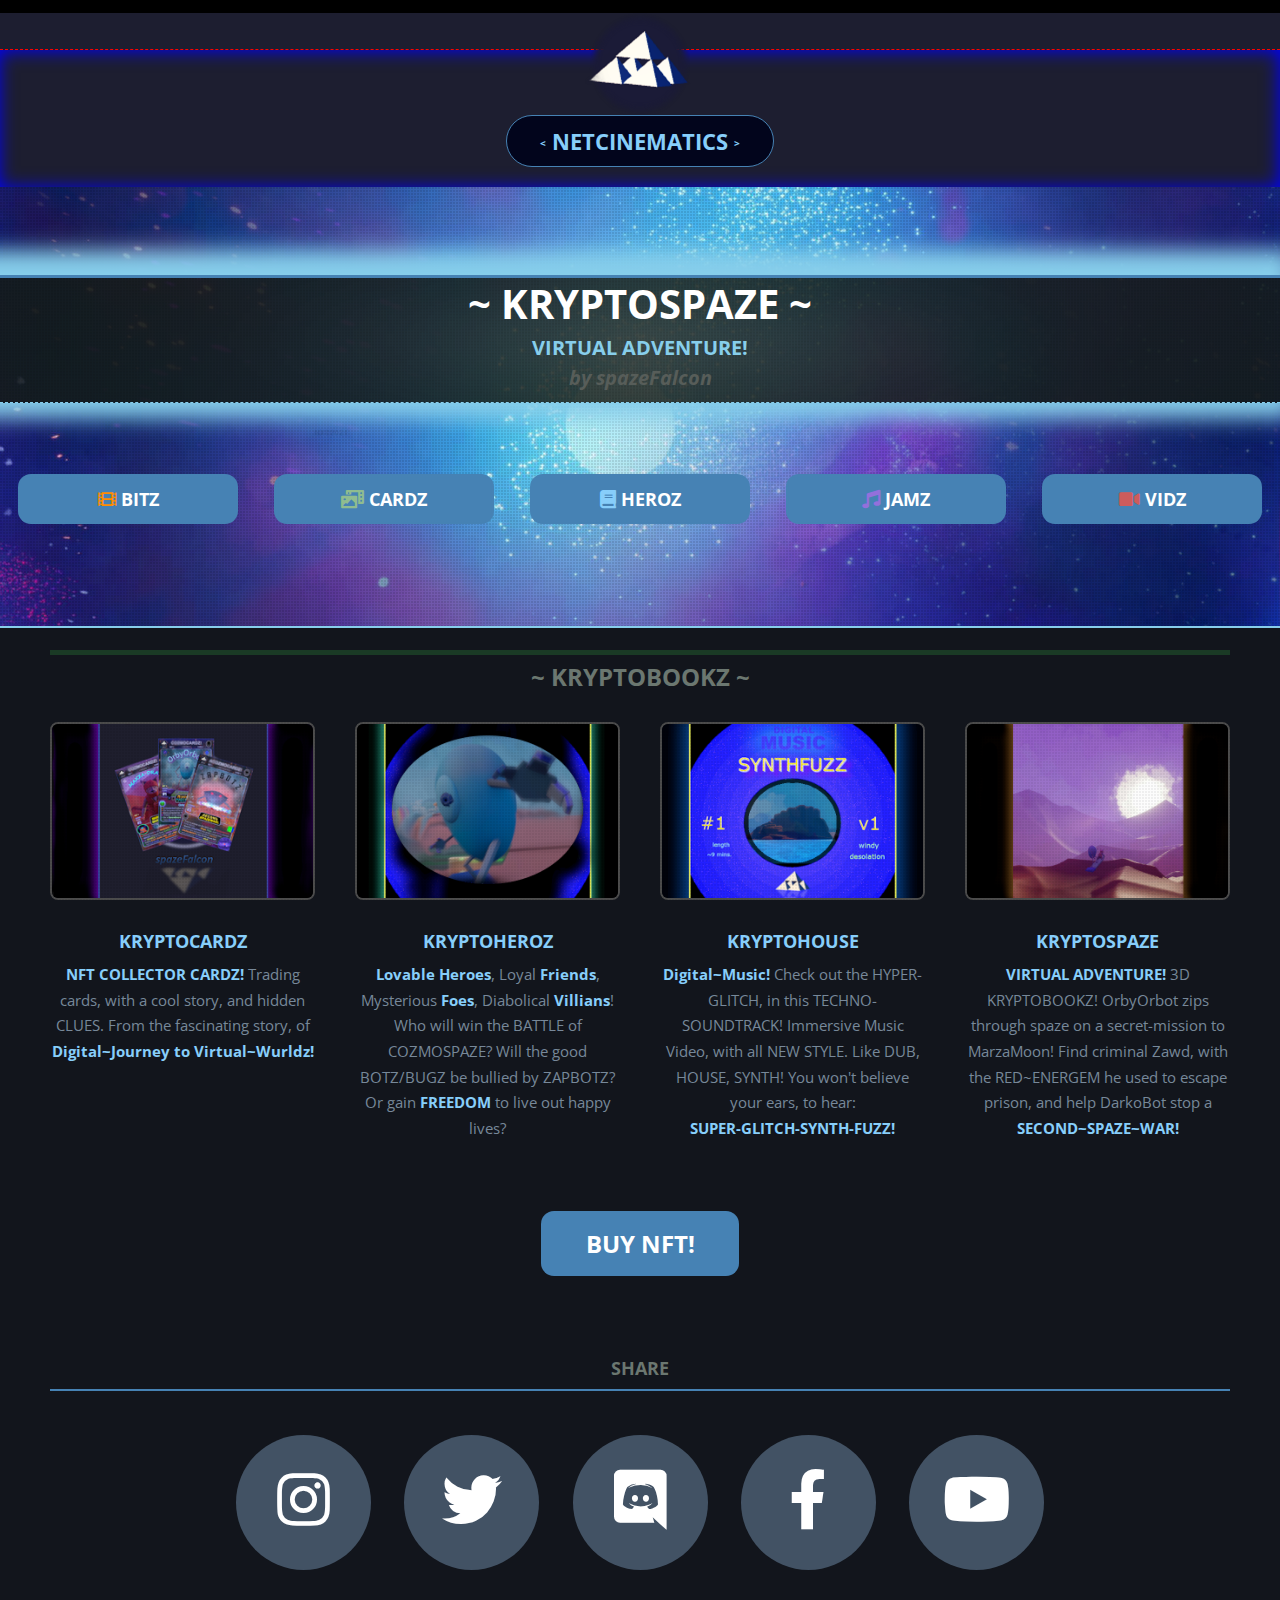
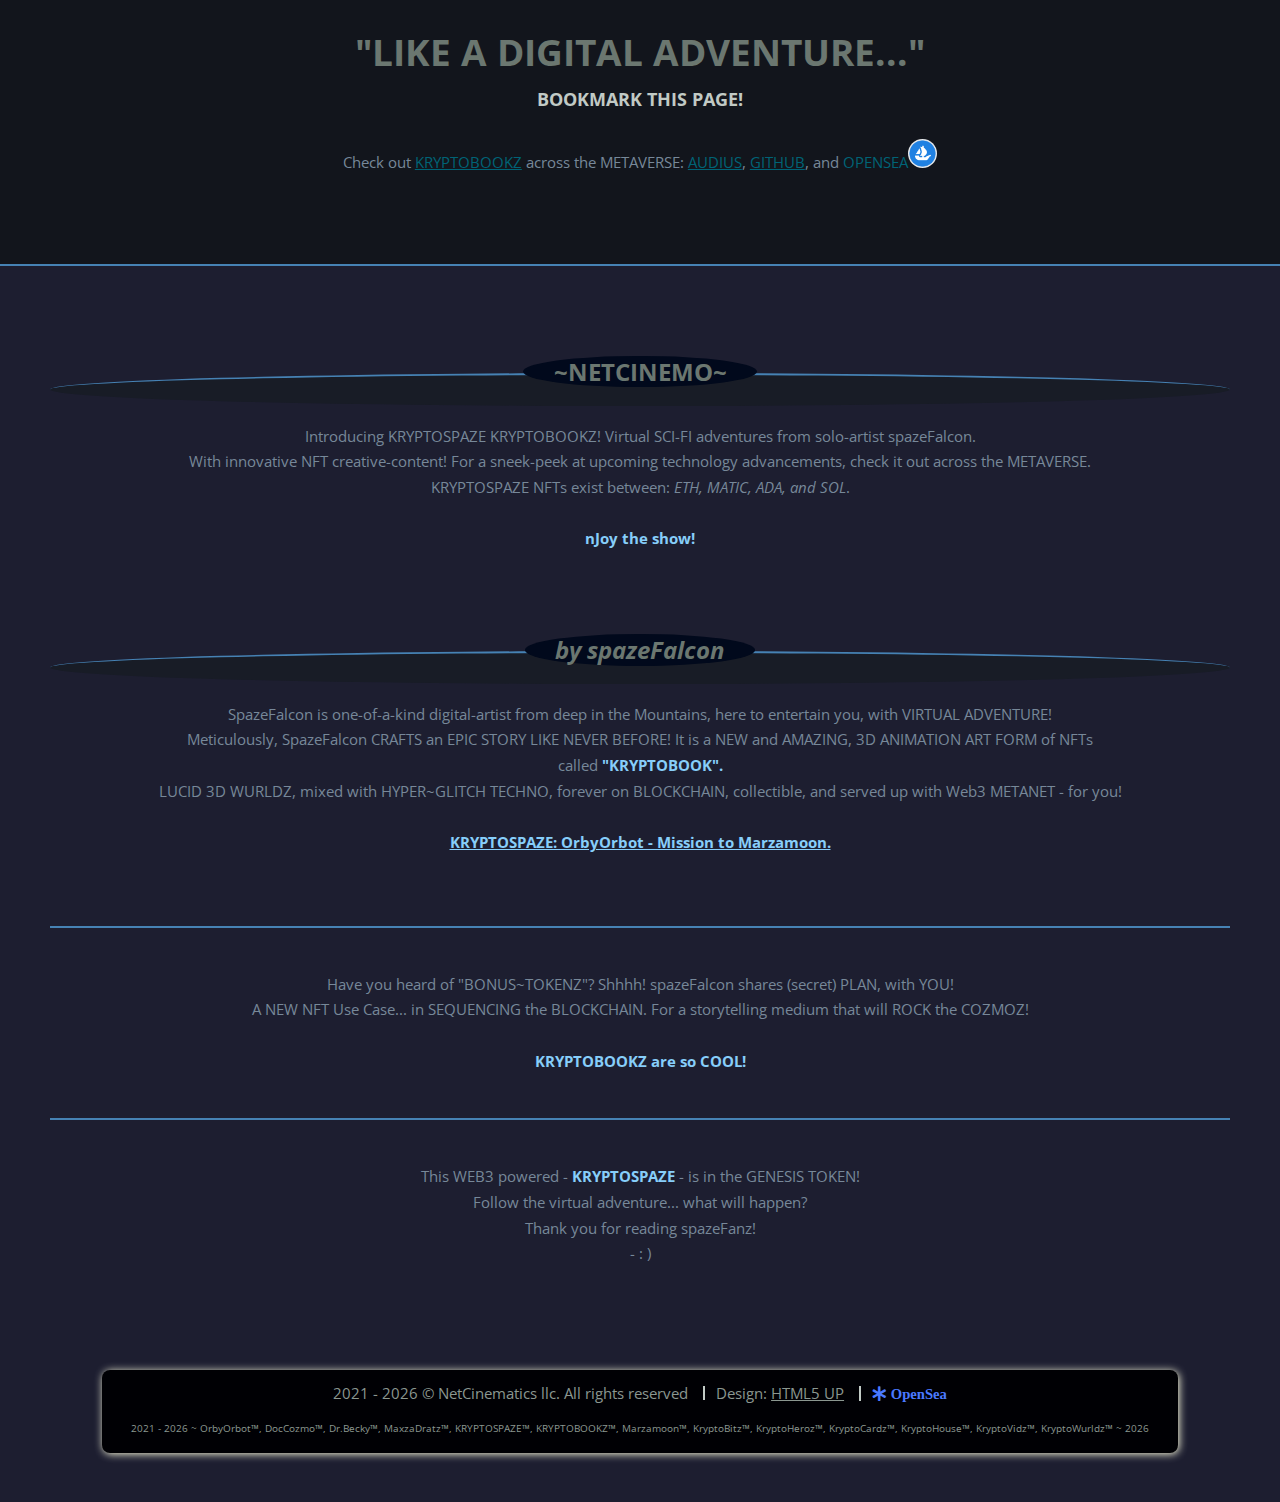
<file: index.html>
<!DOCTYPE HTML>
<!--
	TXT by HTML5 UP
	html5up.net | @ajlkn
	Free for personal and commercial use under the CCA 3.0 license (html5up.net/license)
-->
<html>
	<head>
		<title>KRYPTOSPAZE</title>
		<meta charset="utf-8" />
		<meta name="viewport" content="width=device-width, initial-scale=1, user-scalable=no" />
		<link rel="stylesheet" href="assets/css/main.css" />
		<style>

			/* @import url("./assets/css/fontawesome-all.min.css"); */

			.button {
				font-family: 'Open Sans Condensed', sans-serif;
				font-weight: 700;
				text-transform: uppercase;
				background: steelblue;
				/* background: #b1ddab; */
				color: #fff;
				border-radius: 13px;
			}

			hr{    border: 1px solid steelblue;}

			p {    color: lightslategray;}

			strong { color: lightskyblue;}

			input[type="button"]:hover, input[type="submit"]:hover, input[type="reset"]:hover, button:hover, .button:hover {
				background: #287aaa;
			}

			input[type="button"].alt, input[type="submit"].alt, input[type="reset"].alt, button.alt, .button.alt {
				background: #798ea7;
			}

			input[type="button"].alt:hover, input[type="submit"].alt:hover, input[type="reset"].alt:hover, button.alt:hover, .button.alt:hover {
				background: #287aaa;
			}

			ul.special li a:before {
				background:#425264;
			}	

			ul.special li:hover {
				top: -0.888em;
			}

			ul.special li:hover a:before {
				background: steelblue;
			}

			.hoverGlow:hover{
				border: 3px solid #8f7d71;
    			box-shadow: 1px 1px 7px 2px skyblue;
			}

			.hoverGlow:active{
				border: 4px solid #e0b99f;
    			box-shadow: 2px 2px 7px 2px rgb(174, 216, 233);
			}

			
			
			.icon:hover{
				border-radius: 100%;
				border: 3px solid #8f7d71;
    			box-shadow: 1px 1px 7px 2px rgb(33, 156, 140);
			}
			
			.icon:active{
				border-radius: 100%;
				border: 4px solid #c1daa1;
    			box-shadow: 1px 1px 7px 2px rgb(85, 247, 225);
			}

			body{background: black}

			body, input, textarea, select {
				font-family: 'Open Sans', sans-serif;
				font-weight: 400;
				color: steelblue;
				padding-top: 0.888em;		
			}
			h1 a, h2 a, h3 a, h4 a, h5 a, h6 a {
				color: lightskyblue;
			}
			#main {
				border-top-width: 2px;
				background-color: #12151c;
			}
		</style>
	</head>
	<body class="homepage is-preload">
		<div id="page-wrapper">

			<!-- Header -->
				<header id="header" style="margin-top:0;margin-bottom:0;padding-top:1em;padding-bottom:0.666em;background-color: #1d1e30;">
					<div class="logo container" style="border-top: red 1px dashed;box-shadow: inset -1px 1px 18px 0px blue;width: 100%;">
						<aside style="top: -0.88em;left:10%;border-radius: 44px;">
							<img src="./copyrightNetCinematics/imgz/prod/logos/nxlogo1_512x512.png" style="width:10%;margin-top: -2.444em;margin-bottom: 0.222em;">
						</aside>
						<div style="top: -0.88em;border-radius: 44px;background:#02051c;border:1px solid steelblue;	padding: 0.5em 1.5em 0.5em 1.5em;">
							<h1><a href="index.html" id="logo">
								<span style="font-size:0.44em; vertical-align: middle;">
									<</span>  netcinematics  <span style="font-size:0.44em; vertical-align: middle;">></span></a></h1>
									
									<!--h2 style="text-transform:lowercase; font-size: 0.888em; font-style: italic; margin: 0; padding-top: 0.444em;">of</h2-->
							<p></p>
						</div>
					</div>
				</header>



				<section id="banner">
					<div class="content" style="padding: 0 2em 0.444em 2em;border-top: 3px solid steelblue;border-bottom:1px dashed skyblue;box-shadow:-6px -5px 20px 20px skyblue;">
						<!-- <h2>~ KRYPT<span style="font-weight:bold; font-size:2em;padding:0.0444em;margin-bottom: 0;">0</span>SPAZE ~</h2> -->
						<h2 style="margin-bottom: 0.111em;">~ KRYPTOSPAZE ~</h2>
						<!-- <h2>~ COZM<span style="font-weight:bold; font-size:2em;padding:0.0444em;margin-bottom: 0;">0</span>SPAZE ~</h2> -->
						<!-- <p style="color:skyblue;margin-bottom: 0.222em;">KRYPTOBOOKZ</p> -->
						<p style="color:skyblue;margin-bottom: 0.222em;">VIRTUAL ADVENTURE!</p>
						<!-- <p style="color:lightyellow;margin-bottom: 0.222em;">A VIRTUAL~ADVENTURE!</p> -->
						<p style="color:lightpurple;margin-bottom: 0.222em;text-transform: none;"><i>by spazeFalcon</i></p>
						<!-- TODO BYTEz, TXTz, SOL, ADA, -->

						<!-- <a href="#main" class="button"><i class="fas fa-book" style="color:lightskyblue"></i>&nbsp;TXTz</a> -->
						<!-- <a href="https://netcinematics.github.io/metaplex#/artworks" class="button">STOREFRONT</a> -->
					</div>
					<!-- <style>#mainNav1 a {margin: 1%;	width: 80%;opacity: 0.777;} #mainNav1 li{background:black;}</style> -->
					<style>


					flexFrame {
						display: flex;
						align-items: center;
						justify-content: space-around;
						width: 100%;
						flex-wrap: wrap;
						padding-top: 4.444%;
					}
					 
					fxItem{ margin: 1em;}
					fxItem a {
						min-width: 12em;
						width: 15%;
						text-align: center;
						height: auto;
						border:2px solid teal;
					}

					fxItem a:hover{
						border-radius:13px;
						border: 2px solid steelblue;
						box-shadow: 1px 1px 7px 2px skyblue;
					}

					fxItem a:active{
						border-radius:13px;
						border: 2px solid #31c6ff;
						box-shadow: 2px 2px 7px 2px rgb(72, 174, 214);
					}

					@media screen and (max-width: 900px) {
						flexFrame {
							flex-direction: column;
						}
						
						fxItem {
							width: 100%;
							flex-direction: row;
							align-items: center;
							justify-content: flex-start;
							margin-bottom: 0.5em;
							max-width: 44.444%;
    						opacity: 0.777;
							min-width: 12em;
						}
						fxItem p {
							padding: 0 0.5em;
						}
						
					}
					</style>
					<nav id="mainNav1">
						<flexFrame>
						<fxItem><a href="#main" class="button"><i class="fas fa-film" style="color:darkorange"></i>&nbsp;BITZ</a></fxItem>
						<fxItem><a href="/KRYPTOBOOKZ/index.html?m=2" target="_blank" class="button"><i class="fas fa-photo-video" style="color:darkseagreen"></i>&nbsp;CARDZ</a></fxItem>
						<fxItem><a href="/KRYPTOBOOKZ/index.html?m=3" target="_blank" class="button"><i class="fas fa-book" style="color:lightskyblue"></i>&nbsp;HEROZ</a></fxItem>
						<fxItem><a href="/KRYPTOBOOKZ/index.html?m=4" target="_blank" class="button"><i class="fas fa-music" style="color:mediumpurple"></i>&nbsp;JAMZ</a></fxItem>
						<fxItem><a href="/KRYPTOBOOKZ/index.html?m=5" target="_blank" class="button"><i class="fas fa-video" style="color:indianred"></i>&nbsp;VIDZ</a></fxItem>
						</flexFrame>
					</nav>
				</section>

			<!-- Main -->
				<section id="main" style="padding-top: 0.222em;border-top: solid 2px skyblue;    border-bottom: solid 2px steelblue;" >
					<div class="container">
						<div class="row gtr-200">

							<div class="col-12">

								<!-- Features -->
									<section class="box features">
										<header style="top:-1em">
											<div><h2 class="major" style="margin-bottom:2em;border-top:solid 5px #1a3a25;padding-top:0.222em;">
												~ KRYPTOBOOKZ ~</h2></div>
										</header>
										<!-- <h2 class="major">~ ACRYPT<span style="padding:0.0444em;font-size:2em;top:0;">0</span>COZMOS ~</h2> -->
										<div>
											<div class="row">
												<div class="col-3 col-6-medium col-12-small">

													<!-- Feature -->
														<section class="box feature">
															<a href="/KRYPTOBOOKZ/index.html?m=2" target="_blank" class="image featured hoverGlow">
																<img src="./copyrightNetCinematics/imgz/prod/bannerz/cryptobannerz_cryptocardz3.png" style="border: 2px solid #4c4c4c;" alt="" />
															</a>
															<h3><a href="/KRYPTOBOOKZ/index.html?m=2" target="_blank" >KRYPTOCARDZ</a></h3>
															<p>
																<strong>NFT COLLECTOR CARDZ!</strong> Trading cards, with a cool story, and hidden CLUES. From the fascinating story, of <strong>Digital~Journey to Virtual~Wurldz!</strong> 
															</p>
														</section>

												</div>
												<div class="col-3 col-6-medium col-12-small">

													<!-- Feature -->
														<section class="box feature">
															<a href="/KRYPTOBOOKZ/index.html?m=3" target="_blank" class="image featured hoverGlow"><img src="./copyrightNetCinematics/imgz/prod/bannerz/cryptobannerz_orby_scope2.png" style="border: 2px solid #4c4c4c;" alt="" /></a>
															<h3><a href="/KRYPTOBOOKZ/index.html?m=3" target="_blank" >KRYPTOHEROZ</a></h3>
															<p>
																<strong>Lovable Heroes</strong>, Loyal <strong>Friends</strong>, Mysterious <strong>Foes</strong>, Diabolical <strong>Villians</strong>!
																Who will win the BATTLE of COZMOSPAZE? Will the good BOTZ/BUGZ be bullied by ZAPBOTZ? Or gain <strong>FREEDOM</strong> to live out happy lives?
															</p>
														</section>

												</div>
												<div class="col-3 col-6-medium col-12-small">

													<!-- Feature -->
														<section class="box feature">
															<a href="/KRYPTOBOOKZ/index.html?m=4" target="_blank" class="image featured hoverGlow"><img src="./copyrightNetCinematics/imgz/prod/bannerz/cryptobannerz_cryptotechno2.png" style="border: 2px solid #4c4c4c;" alt="" /></a>
															<h3><a href="/KRYPTOBOOKZ/index.html?m=4" target="_blank" >KRYPTOHOUSE</a></h3>
															<p>
																<strong>Digital~Music!</strong> Check out the HYPER-GLITCH, in this TECHNO-SOUNDTRACK! Immersive Music Video, with all NEW STYLE. Like DUB, HOUSE, SYNTH! 
																You won't believe your ears, to hear:<br> <strong>SUPER-GLITCH-SYNTH-FUZZ!</strong> 
															</p>
														</section>

												</div>
												<div class="col-3 col-6-medium col-12-small">

													<!-- Feature -->
														<section class="box feature">
															<a href="/KRYPTOBOOKZ/index.html?m=5" target="_blank" class="image featured hoverGlow"><img src="./copyrightNetCinematics/imgz/prod/bannerz/cryptobannerz_eastridge4.png" style="border: 2px solid #4c4c4c;" alt="" /></a>
															<h3><a href="/KRYPTOBOOKZ/index.html?m=5" target="_blank" >KRYPTOSPAZE</a></h3>
															<!-- <h3><a href="#">CRYPT0SPAZE</a></h3> -->
															<!-- <h3><a href="#">COZMOSPAZE</a></h3> -->
															<p>
																<strong>VIRTUAL ADVENTURE!</strong> 3D KRYPTOBOOKZ! 
																OrbyOrbot zips through spaze on a secret-mission to MarzaMoon!
																Find criminal Zawd, with the RED~ENERGEM he used to escape prison, and
																help DarkoBot stop a <strong>SECOND~SPAZE~WAR!</strong>
															</p>
														</section>

												</div>



											<!-- Feature
												<div class="col-3 col-6-medium col-12-small">
														<section class="box feature">
															<a href="#" class="image featured"><img src="./copyrightNetCinematics/imgz/prod/bannerz/cryptobannerz_orby_scope2.png" style="border: 2px solid #4c4c4c;" alt="" /></a>
															<h3><a href="#">AUDIUS</a></h3>
															<p>
																Phasellus quam turpis, feugiat sit amet ornare in, a hendrerit in
																lectus dolore. Praesent semper mod quis eget sed etiam eu ante risus.
															</p>
														</section>
												</div>
												<div class="col-3 col-6-medium col-12-small">
													<section class="box feature">
														<a href="#" class="image featured"><img src="./copyrightNetCinematics/imgz/prod/bannerz/cryptobannerz_orby_scope2.png" style="border: 2px solid #4c4c4c;" alt="" /></a>
														<h3><a href="#">VIDZ</a></h3>
														<p>
															Phasellus quam turpis, feugiat sit amet ornare in, a hendrerit in
															lectus dolore. Praesent semper mod quis eget sed etiam eu ante risus.
														</p>
													</section>
												</div> 
												<div class="col-3 col-6-medium col-12-small">
														<section class="box feature">
															<a href="#" class="image featured"><img src="./copyrightNetCinematics/imgz/prod/bannerz/cryptobannerz_orby_scope2.png" style="border: 2px solid #4c4c4c;" alt="" /></a>
															<h3><a href="#">ETH|ADA|SOL</a></h3>
															<p>
																Phasellus quam turpis, feugiat sit amet ornare in, a hendrerit in
																lectus dolore. Praesent semper mod quis eget sed etiam eu ante risus.
															</p>
														</section>
												</div>
												<div class="col-3 col-6-medium col-12-small">
														<section class="box feature">
															<a href="#" class="image featured"><img src="./copyrightNetCinematics/imgz/prod/bannerz/cryptobannerz_orby_scope2.png" style="border: 2px solid #4c4c4c;" alt="" /></a>
															<h3><a href="#">TXTz</a></h3>
															<p>
																quam turpis, feugiat sit amet ornare in, a hendrerit in
																lectus dolore. Praesent semper mod quis eget sed etiam eu ante risus.
															</p>
														</section>
												</div>
											-->  
											<!-- https://css-tricks.com/snippets/css/a-guide-to-flexbox/#examples -->


												<div class="col-12">
													<ul class="actions">
														<li><a href="https://opensea.io/accounts/kryptospaze" target="_blank" class="button large hoverGlow">BUY NFT!</a></li>
														<!-- <li><a href="https://opensea.io/accounts/kryptospaze" target="_blank" class="button alt large hoverGlow" >GET MERCH</a></li> -->
													</ul>
												</div>
											</div>
										</div>
									</section>

							</div>
							<!--div class="col-12">

								 Blog 
									<section class="box blog">
										<h2 class="major"><span>Another Major Heading</span></h2>
										<div>
											<div class="row">
												<div class="col-9 col-12-medium">
													<div class="content">

														 Featured Post 
															<article class="box post">
																<header>
																	<h3><a href="#">Here's a really big heading</a></h3>
																	<p>With a smaller subtitle that attempts to elaborate</p>
																	<ul class="meta">
																		<li class="icon fa-clock">15 minutes ago</li>
																		<li class="icon fa-comments"><a href="#">8</a></li>
																	</ul>
																</header>
																<a href="#" class="image featured"><img src="images/pic05.jpg" alt="" /></a>
																<p>
																	Phasellus quam turpis, feugiat sit amet ornare in, a hendrerit in lectus. Praesent
																	semper mod quis eget mi. Etiam sed ante risus aliquam erat et volutpat. Praesent a
																	dapibus velit. Curabitur sed nisi nunc, accumsan vestibulum lectus. Lorem ipsum
																	dolor sit non aliquet sed, tempor et dolor. Praesent a dapibus velit. Curabitur
																	accumsan.
																</p>
																<a href="#" class="button">Continue Reading</a>
															</article>

													</div>
												</div>
												<div class="col-3 col-12-medium">
													<div class="sidebar">

														 Archives
															<ul class="divided">
																<li>
																	<article class="box post-summary">
																		<h3><a href="#">A Subheading</a></h3>
																		<ul class="meta">
																			<li class="icon fa-clock">6 hours ago</li>
																			<li class="icon fa-comments"><a href="#">34</a></li>
																		</ul>
																	</article>
																</li>
																<li>
																	<article class="box post-summary">
																		<h3><a href="#">Another Subheading</a></h3>
																		<ul class="meta">
																			<li class="icon fa-clock">9 hours ago</li>
																			<li class="icon fa-comments"><a href="#">27</a></li>
																		</ul>
																	</article>
																</li>
																<li>
																	<article class="box post-summary">
																		<h3><a href="#">And Another</a></h3>
																		<ul class="meta">
																			<li class="icon fa-clock">Yesterday</li>
																			<li class="icon fa-comments"><a href="#">184</a></li>
																		</ul>
																	</article>
																</li>
																<li>
																	<article class="box post-summary">
																		<h3><a href="#">And Another</a></h3>
																		<ul class="meta">
																			<li class="icon fa-clock">2 days ago</li>
																			<li class="icon fa-comments"><a href="#">286</a></li>
																		</ul>
																	</article>
																</li>
																<li>
																	<article class="box post-summary">
																		<h3><a href="#">And One More</a></h3>
																		<ul class="meta">
																			<li class="icon fa-clock">3 days ago</li>
																			<li class="icon fa-comments"><a href="#">8,086</a></li>
																		</ul>
																	</article>
																</li>
															</ul>
															<a href="#" class="button alt">Archives</a>

													</div>
												</div>
											</div>
										</div>
									</section>

							</div-->

							<div class="col-12">

								<!-- Highlight -->
									<section class="box highlight">
										<h4>SHARE</h4>
										<hr/>
										<ul class="special">
											<!-- <li><a href="#" class="icon solid fa-search"><span class="label">Magnifier</span></a></li>
											<li><a href="#" class="icon solid fa-tablet-alt"><span class="label">Tablet</span></a></li>
											<li><a href="#" class="icon solid fa-flask"><span class="label">Flask</span></a></li>
											<li><a href="#" class="icon solid fa-cog"><span class="label">Cog?</span></a></li> -->
											<!-- <li><a class="icon brands" href="https://opensea.io/accounts/kryptospaze" target="_blank"><img src="./images/osblue.png" /><span class="label">OpenSea</span></a></li> -->
											<li><a class="icon brands fa-instagram" href="https://www.instagram.com/netcinemo/" target="_blank"><span class="label">Instagram</span></a></li>
											<li><a class="icon brands fa-twitter" href="https://twitter.com/spazefalcon" target="_blank"><span class="label">Twitter</span></a></li>
											<li><a class="icon brands fa-discord" href="https://discord.gg/FQbgdhEczp" target="_blank"><span class="label">Discord</span></a></li>
											<li><a class="icon brands fa-facebook-f" href="https://www.facebook.com/netcinemo-105871451323087/" target="_blank"><span class="label">Facebook</span></a></li>
											<li><a class="icon brands fa-youtube" href="https://www.youtube.com/watch?v=M1-hZgIlAkc" target="_blank"><span class="label">LinkedIn</span></a></li>
										</ul>
										<header>
											<h2>"Like a Digital Adventure..."</h2>
											<p>Bookmark this page!</p>
										</header>
										<p>
											Check out <a href="/KRYPTOBOOKZ/index.html" target="_blank">KRYPTOBOOKZ</a> across the METAVERSE: 
											<a href="https://audius.co/spazefalcon" target="_blank">AUDIUS</a>, 
											<a href="https://github.com/netcinematics" target="_blank">GITHUB</a>, and
											<a class="icon brands" href="https://opensea.io/accounts/kryptospaze" target="_blank"><span>OPENSEA</span><img src="./images/osblue.png" style="width:2em;border-radius:100%;"/></a>
											<!-- <a href="https://opensea.io/accounts/kryptospaze" target="_blank">OPENSEA</a>. <br> -->
										</p>
									</section>

							</div>




						</div>
					</div>
				</section>

			<!-- Footer -->
				<footer id="footer" style="padding-bottom: 3.333em; background-color: #1d1e30;">
					<div class="container">
						<div class="row gtr-200">
							<div class="col-12">

								<!-- About -->
									<section>
										<h2 class="major" style="border-radius:100%;background-color: #181c26;border-top: 2px solid steelblue"><span style="border-radius:100%;background-color:#01091c;">~NETCINEMO~</span></h2>
										<p>
											Introducing KRYPTOSPAZE KRYPTOBOOKZ! Virtual SCI-FI adventures from solo-artist spazeFalcon. 
											<br>With innovative NFT creative-content! For a sneek-peek at upcoming technology advancements, check it out across the METAVERSE. 
											<br>KRYPTOSPAZE NFTs exist between: <i>ETH, MATIC, ADA, and SOL</i>.
                                            <br><br><strong>nJoy the show!</strong>
										</p>
									</section>
							</div>
							<div class="col-12">

								<!-- Contact -->
									<section>
										<h2 class="major" style="border-radius:100%;background-color: #181c26;border-top: 2px solid steelblue"><span style="text-transform: none; font-style:italic;border-radius:100%;background-color:#01091c;">by spazeFalcon</span></h2>
										<p>
										SpazeFalcon is one-of-a-kind digital-artist from deep in the Mountains, here to entertain you, with VIRTUAL ADVENTURE!
										<br>Meticulously, SpazeFalcon CRAFTS an EPIC STORY LIKE NEVER BEFORE! It is a NEW and AMAZING, 3D ANIMATION ART FORM of NFTs
										<br> called <strong>"KRYPTOBOOK".</strong> <BR>
											LUCID 3D WURLDZ, mixed with HYPER~GLITCH TECHNO, forever on BLOCKCHAIN, collectible, and served up with Web3 METANET - for you! 
											<br><br>
											<strong><a href="https://www.youtube.com/watch?v=M1-hZgIlAkc" target="_blank">KRYPTOSPAZE: OrbyOrbot - Mission to Marzamoon.</a></strong><br><br>
											<hr>  
											<p>Have you heard of "BONUS~TOKENZ"? Shhhh! spazeFalcon shares (secret) PLAN, with YOU! <br>A NEW NFT Use Case... in SEQUENCING the BLOCKCHAIN.
												For a storytelling medium that will ROCK the COZMOZ! <br><br><strong>KRYPTOBOOKZ are so COOL!</strong>
											</p><hr>
											<p>This WEB3 powered - <strong>KRYPTOSPAZE</strong> -  is in the GENESIS TOKEN! <br> Follow the virtual adventure... 
												what will happen? <br> Thank you for reading spazeFanz! <br>
												 - : ) </p>
											</p>	
											</section>
									<!-- 	<section>
										<h2 class="major"><span style="text-transform: none; font-style:italic;">contact NETCINEMATICS</span></h2>
										<ul class="contact">
											<li><a class="icon brands fa-facebook-f" href="#"><span class="label">Facebook</span></a></li>
											<li><a class="icon brands fa-twitter" href="#"><span class="label">Twitter</span></a></li>
											<li><a class="icon brands fa-instagram" href="#"><span class="label">Instagram</span></a></li>
											<li><a class="icon brands fa-dribbble" href="#"><span class="label">Dribbble</span></a></li>
											<li><a class="icon brands fa-linkedin-in" href="#"><span class="label">LinkedIn</span></a></li>
										</ul> 
								</section> -->

							</div>
						</div>

						<!-- Copyright -->
							<div id="copyright" style="background: #000004;	box-shadow: 1px 1px 8px 0px lightyellow;">
								<ul class="menu">
									<li>2021 - <script>document.write( new Date().getFullYear() );</script> &copy; NetCinematics llc. All rights reserved</li>
									<li>Design: <a href="http://html5up.net" target="_blank" >HTML5 UP</a></li>
									<li>    <a href="https://opensea.io/accounts/kryptospaze" target="_blank"><i class="fas fa-asterisk" style="color:#4a79ff">&nbsp;OpenSea</i></a></li>
								</ul>
								<ul class="menu" style="font-size:0.666em;">
									<li style="line-height: 1.444em;padding-top: 1.666em;">  
										2021 - <script>document.write( new Date().getFullYear() );</script>
										 ~ OrbyOrbot&trade;, DocCozmo&trade;, Dr.Becky&trade;, MaxzaDratz&trade;, KRYPTOSPAZE&trade;, KRYPTOBOOKZ&trade;, Marzamoon&trade;, KryptoBitz&trade;, KryptoHeroz&trade;, KryptoCardz&trade;, KryptoHouse&trade;, KryptoVidz&trade;, KryptoWurldz&trade; ~ <script>document.write( new Date().getFullYear() );</script> </li>
								</ul>
							</div>

					</div>
				</footer>

		</div>

	</body>
</html>
</file>
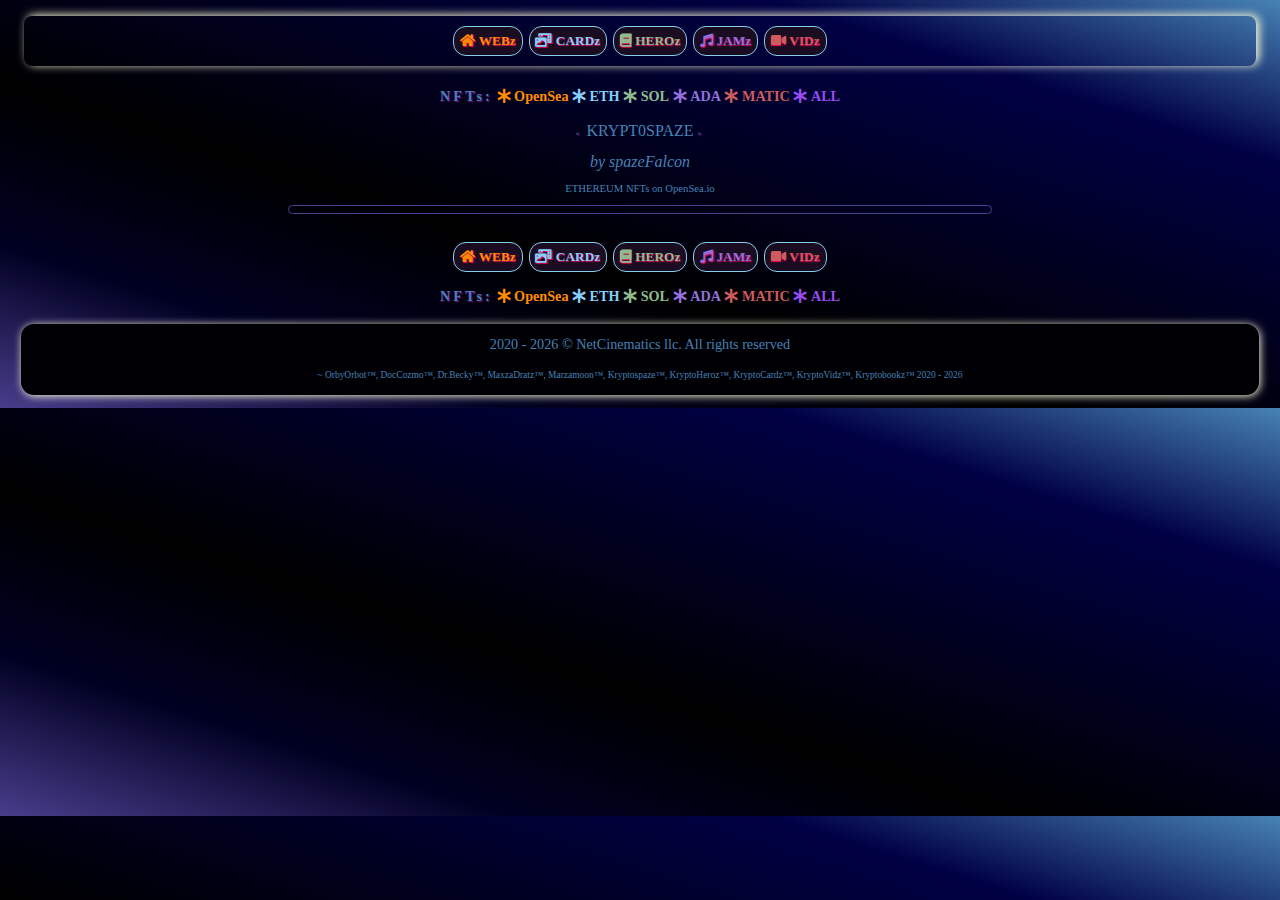
<file: getMETANET/index.html>
<!DOCTYPE html>
<html lang="en">
<head>
    <meta charset="UTF-8">
    <meta http-equiv="X-UA-Compatible" content="IE=edge">
    <meta name="viewport" content="width=device-width, initial-scale=1.0">
    <link rel="stylesheet" href="../assets/css/fontawesome-all.min.css" />
    <title>KRYPT0SPAZE</title>    
    <style>
        .fas::after { font-family: Verdana}
        *, ::before, ::after { box-sizing: border-box; }
        body{ color:steelblue; text-align:center; font-family:Verdana; 
            background-color: black; 
            background-image:linear-gradient(to top right, 
                darkslateblue, #002, #000, #002, #004,  steelblue);
            -webkit-touch-callout: none; /* iOS Safari */
            -webkit-user-select: none; /* Safari */
                -khtml-user-select: none; /* Konqueror HTML */
                -moz-user-select: none; /* Old versions of Firefox */
                -ms-user-select: none; /* Internet Explorer/Edge */
                    user-select: none; /* Non-prefixed version, currently*/
        }
        .menuBtn{
            background: #1b0d21;
            margin: 0.222em;
            padding: 0.444em;
            border-radius: 13px;
            font-family: Verdana;
            border: 1px solid skyblue;
            text-shadow: 0.5px 1px 1px #fa015f;
        }
        .menuBtn:hover{ border-radius:10px; border:1px solid steelblue; cursor: pointer; }

        .hoverGlow:hover{
            border: 3px solid #8f7d71;
            box-shadow: 1px 1px 7px 2px skyblue;
        }

        .hoverGlow:active{
            border: 4px solid #e0b99f;
            box-shadow: 2px 2px 7px 2px rgb(174, 216, 233);
        }


        .hoverGlowPlay:hover{
            border: 1px solid #8f7d71;
            /* box-shadow: 1px 1px 7px 2px skyblue; */
        }

        .hoverGlowPlay:active{
            border: 1px solid #e0b99f;
            /* box-shadow: 2px 2px 7px 2px rgb(174, 216, 233); */
        }


    </style>
</head>
<body>

<section style="padding:0.444em;box-shadow:3px -1px 10px 0px lightyellow;margin:1em;border-radius: 8px;">
    <!-- <span style="font-weight:bold; font-family:impact; color:steelblue; letter-spacing:0.222em;text-shadow: 1px 1px 1px white;">EPICs:</span> -->
    <button id="NavBtn1" class="menuBtn" onclick="menuFn(event)"}>
        <i class="fas fa-home" style="color:darkorange">&nbsp;WEBz</i></a>
    <button id="NavBtn2" class="menuBtn" onclick="menuFn(event)"}>
        <i class="fas fa-photo-video" style="color:lightskyblue">&nbsp;CARDz</i></a>
    <button id="NavBtn3"  class="menuBtn" onclick="menuFn(event)"}>
        <i class="fas fa-book" style="color:darkseagreen">&nbsp;HEROz</i></a>
    <button id="NavBtn4"  class="menuBtn" onclick="menuFn(event)"}>
        <i class="fas fa-music" style="color:mediumpurple">&nbsp;JAMz</i></a>
    <button id="NavBtn5"  class="menuBtn" onclick="menuFn(event)"}>
        <i class="fas fa-video" style="color:indianred">&nbsp;VIDz</i></a>
    <!-- <button id="NavBtn6"  class="menuBtn" onclick="menuFn(event)"}>
        <i class="fas fa-asterisk" style="color:rgb(153 74 241);">&nbsp;ALL</i></a> -->
     <!--<a href="#main" class="button"><i class="fas fa-film" style="color:darkorange">&nbsp;</i>BYTEz</a> -->
    <!-- <a href="#main" class="button"><i class="fas fa-book" style="color:lightskyblue">&nbsp;</i>TXTz</a> -->
</section>

<section style="padding: 0.444em; font-size:0.888em;">
    
    <span style="font-weight:bold; font-family:impact; color:steelblue; letter-spacing:0.222em;text-shadow: 1px 1px 1px purple;">NFTs:</span>
    <a href="https://opensea.io/accounts/kryptospaze" target="_blank" class="button"><i class="fas fa-asterisk" style="color:darkorange">&nbsp;OpenSea</i></a>
    <i class="fas fa-asterisk" style="color:lightskyblue">&nbsp;ETH</i>
    <i class="fas fa-asterisk" style="color:darkseagreen">&nbsp;SOL</i>
    <i class="fas fa-asterisk" style="color:mediumpurple">&nbsp;ADA</i>
    <i class="fas fa-asterisk" style="color:indianred">&nbsp;MATIC</i>
    <i class="fas fa-asterisk" style="color:rgb(153 74 241);">&nbsp;ALL</i>
        
</section>  
<script>

</script>
<header style="padding:0.666em;">
    <section>
        <span style="    font-size:0.444em; font-weight:bold; font-family:impact; color:steelblue; letter-spacing:0.0888em;text-shadow: 1px 1px 1px purple;"><&nbsp;</span>
        <span>KRYPT0SPAZE</span>
        <span style="    font-size:0.444em; font-weight:bold; font-family:impact; color:steelblue; letter-spacing:0.0888em;text-shadow: 1px 1px 1px purple;">>&nbsp;</span>
    </section>
    <section style="padding:0.777em;">
        <span style="    font-size:0em; font-weight:bold; font-family:impact; color:steelblue; letter-spacing:0.0888em;text-shadow: 1px 1px 1px skyblue;">~&nbsp;</span>
        <span style="font-style:italic">by spazeFalcon</span>
        <span style="    font-size:0em; font-weight:bold; font-family:impact; color:steelblue; letter-spacing:0.0888em;text-shadow: 1px 1px 1px skyblue;">~&nbsp;</span>
    </section>
    <section id="statusDisplay1" style="font-size: 0.666em;">ETHEREUM NFTs on OpenSea.io</section>
    <!-- <section id="statusDisplay1">< ~ ></section> -->
</header>
<article>
    <section id="nftDisplay1" style="padding:0.222em; border:1px solid darkslateblue; border-radius:13px; width:85%; margin:0 auto; border-radius:22px; max-width: 44em;"> </section>
</article>


<section style="padding: 0.444em;">
    <!-- <span style="font-weight:bold; font-family:impact; color:steelblue; letter-spacing:0.222em;text-shadow: 1px 1px 1px white;">EPICs:</span> -->
    <BR>
    <button id="NavBtn6" class="menuBtn" onclick="menuFn(event)"}>
        <i class="fas fa-home" style="color:darkorange">&nbsp;WEBz</i></a>
    <button id="NavBtn7" class="menuBtn" onclick="menuFn(event)"}>
        <i class="fas fa-photo-video" style="color:lightskyblue">&nbsp;CARDz</i></a>
    <button id="NavBtn8"  class="menuBtn" onclick="menuFn(event)"}>
        <i class="fas fa-book" style="color:darkseagreen">&nbsp;HEROz</i></a>
    <button id="NavBtn9"  class="menuBtn" onclick="menuFn(event)"}>
        <i class="fas fa-music" style="color:mediumpurple">&nbsp;JAMz</i></a>
    <button id="NavBtn10"  class="menuBtn" onclick="menuFn(event)"}>
        <i class="fas fa-video" style="color:indianred">&nbsp;VIDz</i></a>
    <!-- <button id="NavBtn6"  class="menuBtn" onclick="menuFn(event)"}>
        <i class="fas fa-asterisk" style="color:rgb(153 74 241);">&nbsp;ALL</i></a> -->
     <!--<a href="#main" class="button"><i class="fas fa-film" style="color:darkorange">&nbsp;</i>BYTEz</a> -->
    <!-- <a href="#main" class="button"><i class="fas fa-book" style="color:lightskyblue">&nbsp;</i>TXTz</a> -->
</section>
    


<section style="padding: 0.444em; font-size:0.888em;">
    
    <span style="font-weight:bold; font-family:impact; color:steelblue; letter-spacing:0.222em;text-shadow: 1px 1px 1px purple;">NFTs:</span>
    <a href="https://opensea.io/accounts/kryptospaze" target="_blank" class="button"><i class="fas fa-asterisk" style="color:darkorange">&nbsp;OpenSea</i></a>
    <i class="fas fa-asterisk" style="color:lightskyblue">&nbsp;ETH</i>
    <i class="fas fa-asterisk" style="color:darkseagreen">&nbsp;SOL</i>
    <i class="fas fa-asterisk" style="color:mediumpurple">&nbsp;ADA</i>
    <i class="fas fa-asterisk" style="color:indianred">&nbsp;MATIC</i>
    <i class="fas fa-asterisk" style="color:rgb(153 74 241);">&nbsp;ALL</i>
        
</section>  

<footer>
    <div id="copyright" style="background: #000004;	box-shadow: 1px 1px 8px 0px lightyellow;
        border-radius: 13px; margin: 0.888em; padding: 0.888em; font-size: 0.888em;">
        <div class="menu">
            <div>2020 - <script>document.write( new Date().getFullYear() );</script> © NetCinematics llc. All rights reserved
            </div>
        </div>
        <div class="menu" style="font-size:0.666em;">
            <div style="line-height: 1.444em;padding-top: 1.666em;">  
                 ~ OrbyOrbot™, DocCozmo™, Dr.Becky™, MaxzaDratz™, Marzamoon™, Kryptospaze™, KryptoHeroz™, KryptoCardz™, KryptoVidz™, Kryptobookz™ 
                 2020 - <script>document.write( new Date().getFullYear() );</script>
            </div>
        </div>
    </div>
</footer>

</body>
<script>
// let mainView = null;
// const loginButton = document.getElementById('loginBtn')
const nftDisplay1 = document.getElementById('nftDisplay1')
// const statusDisplay1 = document.getElementById('statusDisplay1')
class MainVw {
    constructor(account){
        this.userAccount = account;
        this.eth = window.ethereum;
        this.wurldz = 0x46f3397433384f2e31262596642c811929d6c069;  //virtua wurldz opensea collection
        this.contract = 0x495f947276749Ce646f68AC8c248420045cb7b5e; //contract address for doc cozmo NFT
        this.tokenId = 32091639769859466206787752406743660124435242419967811135209154768441297600513  //doc cozmo
        this.creator = 0x5b3256965e7C3cF26E11FCAf296DfC8807C01073; //spazefalcon
        this.txnHash = 0x7d0512fa5e19d2d775bb55efe9b5e9960cc59f9c67c627b1f5eb22a5749162f2; //creator transaction hash
        this.idx = null; //use for singular content
    }
}

function menuFn(e){ //ALL MENU BEHAVIOR in 1 FACTORY fn.
    switch (e.target.parentElement.id){
        case 'NavBtn1' : window.open("https://netcinematics.github.io/KRYPTOSPAZE/", '_blank'); break;
        case 'NavBtn2' : MainVw.getNFTFactory(2); break;
        case 'NavBtn3' : MainVw.getNFTFactory(3); break;
        case 'NavBtn4' : MainVw.getNFTFactory(4); break;
        case 'NavBtn5' : MainVw.getNFTFactory(5); break;
        case 'NavBtn6' : window.open("https://netcinematics.github.io/KRYPTOSPAZE/", '_blank'); break;
        case 'NavBtn7' : MainVw.getNFTFactory(2); break;
        case 'NavBtn8' : MainVw.getNFTFactory(3); break;
        case 'NavBtn9' : MainVw.getNFTFactory(4); break;
        case 'NavBtn10' : MainVw.getNFTFactory(5); break;
        case 'NavBtn11' : MainVw.getNFTFactory(11); break;
        case 'NavBtn12' : MainVw.getNFTFactory(12); break;
        default : return;
    }
}

function initPage(){
/***************************************************************************************************\
 * META - ability for page to override and change dynamically-. - : )
\***************************************************************************************************/
/***************************************************************************************************\
 * GETDATA - all types of data requestFunctions here-. - : )
\***************************************************************************************************/
    function getNFTFactory(mode){
        mode = 6; //hardcode fix
        try{
            if (nftDisplay1) { nftDisplay1.innerHTML = ""; } //BLANK data view-.
            // debugger;
            if(MainVw.idx){
                let keys = getNIFTYKeys(); //Search METANET, for SINGULAR LOOKUP-.
                if(!keys){mode=6;} //error, render all-.
                else{ //fetch singular NFT
                    fetch(`https://api.opensea.io/api/v1/asset/${keys.a_c_a}/${keys.t_id}/`,{method: 'GET'})
                    .then(response => response.json())
                    .then((data) => { debugger; console.log(data);
                        showNFTs([data]) //singular item-.
                    })
                    .catch(err => console.error(err));
                    return; //end nav handling-.
                }
            } 
            if(mode===2){  //cardz - broken
                fetch('https://api.opensea.io/api/v1/assets?order_direction=desc&offset=0&limit=20&collection=cozmocardz',{method: 'GET'})
                    .then(response => response.json())
                    .then((data) => { //debugger; console.log(data);
                        showNFTs(data.assets)
                    })
                    .catch(err => console.error(err));
            } else 
            if(mode===3){  //heroz - working

                //just lukkee dargon
                fetch('https://api.opensea.io/api/v1/asset/0x495f947276749Ce646f68AC8c248420045cb7b5e/32091639769859466206787752406743660124435242419967811135209154770640320856065/',{method: 'GET'})
                .then(response => response.json())
                .then((data) => { //debugger; console.log(data);
                        showNFTs([data])
                    })
                .catch(err => console.error(err));
                // fetch('https://api.opensea.io/api/v1/assets?token_ids=32091639769859466206787752406743660124435242419967811135209154760744716206081&order_direction=desc&offset=0&limit=20',{method: 'GET'})
                // .then(response => response.json())                    
                // .then((data) => { //debugger; console.log(data);
                //         showNFTs(data.assets)
                //     })
                // .catch(err => console.error(err));

                // fetch('https://api.opensea.io/api/v1/assets?token_ids=32091639769859466206787752406743660124435242419967811135209154750849111556097&order_direction=desc&offset=0&limit=20',{method: 'GET'})
                // .then(response => response.json())                    
                // .then((data) => { //debugger; console.log(data);
                //         showNFTs(data.assets)
                //     })
                // .catch(err => console.error(err));




            } else 
            if(mode===4){  //jamz - broken
                //https://opensea.io/collection/cozmosonicz
                fetch('https://api.opensea.io/api/v1/assets?order_direction=desc&offset=0&limit=20&collection=cozmosonicz',{method: 'GET', mode: 'no-cors'})
                    .then((response) => {
                        debugger;
                        if(response.ok){ response.json() }
                        else { throw 'opensea down'}
                    })
                    .then((data) => { //debugger; console.log(data);
                        // showNFTs(data.assets)
                    })
                    .catch(err => console.error(err));
            } else 
            if(mode===5){  //vidz - broken
                    fetch('https://api.opensea.io/api/v1/assets?order_direction=desc&offset=0&limit=20&collection=cozmospaze',{method: 'GET'})
                    .then(response => response.json())
                    .then((data) => { //debugger; console.log(data);
                        showNFTs(data.assets)
                    })
                    .catch(err => console.error(err));
            } else 
            if(mode===6 || mode===12){ //DISPLAY ALL-.
                //****************************************************************************
                let getNFTbyContractAndToken={  //GETNFT by Contract and tokenId.
                    assetContractAddr:"0x495f947276749Ce646f68AC8c248420045cb7b5e", 
                    tokenId:"32091639769859466206787752406743660124435242419967811135209154768441297600513"}
                // getNFT(getNFTbyContractAndToken)
                //****************************************************************************
                let getNFTSbyOwner={  //GETNFTS by Owner. - PLURAL NFTZ MULTIPLE!
                    owner:"0x46f3397433384f2e31262596642c811929d6c069"}
                getNFTs(getNFTSbyOwner.owner)
                //*********************************************************//OpenSea API : getNFTs (multiple) 
                let getNFTCollectionsbyOwner={  //GETNFT Collections by Owner. - PLURAL COLLECTIONZ MULTIPLE!    
                    owner:"0x46f3397433384f2e31262596642c811929d6c069"}   
                getNFTCollections(getNFTCollectionsbyOwner.owner)
                //****************************************************************************
            }
        // }); //END: GETNFT button click-.
        }catch(e){
            // statusDisplay1.innerHTML = "ERROR"+" no signal."; //e.message;
        }
    }
    MainVw.getNFTFactory = getNFTFactory; //Connect to main scope-.

     function getNFT(nftFactory){
        // example:
        // let nftFactory={
        //     assetContractAddr:"0x495f947276749Ce646f68AC8c248420045cb7b5e",
        //     tokenId:"32091639769859466206787752406743660124435242419967811135209154768441297600513"}
        // OpenSea API: //https://api.opensea.io/api/v1/asset/{asset_contract_address}/{token_id}/
        fetch(`https://api.opensea.io/api/v1/asset/${nftFactory.assetContractAddr}/${nftFactory.tokenId}/`,{method:'GET'})
        .then(response => { return response.json() })
        .then(data => { console.log(data) })
        .catch(err => { debugger; console.error(err) });
        /* RETURN DATA : "SINGLE-NFT ASSET"
            EXAMPLE: https://docs.opensea.io/reference/retrieving-a-single-asset
         RETURN DATA */
     }
     function getNFTs(owner){
         //OpenSea API: fetch('https://api.opensea.io/api/v1/assets?owner={ownerAddress}&order_direction=desc&offset=0&limit=20', options)
        fetch(`https://api.opensea.io/api/v1/assets?owner=${owner}&order_direction=desc&offset=0&limit=20`,{method: 'GET'})
        .then(response => { return response.json() })
        .then((data) => { //debugger; console.log(data);
            showNFTs(data.assets)
        })
        .catch(err => {debugger; console.error(err)});
        /* RETURN DATA : "MULTIPLE NFT - ASSETS"
            EXAMPLE: https://docs.opensea.io/reference/getting-assets
         RETURN DATA */
    }
    function getNFTCollections(owner){
         //OpenSea API: fetch('https://api.opensea.io/api/v1/collections?offset=0&limit=300',{method: 'GET'})
        fetch(`https://api.opensea.io/api/v1/collections?asset_owner=${owner}&offset=0&limit=300`,{method: 'GET'})
        .then(response => response.json())
        .then((collections) => { //debugger; //console.log(collections);
            showNFTCollections(collections)
        })
        .catch(err => {debugger; console.error(err)});    
         /* RETURN DATA : "COLLECTIONS" 
            EXAMPLE: https://docs.opensea.io/reference/retrieving-collections
          RETURN DATA   */ 
    }
/***************************************************************************************************\
 * METADATA - OVERRIDE : Populate META by ID lookup, then override LINKS and other behaviors. - : )
\***************************************************************************************************/  
const METANET = { //ATTRIBUTE OVERRIDES BY TOKEN ID, 
    // '42606445':{TR:'#1',UP:'SONICZ',TL:'2021',BL:'/',DWN:'DWN',BR:{url:'https://opensea.io/accounts/kryptospaze'}}
    '42606445':{main:{snd:1},TR:'#1',UP:'SONICZ',TL:'2021',BL:'/',DWN:'DWN',BR:{url:'https://opensea.io/accounts/kryptospaze'}},
    '42182031':{main:{snd:1},TR:'#1',UP:'SONICZ',TL:'2021',BL:'/',DWN:'DWN',BR:{url:'https://opensea.io/accounts/kryptospaze'}},
    '32493286':{main:{vid:1},TR:'#1',UP:'VIDZ',TL:'2021',BL:'/',DWN:'DWN',BR:{url:'https://opensea.io/accounts/kryptospaze'}},
    '24294536':{main:{vid:1},TR:'#1',UP:'VIDZ',TL:'2021',BL:'/',DWN:'DWN',BR:{url:'https://opensea.io/accounts/kryptospaze'}},
    '23184401':{main:{vid:1},TR:'#1',UP:'VIDZ',TL:'2021',BL:'/',DWN:'DWN',BR:{url:'https://opensea.io/accounts/kryptospaze'}},
    '22885283':{main:{vid:1},idx:{id:32493286,t_id:'32091639769859466206787752406743660124435242419967811135209154757446181322753',a_c_address:'0x495f947276749ce646f68ac8c248420045cb7b5e'}},
    '80447251':{ idx:{id:80447251,t_id:'32091639769859466206787752406743660124435242419967811135209154770640320856065',a_c_address:'0x495f947276749Ce646f68AC8c248420045cb7b5e'}},
};
function setMETA(nft){
    // let dupeCheck = null;
    // for(key in METANET){ for(tgt in METANET){ if(key===tgt){dupeCheck=1; break}} if(dupeCheck){console.log('DUPE IN METANET!',key); break}}
    if(nft.id && METANET[nft.id]){ nft.meta = METANET[nft.id];} //lookup nft id in the METANET.
    else{ return; } //not found
}  
//set meta data onto token nft of matching id, to configure super and sub titles.
function initNIFTY(nft){
    //--IFRAME - CRYPTO.
     //HYPER_META_SEQUENCING_SYSTEM-. OVERVIEW:
     //--initialize NIFTY~GALLERY display settings
     //--initialize CARD display settings
     //--initialize IMAGE display settings
     //--initialize HIDDEN displays
     //--initialize SOUND display settings
     //--initialize VIDEO display settings
     //--initialize MINT DATE display
     //--initialize PERMLINK btn
     //--initialize GAME display settings
     //--initialize TEXT display
     //----------------------------------------------
     //--initialize SOUND settings
    if(!nft || !nft.meta){return;} //inversion error trap, clean up code above, in factory.
    // if(nft.idx){debugger;}
    if(nft.meta.main){ // MAIN - meta configurations
        if(nft.meta.main.snd===1){ //lookup nft data, for meta display
            nft.meta.main.snd = nft.animation_url;
            //         animation_original_url: "https://storage.opensea.io/files/2917253280b68adf480bbb4493d881c3.mp3"
            // animation_url: "https://storage.opensea.io/files/2917253280b68adf480bbb4493d881c3.mp3"
            // permalink: "https://opensea.io/assets/0x495f947276749ce646f68ac8c248420045cb7b5e/32091639769859466206787752406743660124435242419967811135209154766242274344961"
        } else 
        if(nft.meta.main.vid){
            nft.meta.main.vid = nft.animation_url; //signal meta display
        }
    }
}

function getNIFTYKeys(){ //search METANET for idx keys for OpenSea individual lookup.
    let idxTGT = (METANET[MainVw.idx]) ? METANET[MainVw.idx].idx : null;
    if(idxTGT){ 
        return{t_id : idxTGT.t_id, a_c_a : idxTGT.a_c_address}
    }
    return false;
}
/***************************************************************************************************\
 * HIDEDATA or OVERRIDEDATA - use tgt keys to HIDE items here-. Or change them. - : )
\***************************************************************************************************/
    let HIDENFTTGTs = [{key:'id',tgt:'268592'},{key:'id',tgt:'91019'}] //TODO move to METAFACTORY
    let HIDECOLLECTIONTGTs = [{key:'image_url',tgt:'https://lh3.googleusercontent.com/C272ZRW1RGGef9vKMePFSCeKc1Lw6U40wl9ofNVxzUxFdj84hH9xJRQNf-7wgs7W8qw8RWe-1ybKp-VKuU5D-tg=s60'}] 

/***************************************************************************************************\
 * SHOWDATA - all types of data displayFunctions here-. - : )
\***************************************************************************************************/
    function showNFTs(assets){ //debugger; //TODO switch by DISPLAY-FACTORY-. RENAME showNIFTYactory
        // let hidden = 0 //TODO : move this to initNIFTY()
        for(let nft of assets){ //console.log("displaying",nft.id)
            console.log("RENDER: ", nft.id, nft.name)
            setMETA(nft)
            initNIFTY(nft) //HYPERTEXT_META_SEQUENCEs-above-the NIFTY_NET.
            // hidden = 0; //console.log("HIDE ME",nft.name,nft.id)
            // for(let item of HIDENFTTGTs){
            //     if( nft[item.key].toString() === item.tgt ){  
            //         console.log("hidden",item.tgt) //HIDE ITEM
            //         hidden = 1;  break;
            //     } 
            // }
            if(nft.meta){ //keep factory clean - put error trash in function-.
                if(nft.meta.main){
                    if(nft.meta.main.snd || nft.meta.main.vid){ 
                        createMETACARD(nft)
                    }
                }else{
                    createArtCard(nft)  //render single idx search for img (lukkee)
                }
            }
            else { createArtCard(nft) } //render cardz group imgs
            // else if(!hidden){ createArtCard(nft) }
        }       
    }
    function showNFTCollections(collections){ //debugger; //TODO switch by DISPLAY-FACTORY-.
        let hidden = 0
        for(let collection of collections){ //console.log("displaying",nft.id)
            hidden = 0; //console.log("HIDE ME",collection.name,collection.id)
            for(let item of HIDECOLLECTIONTGTs){
                if( collection[item.key].toString() === item.tgt ){  
                    console.log("hidden",item.tgt) //HIDE ITEM
                    hidden = 1;  break;
                } 
            }
            if(!hidden){ createTitleCard(collection) }
        }          
    }

    function createMETACARD(nft){
        //BUILD ARTCARD DISPLAY
        let artFrame = document.createElement('section');
        artFrame.style.backgroundColor = 'black';
        artFrame.style.borderRadius = "10px";
        artFrame.style.padding = "0.111em";
        artFrame.style.margin = "0.444em";
        let artCard = document.createElement('article');
        artCard.style.backgroundColor = getRandoColor();
        artCard.style.border = "1px solid steelblue"
        artCard.style.borderRadius = "13.333px"
        artCard.style.padding = "0.888em"
        artCard.style.margin = "0.88em auto"
        artCard.style.maxWidth = "36em"
        //CARD IMG
        let artCardIMG = document.createElement('img'); //IMG
        artCardIMG.style.padding = "0.888em"
        artCardIMG.style.width = "88.8%"
        artCardIMG.style.maxWidth = "33em"
        artCardIMG.style.boxShadow = `2px 2px 8px 4px ${getRandoColor()}`
        artCardIMG.style.borderRadius = "6.666px"
        artCardIMG.style.marginBottom = "1em"
        artCardIMG.style.zIndex = "9"
        artCardIMG.src = nft.image_url;   //large 600 size  //OTHER IMAGE TYPES HERE:
        // artCardIMG.src = nft.image_original_url; //giant original size
        // artCardIMG.src = nft.image_preview_url;      //medium 350 size
        // artCardIMG.src = nft.image_thumbnail_url;   //small 200 size

        // debugger;
        let artCardVID = null;
        let artCardVIDBTN = null;
        if(nft.meta.main.vid){ //SOUND-FLAG, render AUDIO-DISPLAY
            artCardVID = document.createElement('video'); //MP3
            artCardVID.src = nft.meta.main.vid; //: "https://storage.opensea.io/files/2917253280b68adf480bbb4493d881c3.mp3"
            // artCardVID.src = nft.animation_original_url; //: "https://storage.opensea.io/files/2917253280b68adf480bbb4493d881c3.mp3"
            artCardVID.style.padding = "0.888em"
            artCardVID.style.width = "100%"
            artCardVID.style.maxWidth = "33em"
            artCardVID.style.boxShadow = `2px 2px 8px 4px ${getRandoColor()}`
            artCardVID.style.borderRadius = "6.666px"
            artCardVID.style.marginBottom = "1em"
            // artCardVID.style.maxHeight = "55px"
            artCardVID.controls = true;
            artCardVID.style.display = 'none';
            // artCardIMG = null; //do not show art card default
            artCardVIDBTN = document.createElement('section')
            artCardVIDBTN.innerHTML = `<div class="hoverGlowPlay" style="border-radius:100%; background:grey; padding: 0.444em;box-shadow:-2px 0px 2px 2px deepskyblue;">
                <i class="fas fa-play" style="font-size:2em;color:white;border:1px solid skyblue;border-radius:100%;padding:0.2em;"></i>
                </div>`
            // artCardVIDBTN.style.cssText = "background: none; border: 0px;"
            // artCardVIDBTN.style.zIndex = "10"
            artCardVIDBTN.style.display = 'flex';
            artCardVIDBTN.style.marginTop = "-5em";
            artCardVIDBTN.style.marginLeft = "1em";
            // artCardVIDBTN.style.backgroundColor = "grey";
            artCardVIDBTN.style.borderRadius = "100%";
            artCardVIDBTN.addEventListener("click", ()=> {
                let vidz = document.getElementsByTagName('video') //stop all other vids
                for(vid of vidz){ vid.pause() }
                artCardVIDBTN.style.display = 'none';
                // artCardIMG.style.display = 'none'
                artCardIMG.style.cssText = 'height:12em;width:auto'
                artCardVID.style.display = '';
                artCardVID.play();
            })
            // artCardVIDBTN.classList.add("hoverGlowPlay");

        }


        let artCardSND = null;
        if(nft.meta.main.snd){ //SOUND-FLAG, render AUDIO-DISPLAY
            artCardSND = document.createElement('video'); //MP3
            artCardSND.src = nft.meta.main.snd; //: "https://storage.opensea.io/files/2917253280b68adf480bbb4493d881c3.mp3"
            // artCardSND.src = nft.animation_original_url; //: "https://storage.opensea.io/files/2917253280b68adf480bbb4493d881c3.mp3"
            artCardSND.style.padding = "0.888em"
            artCardSND.style.width = "100%"
            artCardSND.style.maxWidth = "28em"
            artCardSND.style.boxShadow = `2px 2px 8px 4px ${getRandoColor()}`
            artCardSND.style.borderRadius = "6.666px"
            artCardSND.style.marginBottom = "1em"
            artCardSND.style.maxHeight = "55px"
            artCardSND.controls = true;
        }
        // let artCardLINK = document.createElement('a'); //IMG LINK parent
        // artCard.src = nft.url
        //MAINTITLE
        let artCardMainTitle = document.createElement('section'); //Title 1
        artCardMainTitle.style.padding = "0.444em"
        artCardMainTitle.style.borderRadius = "13px"
        artCardMainTitle.style.border = "1px solid steelblue"
        artCardMainTitle.innerText = nft.name; //NAME
        artCardMainTitle.style.backgroundColor = "#05112a"
        //SUBTITLE
        let artCardSubTitle = document.createElement('section'); //Title 2
        artCardSubTitle.style.padding = "0.111em"
        artCardSubTitle.style.textShadow = "1px 2px 1px black";
        artCardSubTitle.style.display = "flex";
        artCardSubTitle.style.justifyContent = "space-between";
        //THREE-PART-SUB-TITLE
        let BR = document.createElement('aside'); //sub
        let DWN = document.createElement('aside'); //sub
        let BL = document.createElement('aside'); //sub
        BR.innerHTML = "<span>\\</span>"
        BR.innerHTML = `<span>${getIconLink(BR, 'https://opensea.io/accounts/kryptospaze')}</span>`
        DWN.innerHTML = "<span>~</span>"
        BL.innerHTML = "<span>2021</span>"
        // setMETA(nft)

        
        // if(nft.meta){ //loadMETA(nft.meta, {TR:TR,UP:UP,TL:TL,BR:BR,DWN:DWN,BL:BL}) }
        //     if(nft.meta.BR){ (nft.meta.BR.url) ? getIconLink(BR, {url: 'https://opensea.io/accounts/kryptospaze'}) : BR.innerHTML = nft.meta.BR}
        // }


        //SUPERTITLE
        let artCardSuperTitle = document.createElement('section'); //Title 2
        artCardSuperTitle.style.padding = "0.111em"
        artCardSuperTitle.style.textShadow = "1px 2px 1px black";
        artCardSuperTitle.style.display = "flex";
        artCardSuperTitle.style.justifyContent = "space-between";
        artCardSuperTitle.style.marginTop =  "-0.444em";
        artCardSuperTitle.style.paddingBottom = "0.888em";
        //THREE-PART-SUPER-TITLE
        let TR = document.createElement('aside'); //super
        let UP = document.createElement('aside'); //super
        let TL = document.createElement('aside'); //super
        TR.innerHTML = "<span>\\</span>"
        UP.innerHTML = `<span>${nft.id}</span>`
        TL.innerHTML = "<span>2021</span>"
        // debugger; //METACARD useMETA for display
        
        setMETA(nft)
        if(nft.meta){ //loadMETA(nft.meta, {TR:TR,UP:UP,TL:TL,BR:BR,DWN:DWN,BL:BL}) }
            //for(nftLink of nft.meta) //TODO
            // if(nft.meta.TL){ (nft.meta..url)?  .innerHTML=`<a href="" target="_blank"><img src=""/></a>`          :TL.innerHTML = nft.meta.TL}
            // if(nft.meta.UP){ (nft.meta..url)?  .innerHTML=`<a href="" target="_blank"><img src=""/></a>`          :UP.innerHTML = nft.meta.UP}
            // if(nft.meta.TR){ (nft.meta..url)?  .innerHTML=`<a href="" target="_blank"><img src=""/></a>`          :TR.innerHTML = nft.meta.TR}
            // if(nft.meta.BL) (nft.meta..url)?  .innerHTML=`<a href="" target="_blank"><img src=""/></a>`          :{BL.innerHTML = nft.meta.BL}
            // if(nft.meta.DWN){ (nft.meta..url)?  .innerHTML=`<a href="" target="_blank"><img src=""/></a>`          :DWN.innerHTML = nft.meta.DWN}
            if(nft.meta.BR){ (nft.meta.BR.url) ? getIconLink(BR, nft.meta.BR.url) : BR.innerHTML = nft.meta.BR}
        }
        //INSERT INTO DOM-.
        if (artCard && artCardVID) { artCard.insertAdjacentElement('afterbegin', artCardVID); }
        if (artCard && artCardSND) { artCard.insertAdjacentElement('afterbegin', artCardSND); }
        if (artCard && artCardVIDBTN) { artCard.insertAdjacentElement('afterbegin', artCardVIDBTN); }
        if (artCard && artCardIMG) { artCard.insertAdjacentElement('afterbegin', artCardIMG); }
        if (artCardSuperTitle) { artCardSuperTitle.insertAdjacentElement('beforeend',TR); }
        if (artCardSuperTitle) { artCardSuperTitle.insertAdjacentElement('beforeend',UP); }
        if (artCardSuperTitle) { artCardSuperTitle.insertAdjacentElement('beforeend',TL); }
        if (artCard) { artCard.insertAdjacentElement('afterbegin',artCardSuperTitle); }
        if (artCardSubTitle) { artCardSubTitle.insertAdjacentElement('beforeend',BL); }
        if (artCardSubTitle) { artCardSubTitle.insertAdjacentElement('beforeend',DWN); }
        if (artCardSubTitle) { artCardSubTitle.insertAdjacentElement('beforeend',BR); }
        if (artCard) { artCard.insertAdjacentElement('beforeend',artCardMainTitle); }
        if (artCard) { artCard.insertAdjacentElement('beforeend',artCardSubTitle); }
        if (artFrame && artCard) { artFrame.insertAdjacentElement('beforeend', artCard); }
        if (nftDisplay1) { nftDisplay1.insertAdjacentElement('beforeend', artFrame); }
    } //END CREATE META CARD



    function createArtCard(nft){
        //BUILD ARTCARD DISPLAY
        let artFrame = document.createElement('section');
        artFrame.style.backgroundColor = 'black';
        artFrame.style.borderRadius = "10px";
        artFrame.style.padding = "0.111em";
        artFrame.style.margin = "0.444em";
        let artCard = document.createElement('article');
        artCard.style.backgroundColor = getRandoColor();
        artCard.style.border = "1px solid steelblue"
        artCard.style.borderRadius = "13.333px"
        artCard.style.padding = "0.888em"
        artCard.style.margin = "0.88em auto"
        artCard.style.maxWidth = "36em"
        //CARD IMG
        let artCardIMG = document.createElement('img'); //IMG
        artCardIMG.style.padding = "0.888em"
        artCardIMG.style.width = "88.8%"
        artCardIMG.style.maxWidth = "33em"
        artCardIMG.style.boxShadow = `2px 2px 8px 4px ${getRandoColor()}`
        artCardIMG.style.borderRadius = "6.666px"
        artCardIMG.style.marginBottom = "1em"
        artCardIMG.src = nft.image_url;   //large 600 size  //OTHER IMAGE TYPES HERE:
        // artCardIMG.src = nft.image_original_url; //giant original size
        // artCardIMG.src = nft.image_preview_url;      //medium 350 size
        // artCardIMG.src = nft.image_thumbnail_url;   //small 200 size
        // artCardSND = document.createElement('video'); //MP3
        // artCardSND.src = nft.animation_original_url; //: "https://storage.opensea.io/files/2917253280b68adf480bbb4493d881c3.mp3"
        // artCardSND.style.padding = "0.888em"
        // artCardSND.style.width = "100%"
        // artCardSND.style.maxWidth = "28em"
        // artCardSND.style.boxShadow = `2px 2px 8px 4px ${getRandoColor()}`
        // artCardSND.style.borderRadius = "6.666px"
        // artCardSND.style.marginBottom = "1em"
        // artCardSND.style.maxHeight = "55px"
        // artCardSND.controls = true;
        // debugger;
        // let artCardLINK = document.createElement('a'); //IMG LINK parent
        // artCard.src = nft.url
        //MAINTITLE
        let artCardMainTitle = document.createElement('section'); //Title 1
        artCardMainTitle.style.padding = "0.444em"
        artCardMainTitle.style.borderRadius = "13px"
        artCardMainTitle.style.border = "1px solid steelblue"
        artCardMainTitle.innerText = nft.name; //NAME
        artCardMainTitle.style.backgroundColor = "#05112a"
        //SUBTITLE
        let artCardSubTitle = document.createElement('section'); //Title 2
        artCardSubTitle.style.padding = "0.111em"
        artCardSubTitle.style.textShadow = "1px 2px 1px black";
        artCardSubTitle.style.display = "flex";
        artCardSubTitle.style.justifyContent = "space-between";
        //THREE-PART-SUB-TITLE
        let BR = document.createElement('aside'); //sub
        let DWN = document.createElement('aside'); //sub
        let BL = document.createElement('aside'); //sub
        BR.innerHTML = "<span>\\</span>"
        BR.innerHTML = `<span>${getIconLink(BR, 'https://opensea.io/accounts/kryptospaze')}</span>`
        DWN.innerHTML = "<span>~</span>"
        BL.innerHTML = "<span>/</span>"
        if(nft.meta){ //loadMETA(nft.meta, {TR:TR,UP:UP,TL:TL,BR:BR,DWN:DWN,BL:BL}) }
            if(nft.meta.BR){ (nft.meta.BR.url) ? getIconLink(BR, nft.meta.BR.url) : BR.innerHTML = nft.meta.BR}
        }
        //SUPERTITLE
        let artCardSuperTitle = document.createElement('section'); //Title 2
        artCardSuperTitle.style.padding = "0.111em"
        artCardSuperTitle.style.textShadow = "1px 2px 1px black";
        artCardSuperTitle.style.display = "flex";
        artCardSuperTitle.style.justifyContent = "space-between";
        artCardSuperTitle.style.marginTop =  "-0.444em";
        artCardSuperTitle.style.paddingBottom = "0.888em";


        //THREE-PART-SUPER-TITLE
        let TR = document.createElement('aside'); //super
        let UP = document.createElement('aside'); //super
        let TL = document.createElement('aside'); //super
        TR.innerHTML = "<span>\\</span>"
        UP.innerHTML = `<span>${nft.id}</span>`
        TL.innerHTML = "<span>2021</span>"
        setMETA(nft)
        if(nft.meta){ //loadMETA(nft.meta, {TR:TR,UP:UP,TL:TL,BR:BR,DWN:DWN,BL:BL}) }
            //for(nftLink of nft.meta) //TODO
            // if(nft.meta.TL){ (nft.meta..url)?  .innerHTML=`<a href="" target="_blank"><img src=""/></a>`          :TL.innerHTML = nft.meta.TL}
            // if(nft.meta.UP){ (nft.meta..url)?  .innerHTML=`<a href="" target="_blank"><img src=""/></a>`          :UP.innerHTML = nft.meta.UP}
            // if(nft.meta.TR){ (nft.meta..url)?  .innerHTML=`<a href="" target="_blank"><img src=""/></a>`          :TR.innerHTML = nft.meta.TR}
            // if(nft.meta.BL) (nft.meta..url)?  .innerHTML=`<a href="" target="_blank"><img src=""/></a>`          :{BL.innerHTML = nft.meta.BL}
            // if(nft.meta.DWN){ (nft.meta..url)?  .innerHTML=`<a href="" target="_blank"><img src=""/></a>`          :DWN.innerHTML = nft.meta.DWN}
            if(nft.meta.BR){ (nft.meta.BR.url) ? getIconLink(BR, nft.meta.BR.url) : BR.innerHTML = nft.meta.BR}
        }
        //INSERT INTO DOM-.
        // if (artCard) { artCard.insertAdjacentElement('afterbegin', artCardSND); }
        if (artCard) { artCard.insertAdjacentElement('afterbegin', artCardIMG); }
        if (artCardSuperTitle) { artCardSuperTitle.insertAdjacentElement('beforeend',TR); }
        if (artCardSuperTitle) { artCardSuperTitle.insertAdjacentElement('beforeend',UP); }
        if (artCardSuperTitle) { artCardSuperTitle.insertAdjacentElement('beforeend',TL); }
        if (artCard) { artCard.insertAdjacentElement('afterbegin',artCardSuperTitle); }
        if (artCardSubTitle) { artCardSubTitle.insertAdjacentElement('beforeend',BL); }
        if (artCardSubTitle) { artCardSubTitle.insertAdjacentElement('beforeend',DWN); }
        if (artCardSubTitle) { artCardSubTitle.insertAdjacentElement('beforeend',BR); }
        if (artCard) { artCard.insertAdjacentElement('beforeend',artCardMainTitle); }
        if (artCard) { artCard.insertAdjacentElement('beforeend',artCardSubTitle); }
        if (artFrame && artCard) { artFrame.insertAdjacentElement('beforeend', artCard); }
        if (nftDisplay1) { nftDisplay1.insertAdjacentElement('beforeend', artFrame); }
    } //END CREATE ART CARD
    function createTitleCard(nftCollection){
        let artFrame = document.createElement('section');
        artFrame.style.backgroundColor = 'black';
        artFrame.style.borderRadius = "10px";
        artFrame.style.padding = "0.111em";
        artFrame.style.margin = "0.444em";
        var artCard = document.createElement('article');
        artCard.style.backgroundColor = getRandoColor();
        artCard.style.border = "1px solid steelblue"
        artCard.style.borderRadius = "13px"
        artCard.style.padding = "0.888em"
        artCard.style.margin = "0.88em auto"
        artCard.style.maxWidth = "36em"
        // artCard.innerText = nftCollection.name; //NAME
        var artCardIMG1 = document.createElement('img'); //IMG  //OTHER IMAGE TYPES HERE
        artCardIMG1.src = nftCollection.image_url;   //large 600 size
        artCardIMG1.style.borderRadius = "100%"
        artCardIMG1.style.marginLeft = "-22%"
        artCardIMG1.style.width = "17%"
        // artCardIMG.src = nftCollection.banner_image_url;   //Collection BANNER size 1020+
        var artCardIMG2 = document.createElement('img'); //IMG  //OTHER IMAGE TYPES HERE
        artCardIMG2.src = nftCollection.featured_image_url;   //large 600 size
        artCardIMG2.style.width = "55%"
        artCardIMG2.style.boxShadow = `2px 2px 8px 4px ${getRandoColor()}`
        artCardIMG2.style.borderRadius = "4px"
        artCardIMG2.style.marginBottom = "1em"
        // artCardIMG.src = nftCollection.image_original_url; //giant original size ~
        // artCardIMG.src = nftCollection.image_preview_url;      //medium 350 size
        // artCardIMG.src = nftCollection.image_thumbnail_url;   //small 200 size
        artCard.insertAdjacentElement('afterbegin', artCardIMG1);
        artCard.insertAdjacentElement('afterbegin', artCardIMG2);
        let artCardMainTitle = document.createElement('section'); //Title 1
        artCardMainTitle.style.padding = "0.444em"
        artCardMainTitle.style.borderRadius = "13px"
        artCardMainTitle.style.border = "1px solid steelblue"
        artCardMainTitle.innerText = nftCollection.name; //NAME
        artCardMainTitle.style.backgroundColor = "#05112a"
        let artCardSubTitle = document.createElement('section'); //Title 2
        artCardSubTitle.style.padding = "0.111em"
        artCardSubTitle.innerText = "..."; //NAME
        artCardSubTitle.style.textShadow = "1px 2px 1px black";
        if (artCard) { artCard.insertAdjacentElement('beforeend',artCardMainTitle); }
        if (artCard) { artCard.insertAdjacentElement('beforeend',artCardSubTitle); }
        if (artFrame && artCard) { artFrame.insertAdjacentElement('beforeend', artCard); }
        if (nftDisplay1) { nftDisplay1.insertAdjacentElement('beforeend', artFrame); }
    } //END CREATE TITLE CARD
/***************************************************************************************************\
 * UTILITY - all types of helperFunctions here-. - : )
\***************************************************************************************************/
    function getRandoColor(){
        const h = Math.floor(Math.random() * 344); //360
        const s = Math.floor(Math.random() * 88); //100
        const l = Math.floor(Math.random() * 88); //100
        return `hsl(${h}deg, ${s}%, ${l}%)`;
    }
   
    // BR.innerHTML = `<span>${getIconLink(BR, 'https://opensea.io/accounts/kryptospaze')}</span>`
    function getIconLink(node, url){
        node.style.marginTop = "-1em";
        return node.innerHTML=`<a href="${url}" target="_blank"><img src="../images/osblue.png" class="hoverGlow" style="width:2em;border-radius:100%;"/></a>`          
    }
// function loadMETA(nft.meta, {TR:TR,UP:UP,TL:TL,BR:BR,DWN:DWN,BL:BL}){
//     if(nft.id && METANET[nft.id]){

//     }
// }  
    // getNFTBtn.addEventListener('click',()=>{  //debugger;   //GET-NFT-BUTTON!
        //***********************************************************//OpenSea API : getNFT (single)
//     statusDisplay1.innerHTML = "TEST";
    
    // try{
    //     let getNFTbyContractAndToken={  //GETNFT by Contract and tokenId.
    //         assetContractAddr:"0x495f947276749Ce646f68AC8c248420045cb7b5e", 
    //         tokenId:"32091639769859466206787752406743660124435242419967811135209154768441297600513"}
    //     // getNFT(getNFTbyContractAndToken)
    //     //****************************************************************************
    //     let getNFTSbyOwner={  //GETNFTS by Owner. - PLURAL NFTZ MULTIPLE!
    //         owner:"0x46f3397433384f2e31262596642c811929d6c069"}
    //     getNFTs(getNFTSbyOwner.owner)
    //     //*********************************************************//OpenSea API : getNFTs (multiple) 
    //     let getNFTCollectionsbyOwner={  //GETNFT Collections by Owner. - PLURAL COLLECTIONZ MULTIPLE!    
    //         owner:"0x46f3397433384f2e31262596642c811929d6c069"}   
    //     getNFTCollections(getNFTCollectionsbyOwner.owner)
    //     //****************************************************************************
    // // }); //END: GETNFT button click-.
    // }catch(e){
    //     statusDisplay1.innerHTML = "ERROR"+" no signal."; //e.message;
    // }


//         alert('ok')
    //START: INIT METAMASK BUTTON-.
}

document.addEventListener("DOMContentLoaded", ()=>{
    initPage();
    //dynamic NFT loading-.
    const urlParams = new URLSearchParams(window.location.search);
    let mode = parseInt(urlParams.get('m')); //mode for display
    let idx = parseInt(urlParams.get('idx')); //idx for specific items-.
    if(!idx){idx = null}
    MainVw.idx = idx;
    if(!mode){mode = 6}
    MainVw.getNFTFactory(mode); //default load
})
</script>
</html>
</file>
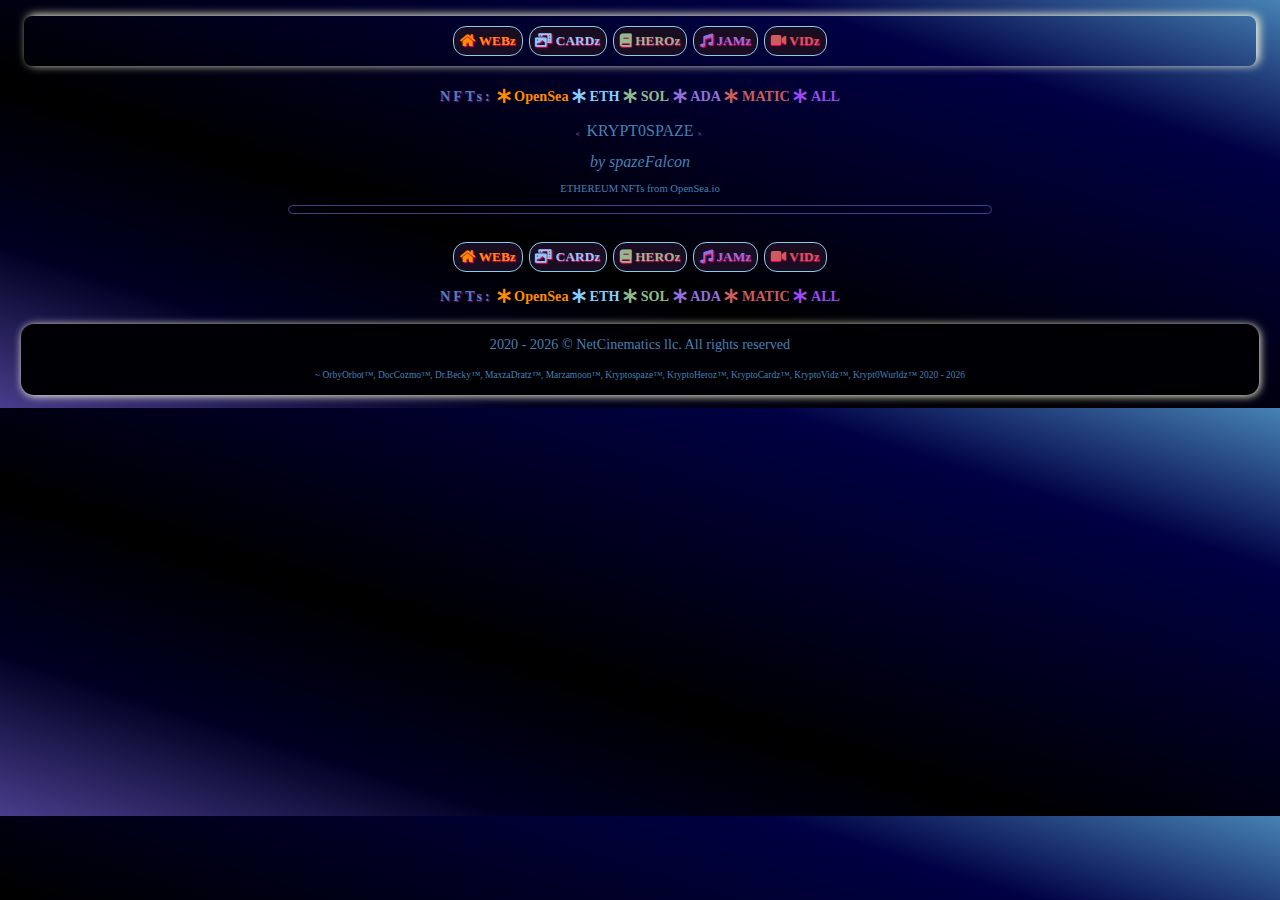
<file: getMetaNifty/index.html>
<!DOCTYPE html>
<html lang="en">
<head>
    <meta charset="UTF-8">
    <meta http-equiv="X-UA-Compatible" content="IE=edge">
    <meta name="viewport" content="width=device-width, initial-scale=1.0">
    <link rel="stylesheet" href="../assets/css/fontawesome-all.min.css" />
    <title>KRYPT0SPAZE</title>    
    <style>
        .fas::after { font-family: Verdana}
        *, ::before, ::after { box-sizing: border-box; }
        body{ color:steelblue; text-align:center; font-family:Verdana; 
            background-color: black; 
            background-image:linear-gradient(to top right, 
                darkslateblue, #002, #000, #002, #004,  steelblue);
            -webkit-touch-callout: none; /* iOS Safari */
            -webkit-user-select: none; /* Safari */
                -khtml-user-select: none; /* Konqueror HTML */
                -moz-user-select: none; /* Old versions of Firefox */
                -ms-user-select: none; /* Internet Explorer/Edge */
                    user-select: none; /* Non-prefixed version, currently*/
        }
        .menuBtn{
            background: #1b0d21;
            margin: 0.222em;
            padding: 0.444em;
            border-radius: 13px;
            font-family: Verdana;
            border: 1px solid skyblue;
            text-shadow: 0.5px 1px 1px #fa015f;
        }
        .menuBtn:hover{ border-radius:10px; border:1px solid steelblue; cursor: pointer; }

        .hoverGlow:hover{
            border: 3px solid #8f7d71;
            box-shadow: 1px 1px 7px 2px skyblue;
        }

        .hoverGlow:active{
            border: 4px solid #e0b99f;
            box-shadow: 2px 2px 7px 2px rgb(174, 216, 233);
        }


        .hoverGlowPlay:hover{
            border: 1px solid #8f7d71;
            /* box-shadow: 1px 1px 7px 2px skyblue; */
        }

        .hoverGlowPlay:active{
            border: 1px solid #e0b99f;
            /* box-shadow: 2px 2px 7px 2px rgb(174, 216, 233); */
        }


    </style>
</head>
<body>

<section style="padding:0.444em;box-shadow:3px -1px 10px 0px lightyellow;margin:1em;border-radius: 8px;">
    <!-- <span style="font-weight:bold; font-family:impact; color:steelblue; letter-spacing:0.222em;text-shadow: 1px 1px 1px white;">EPICs:</span> -->
    <button id="NavBtn1" class="menuBtn" onclick="menuFn(event)"}>
        <i class="fas fa-home" style="color:darkorange">&nbsp;WEBz</i></a>
    <button id="NavBtn2" class="menuBtn" onclick="menuFn(event)"}>
        <i class="fas fa-photo-video" style="color:lightskyblue">&nbsp;CARDz</i></a>
    <button id="NavBtn3"  class="menuBtn" onclick="menuFn(event)"}>
        <i class="fas fa-book" style="color:darkseagreen">&nbsp;HEROz</i></a>
    <button id="NavBtn4"  class="menuBtn" onclick="menuFn(event)"}>
        <i class="fas fa-music" style="color:mediumpurple">&nbsp;JAMz</i></a>
    <button id="NavBtn5"  class="menuBtn" onclick="menuFn(event)"}>
        <i class="fas fa-video" style="color:indianred">&nbsp;VIDz</i></a>
    <!-- <button id="NavBtn6"  class="menuBtn" onclick="menuFn(event)"}>
        <i class="fas fa-asterisk" style="color:rgb(153 74 241);">&nbsp;ALL</i></a> -->
     <!--<a href="#main" class="button"><i class="fas fa-film" style="color:darkorange">&nbsp;</i>BYTEz</a> -->
    <!-- <a href="#main" class="button"><i class="fas fa-book" style="color:lightskyblue">&nbsp;</i>TXTz</a> -->
</section>

<section style="padding: 0.444em; font-size:0.888em;">
    
    <span style="font-weight:bold; font-family:impact; color:steelblue; letter-spacing:0.222em;text-shadow: 1px 1px 1px purple;">NFTs:</span>
    <a href="https://opensea.io/accounts/kryptospaze" target="_blank" class="button"><i class="fas fa-asterisk" style="color:darkorange">&nbsp;OpenSea</i></a>
    <i class="fas fa-asterisk" style="color:lightskyblue">&nbsp;ETH</i>
    <i class="fas fa-asterisk" style="color:darkseagreen">&nbsp;SOL</i>
    <i class="fas fa-asterisk" style="color:mediumpurple">&nbsp;ADA</i>
    <i class="fas fa-asterisk" style="color:indianred">&nbsp;MATIC</i>
    <i class="fas fa-asterisk" style="color:rgb(153 74 241);">&nbsp;ALL</i>
        
</section>  
<script>

</script>
<header style="padding:0.666em;">
    <section>
        <span style="    font-size:0.444em; font-weight:bold; font-family:impact; color:steelblue; letter-spacing:0.0888em;text-shadow: 1px 1px 1px purple;"><&nbsp;</span>
        <span>KRYPT0SPAZE</span>
        <span style="    font-size:0.444em; font-weight:bold; font-family:impact; color:steelblue; letter-spacing:0.0888em;text-shadow: 1px 1px 1px purple;">>&nbsp;</span>
    </section>
    <section style="padding:0.777em;">
        <span style="    font-size:0em; font-weight:bold; font-family:impact; color:steelblue; letter-spacing:0.0888em;text-shadow: 1px 1px 1px skyblue;">~&nbsp;</span>
        <span style="font-style:italic">by spazeFalcon</span>
        <span style="    font-size:0em; font-weight:bold; font-family:impact; color:steelblue; letter-spacing:0.0888em;text-shadow: 1px 1px 1px skyblue;">~&nbsp;</span>
    </section>
    <section id="statusDisplay1" style="font-size: 0.666em;">ETHEREUM NFTs from OpenSea.io</section>
    <!-- <section id="statusDisplay1">< ~ ></section> -->
</header>
<article>
    <section id="nftDisplay1" style="padding:0.222em; border:1px solid darkslateblue; border-radius:13px; width:85%; margin:0 auto; border-radius:22px; max-width: 44em;"> </section>
</article>


<section style="padding: 0.444em;">
    <!-- <span style="font-weight:bold; font-family:impact; color:steelblue; letter-spacing:0.222em;text-shadow: 1px 1px 1px white;">EPICs:</span> -->
    <BR>
    <button id="NavBtn6" class="menuBtn" onclick="menuFn(event)"}>
        <i class="fas fa-home" style="color:darkorange">&nbsp;WEBz</i></a>
    <button id="NavBtn7" class="menuBtn" onclick="menuFn(event)"}>
        <i class="fas fa-photo-video" style="color:lightskyblue">&nbsp;CARDz</i></a>
    <button id="NavBtn8"  class="menuBtn" onclick="menuFn(event)"}>
        <i class="fas fa-book" style="color:darkseagreen">&nbsp;HEROz</i></a>
    <button id="NavBtn9"  class="menuBtn" onclick="menuFn(event)"}>
        <i class="fas fa-music" style="color:mediumpurple">&nbsp;JAMz</i></a>
    <button id="NavBtn10"  class="menuBtn" onclick="menuFn(event)"}>
        <i class="fas fa-video" style="color:indianred">&nbsp;VIDz</i></a>
    <!-- <button id="NavBtn6"  class="menuBtn" onclick="menuFn(event)"}>
        <i class="fas fa-asterisk" style="color:rgb(153 74 241);">&nbsp;ALL</i></a> -->
     <!--<a href="#main" class="button"><i class="fas fa-film" style="color:darkorange">&nbsp;</i>BYTEz</a> -->
    <!-- <a href="#main" class="button"><i class="fas fa-book" style="color:lightskyblue">&nbsp;</i>TXTz</a> -->
</section>
    


<section style="padding: 0.444em; font-size:0.888em;">
    
    <span style="font-weight:bold; font-family:impact; color:steelblue; letter-spacing:0.222em;text-shadow: 1px 1px 1px purple;">NFTs:</span>
    <a href="https://opensea.io/accounts/kryptospaze" target="_blank" class="button"><i class="fas fa-asterisk" style="color:darkorange">&nbsp;OpenSea</i></a>
    <i class="fas fa-asterisk" style="color:lightskyblue">&nbsp;ETH</i>
    <i class="fas fa-asterisk" style="color:darkseagreen">&nbsp;SOL</i>
    <i class="fas fa-asterisk" style="color:mediumpurple">&nbsp;ADA</i>
    <i class="fas fa-asterisk" style="color:indianred">&nbsp;MATIC</i>
    <i class="fas fa-asterisk" style="color:rgb(153 74 241);">&nbsp;ALL</i>
        
</section>  

<footer>
    <div id="copyright" style="background: #000004;	box-shadow: 1px 1px 8px 0px lightyellow;
        border-radius: 13px; margin: 0.888em; padding: 0.888em; font-size: 0.888em;">
        <div class="menu">
            <div>2020 - <script>document.write( new Date().getFullYear() );</script> © NetCinematics llc. All rights reserved
            </div>
        </div>
        <div class="menu" style="font-size:0.666em;">
            <div style="line-height: 1.444em;padding-top: 1.666em;">  
                 ~ OrbyOrbot™, DocCozmo™, Dr.Becky™, MaxzaDratz™, Marzamoon™, Kryptospaze™, KryptoHeroz™, KryptoCardz™, KryptoVidz™, Krypt0Wurldz™ 
                 2020 - <script>document.write( new Date().getFullYear() );</script>
            </div>
        </div>
    </div>
</footer>

</body>
<script>
// let mainView = null;
// const loginButton = document.getElementById('loginBtn')
const nftDisplay1 = document.getElementById('nftDisplay1')
// const statusDisplay1 = document.getElementById('statusDisplay1')
class MainVw {
    constructor(account){
        this.userAccount = account;
        this.eth = window.ethereum;
        this.wurldz = 0x46f3397433384f2e31262596642c811929d6c069;  //virtua wurldz opensea collection
        this.contract = 0x495f947276749Ce646f68AC8c248420045cb7b5e; //contract address for doc cozmo NFT
        this.tokenId = 32091639769859466206787752406743660124435242419967811135209154768441297600513  //doc cozmo
        this.creator = 0x5b3256965e7C3cF26E11FCAf296DfC8807C01073; //spazefalcon
        this.txnHash = 0x7d0512fa5e19d2d775bb55efe9b5e9960cc59f9c67c627b1f5eb22a5749162f2; //creator transaction hash
        this.idx = null; //use for singular content
    }
}

function menuFn(e){ //ALL MENU BEHAVIOR in 1 FACTORY fn.
    switch (e.target.parentElement.id){
        case 'NavBtn1' : window.open("https://netcinematics.github.io/KRYPTOSPAZE/", '_blank'); break;
        case 'NavBtn2' : MainVw.getNFTFactory(2); break;
        case 'NavBtn3' : MainVw.getNFTFactory(3); break;
        case 'NavBtn4' : MainVw.getNFTFactory(4); break;
        case 'NavBtn5' : MainVw.getNFTFactory(5); break;
        case 'NavBtn6' : window.open("https://netcinematics.github.io/KRYPTOSPAZE/", '_blank'); break;
        case 'NavBtn7' : MainVw.getNFTFactory(2); break;
        case 'NavBtn8' : MainVw.getNFTFactory(3); break;
        case 'NavBtn9' : MainVw.getNFTFactory(4); break;
        case 'NavBtn10' : MainVw.getNFTFactory(5); break;
        case 'NavBtn11' : MainVw.getNFTFactory(11); break;
        case 'NavBtn12' : MainVw.getNFTFactory(12); break;
        default : return;
    }
}

function initPage(){
/***************************************************************************************************\
 * META - ability for page to override and change dynamically-. - : )
\***************************************************************************************************/
/***************************************************************************************************\
 * GETDATA - all types of data requestFunctions here-. - : )
\***************************************************************************************************/
    function getNFTFactory(mode){
        try{
            if (nftDisplay1) { nftDisplay1.innerHTML = ""; } //BLANK data view-.
            if(MainVw.idx){
                let keys = getNIFTYKeys(); //Search METANET, for SINGULAR LOOKUP-.
                if(!keys){mode=6;} //error, render all-.
                else{ //fetch singular NFT
                    fetch(`https://api.opensea.io/api/v1/asset/${keys.a_c_a}/${keys.t_id}/`,{method: 'GET'})
                    .then(response => response.json())
                    .then((data) => { debugger; console.log(data);
                        showNFTs([data]) //singular item-.
                    })
                    .catch(err => console.error(err));
                    return; //end nav handling-.
                }
            } 
            if(mode===2){  //cardz
                fetch('https://api.opensea.io/api/v1/assets?order_direction=desc&offset=0&limit=20&collection=cozmocardz',{method: 'GET'})
                    .then(response => response.json())
                    .then((data) => { //debugger; console.log(data);
                        showNFTs(data.assets)
                    })
                    .catch(err => console.error(err));
            } else 
            if(mode===3){  //heroz

                //just lukkee dargon
                fetch('https://api.opensea.io/api/v1/asset/0x495f947276749Ce646f68AC8c248420045cb7b5e/32091639769859466206787752406743660124435242419967811135209154770640320856065/',{method: 'GET'})
                .then(response => response.json())
                .then((data) => { //debugger; console.log(data);
                        showNFTs([data])
                    })
                .catch(err => console.error(err));
                // fetch('https://api.opensea.io/api/v1/assets?token_ids=32091639769859466206787752406743660124435242419967811135209154760744716206081&order_direction=desc&offset=0&limit=20',{method: 'GET'})
                // .then(response => response.json())                    
                // .then((data) => { //debugger; console.log(data);
                //         showNFTs(data.assets)
                //     })
                // .catch(err => console.error(err));

                // fetch('https://api.opensea.io/api/v1/assets?token_ids=32091639769859466206787752406743660124435242419967811135209154750849111556097&order_direction=desc&offset=0&limit=20',{method: 'GET'})
                // .then(response => response.json())                    
                // .then((data) => { //debugger; console.log(data);
                //         showNFTs(data.assets)
                //     })
                // .catch(err => console.error(err));




            } else 
            if(mode===4){  //jamz
                fetch('https://api.opensea.io/api/v1/assets?order_direction=desc&offset=0&limit=20&collection=cozmosonicz',{method: 'GET'})
                    .then(response => response.json())
                    .then((data) => { //debugger; console.log(data);
                        showNFTs(data.assets)
                    })
                    .catch(err => console.error(err));
            } else 
            if(mode===5){  //vidz
                    fetch('https://api.opensea.io/api/v1/assets?order_direction=desc&offset=0&limit=20&collection=cozmospaze',{method: 'GET'})
                    .then(response => response.json())
                    .then((data) => { //debugger; console.log(data);
                        showNFTs(data.assets)
                    })
                    .catch(err => console.error(err));
            } else 
            if(mode===6 || mode===12){ //DISPLAY ALL-.
                //****************************************************************************
                let getNFTbyContractAndToken={  //GETNFT by Contract and tokenId.
                    assetContractAddr:"0x495f947276749Ce646f68AC8c248420045cb7b5e", 
                    tokenId:"32091639769859466206787752406743660124435242419967811135209154768441297600513"}
                // getNFT(getNFTbyContractAndToken)
                //****************************************************************************
                let getNFTSbyOwner={  //GETNFTS by Owner. - PLURAL NFTZ MULTIPLE!
                    owner:"0x46f3397433384f2e31262596642c811929d6c069"}
                getNFTs(getNFTSbyOwner.owner)
                //*********************************************************//OpenSea API : getNFTs (multiple) 
                let getNFTCollectionsbyOwner={  //GETNFT Collections by Owner. - PLURAL COLLECTIONZ MULTIPLE!    
                    owner:"0x46f3397433384f2e31262596642c811929d6c069"}   
                getNFTCollections(getNFTCollectionsbyOwner.owner)
                //****************************************************************************
            }
        // }); //END: GETNFT button click-.
        }catch(e){
            // statusDisplay1.innerHTML = "ERROR"+" no signal."; //e.message;
        }
    }
    MainVw.getNFTFactory = getNFTFactory; //Connect to main scope-.

     function getNFT(nftFactory){
        // example:
        // let nftFactory={
        //     assetContractAddr:"0x495f947276749Ce646f68AC8c248420045cb7b5e",
        //     tokenId:"32091639769859466206787752406743660124435242419967811135209154768441297600513"}
        // OpenSea API: //https://api.opensea.io/api/v1/asset/{asset_contract_address}/{token_id}/
        fetch(`https://api.opensea.io/api/v1/asset/${nftFactory.assetContractAddr}/${nftFactory.tokenId}/`,{method:'GET'})
        .then(response => { return response.json() })
        .then(data => { console.log(data) })
        .catch(err => { debugger; console.error(err) });
        /* RETURN DATA : "SINGLE-NFT ASSET"
            EXAMPLE: https://docs.opensea.io/reference/retrieving-a-single-asset
         RETURN DATA */
     }
     function getNFTs(owner){
         //OpenSea API: fetch('https://api.opensea.io/api/v1/assets?owner={ownerAddress}&order_direction=desc&offset=0&limit=20', options)
        fetch(`https://api.opensea.io/api/v1/assets?owner=${owner}&order_direction=desc&offset=0&limit=20`,{method: 'GET'})
        .then(response => { return response.json() })
        .then((data) => { //debugger; console.log(data);
            showNFTs(data.assets)
        })
        .catch(err => {debugger; console.error(err)});
        /* RETURN DATA : "MULTIPLE NFT - ASSETS"
            EXAMPLE: https://docs.opensea.io/reference/getting-assets
         RETURN DATA */
    }
    function getNFTCollections(owner){
         //OpenSea API: fetch('https://api.opensea.io/api/v1/collections?offset=0&limit=300',{method: 'GET'})
        fetch(`https://api.opensea.io/api/v1/collections?asset_owner=${owner}&offset=0&limit=300`,{method: 'GET'})
        .then(response => response.json())
        .then((collections) => { //debugger; //console.log(collections);
            showNFTCollections(collections)
        })
        .catch(err => {debugger; console.error(err)});    
         /* RETURN DATA : "COLLECTIONS" 
            EXAMPLE: https://docs.opensea.io/reference/retrieving-collections
          RETURN DATA   */ 
    }
/***************************************************************************************************\
 * METADATA - OVERRIDE : Populate META by ID lookup, then override LINKS and other behaviors. - : )
\***************************************************************************************************/  
const METANET = { //ATTRIBUTE OVERRIDES BY TOKEN ID, 
    // '42606445':{TR:'#1',UP:'SONICZ',TL:'2021',BL:'/',DWN:'DWN',BR:{url:'https://opensea.io/accounts/kryptospaze'}}
    '42606445':{main:{snd:1},TR:'#1',UP:'SONICZ',TL:'2021',BL:'/',DWN:'DWN',BR:{url:'https://opensea.io/accounts/kryptospaze'}},
    '42182031':{main:{snd:1},TR:'#1',UP:'SONICZ',TL:'2021',BL:'/',DWN:'DWN',BR:{url:'https://opensea.io/accounts/kryptospaze'}},
    '32493286':{main:{vid:1},TR:'#1',UP:'VIDZ',TL:'2021',BL:'/',DWN:'DWN',BR:{url:'https://opensea.io/accounts/kryptospaze'}},
    '24294536':{main:{vid:1},TR:'#1',UP:'VIDZ',TL:'2021',BL:'/',DWN:'DWN',BR:{url:'https://opensea.io/accounts/kryptospaze'}},
    '23184401':{main:{vid:1},TR:'#1',UP:'VIDZ',TL:'2021',BL:'/',DWN:'DWN',BR:{url:'https://opensea.io/accounts/kryptospaze'}},
    '22885283':{main:{vid:1},idx:{id:32493286,t_id:'32091639769859466206787752406743660124435242419967811135209154757446181322753',a_c_address:'0x495f947276749ce646f68ac8c248420045cb7b5e'}},
    '80447251':{ idx:{id:80447251,t_id:'32091639769859466206787752406743660124435242419967811135209154770640320856065',a_c_address:'0x495f947276749Ce646f68AC8c248420045cb7b5e'}},
};
function setMETA(nft){
    // let dupeCheck = null;
    // for(key in METANET){ for(tgt in METANET){ if(key===tgt){dupeCheck=1; break}} if(dupeCheck){console.log('DUPE IN METANET!',key); break}}
    if(nft.id && METANET[nft.id]){ nft.meta = METANET[nft.id];} //lookup nft id in the METANET.
    else{ return; } //not found
}  
//set meta data onto token nft of matching id, to configure super and sub titles.
function initNIFTY(nft){
    //--IFRAME - CRYPTO.
     //HYPER_META_SEQUENCING_SYSTEM-. OVERVIEW:
     //--initialize NIFTY~GALLERY display settings
     //--initialize CARD display settings
     //--initialize IMAGE display settings
     //--initialize HIDDEN displays
     //--initialize SOUND display settings
     //--initialize VIDEO display settings
     //--initialize MINT DATE display
     //--initialize PERMLINK btn
     //--initialize GAME display settings
     //--initialize TEXT display
     //----------------------------------------------
     //--initialize SOUND settings
    if(!nft || !nft.meta){return;} //inversion error trap, clean up code above, in factory.
    // if(nft.idx){debugger;}
    if(nft.meta.main){ // MAIN - meta configurations
        if(nft.meta.main.snd===1){ //lookup nft data, for meta display
            nft.meta.main.snd = nft.animation_url;
            //         animation_original_url: "https://storage.opensea.io/files/2917253280b68adf480bbb4493d881c3.mp3"
            // animation_url: "https://storage.opensea.io/files/2917253280b68adf480bbb4493d881c3.mp3"
            // permalink: "https://opensea.io/assets/0x495f947276749ce646f68ac8c248420045cb7b5e/32091639769859466206787752406743660124435242419967811135209154766242274344961"
        } else 
        if(nft.meta.main.vid){
            nft.meta.main.vid = nft.animation_url; //signal meta display
        }
    }
}

function getNIFTYKeys(){ //search METANET for idx keys for OpenSea individual lookup.
    let idxTGT = (METANET[MainVw.idx]) ? METANET[MainVw.idx].idx : null;
    if(idxTGT){ 
        return{t_id : idxTGT.t_id, a_c_a : idxTGT.a_c_address}
    }
    return false;
}
/***************************************************************************************************\
 * HIDEDATA or OVERRIDEDATA - use tgt keys to HIDE items here-. Or change them. - : )
\***************************************************************************************************/
    let HIDENFTTGTs = [{key:'id',tgt:'268592'},{key:'id',tgt:'91019'}] //TODO move to METAFACTORY
    let HIDECOLLECTIONTGTs = [{key:'image_url',tgt:'https://lh3.googleusercontent.com/C272ZRW1RGGef9vKMePFSCeKc1Lw6U40wl9ofNVxzUxFdj84hH9xJRQNf-7wgs7W8qw8RWe-1ybKp-VKuU5D-tg=s60'}] 

/***************************************************************************************************\
 * SHOWDATA - all types of data displayFunctions here-. - : )
\***************************************************************************************************/
    function showNFTs(assets){ //debugger; //TODO switch by DISPLAY-FACTORY-. RENAME showNIFTYactory
        // let hidden = 0 //TODO : move this to initNIFTY()
        for(let nft of assets){ //console.log("displaying",nft.id)
            console.log("RENDER: ", nft.id, nft.name)
            setMETA(nft)
            initNIFTY(nft) //HYPERTEXT_META_SEQUENCEs-above-the NIFTY_NET.
            // hidden = 0; //console.log("HIDE ME",nft.name,nft.id)
            // for(let item of HIDENFTTGTs){
            //     if( nft[item.key].toString() === item.tgt ){  
            //         console.log("hidden",item.tgt) //HIDE ITEM
            //         hidden = 1;  break;
            //     } 
            // }
            if(nft.meta){ //keep factory clean - put error trash in function-.
                if(nft.meta.main){
                    if(nft.meta.main.snd || nft.meta.main.vid){ 
                        createMETACARD(nft)
                    }
                }else{
                    createArtCard(nft)  //render single idx search for img (lukkee)
                }
            }
            else { createArtCard(nft) } //render cardz group imgs
            // else if(!hidden){ createArtCard(nft) }
        }       
    }
    function showNFTCollections(collections){ //debugger; //TODO switch by DISPLAY-FACTORY-.
        let hidden = 0
        for(let collection of collections){ //console.log("displaying",nft.id)
            hidden = 0; //console.log("HIDE ME",collection.name,collection.id)
            for(let item of HIDECOLLECTIONTGTs){
                if( collection[item.key].toString() === item.tgt ){  
                    console.log("hidden",item.tgt) //HIDE ITEM
                    hidden = 1;  break;
                } 
            }
            if(!hidden){ createTitleCard(collection) }
        }          
    }

    function createMETACARD(nft){
        //BUILD ARTCARD DISPLAY
        let artFrame = document.createElement('section');
        artFrame.style.backgroundColor = 'black';
        artFrame.style.borderRadius = "10px";
        artFrame.style.padding = "0.111em";
        artFrame.style.margin = "0.444em";
        let artCard = document.createElement('article');
        artCard.style.backgroundColor = getRandoColor();
        artCard.style.border = "1px solid steelblue"
        artCard.style.borderRadius = "13.333px"
        artCard.style.padding = "0.888em"
        artCard.style.margin = "0.88em auto"
        artCard.style.maxWidth = "36em"
        //CARD IMG
        let artCardIMG = document.createElement('img'); //IMG
        artCardIMG.style.padding = "0.888em"
        artCardIMG.style.width = "88.8%"
        artCardIMG.style.maxWidth = "33em"
        artCardIMG.style.boxShadow = `2px 2px 8px 4px ${getRandoColor()}`
        artCardIMG.style.borderRadius = "6.666px"
        artCardIMG.style.marginBottom = "1em"
        artCardIMG.style.zIndex = "9"
        artCardIMG.src = nft.image_url;   //large 600 size  //OTHER IMAGE TYPES HERE:
        // artCardIMG.src = nft.image_original_url; //giant original size
        // artCardIMG.src = nft.image_preview_url;      //medium 350 size
        // artCardIMG.src = nft.image_thumbnail_url;   //small 200 size

        // debugger;
        let artCardVID = null;
        let artCardVIDBTN = null;
        if(nft.meta.main.vid){ //SOUND-FLAG, render AUDIO-DISPLAY
            artCardVID = document.createElement('video'); //MP3
            artCardVID.src = nft.meta.main.vid; //: "https://storage.opensea.io/files/2917253280b68adf480bbb4493d881c3.mp3"
            // artCardVID.src = nft.animation_original_url; //: "https://storage.opensea.io/files/2917253280b68adf480bbb4493d881c3.mp3"
            artCardVID.style.padding = "0.888em"
            artCardVID.style.width = "100%"
            artCardVID.style.maxWidth = "33em"
            artCardVID.style.boxShadow = `2px 2px 8px 4px ${getRandoColor()}`
            artCardVID.style.borderRadius = "6.666px"
            artCardVID.style.marginBottom = "1em"
            // artCardVID.style.maxHeight = "55px"
            artCardVID.controls = true;
            artCardVID.style.display = 'none';
            // artCardIMG = null; //do not show art card default
            artCardVIDBTN = document.createElement('section')
            artCardVIDBTN.innerHTML = `<div class="hoverGlowPlay" style="border-radius:100%; background:grey; padding: 0.444em;box-shadow:-2px 0px 2px 2px deepskyblue;">
                <i class="fas fa-play" style="font-size:2em;color:white;border:1px solid skyblue;border-radius:100%;padding:0.2em;"></i>
                </div>`
            // artCardVIDBTN.style.cssText = "background: none; border: 0px;"
            // artCardVIDBTN.style.zIndex = "10"
            artCardVIDBTN.style.display = 'flex';
            artCardVIDBTN.style.marginTop = "-5em";
            artCardVIDBTN.style.marginLeft = "1em";
            // artCardVIDBTN.style.backgroundColor = "grey";
            artCardVIDBTN.style.borderRadius = "100%";
            artCardVIDBTN.addEventListener("click", ()=> {
                let vidz = document.getElementsByTagName('video') //stop all other vids
                for(vid of vidz){ vid.pause() }
                artCardVIDBTN.style.display = 'none';
                // artCardIMG.style.display = 'none'
                artCardIMG.style.cssText = 'height:12em;width:auto'
                artCardVID.style.display = '';
                artCardVID.play();
            })
            // artCardVIDBTN.classList.add("hoverGlowPlay");

        }


        let artCardSND = null;
        if(nft.meta.main.snd){ //SOUND-FLAG, render AUDIO-DISPLAY
            artCardSND = document.createElement('video'); //MP3
            artCardSND.src = nft.meta.main.snd; //: "https://storage.opensea.io/files/2917253280b68adf480bbb4493d881c3.mp3"
            // artCardSND.src = nft.animation_original_url; //: "https://storage.opensea.io/files/2917253280b68adf480bbb4493d881c3.mp3"
            artCardSND.style.padding = "0.888em"
            artCardSND.style.width = "100%"
            artCardSND.style.maxWidth = "28em"
            artCardSND.style.boxShadow = `2px 2px 8px 4px ${getRandoColor()}`
            artCardSND.style.borderRadius = "6.666px"
            artCardSND.style.marginBottom = "1em"
            artCardSND.style.maxHeight = "55px"
            artCardSND.controls = true;
        }
        // let artCardLINK = document.createElement('a'); //IMG LINK parent
        // artCard.src = nft.url
        //MAINTITLE
        let artCardMainTitle = document.createElement('section'); //Title 1
        artCardMainTitle.style.padding = "0.444em"
        artCardMainTitle.style.borderRadius = "13px"
        artCardMainTitle.style.border = "1px solid steelblue"
        artCardMainTitle.innerText = nft.name; //NAME
        artCardMainTitle.style.backgroundColor = "#05112a"
        //SUBTITLE
        let artCardSubTitle = document.createElement('section'); //Title 2
        artCardSubTitle.style.padding = "0.111em"
        artCardSubTitle.style.textShadow = "1px 2px 1px black";
        artCardSubTitle.style.display = "flex";
        artCardSubTitle.style.justifyContent = "space-between";
        //THREE-PART-SUB-TITLE
        let BR = document.createElement('aside'); //sub
        let DWN = document.createElement('aside'); //sub
        let BL = document.createElement('aside'); //sub
        BR.innerHTML = "<span>\\</span>"
        BR.innerHTML = `<span>${getIconLink(BR, 'https://opensea.io/accounts/kryptospaze')}</span>`
        DWN.innerHTML = "<span>~</span>"
        BL.innerHTML = "<span>2021</span>"
        // setMETA(nft)

        
        // if(nft.meta){ //loadMETA(nft.meta, {TR:TR,UP:UP,TL:TL,BR:BR,DWN:DWN,BL:BL}) }
        //     if(nft.meta.BR){ (nft.meta.BR.url) ? getIconLink(BR, {url: 'https://opensea.io/accounts/kryptospaze'}) : BR.innerHTML = nft.meta.BR}
        // }


        //SUPERTITLE
        let artCardSuperTitle = document.createElement('section'); //Title 2
        artCardSuperTitle.style.padding = "0.111em"
        artCardSuperTitle.style.textShadow = "1px 2px 1px black";
        artCardSuperTitle.style.display = "flex";
        artCardSuperTitle.style.justifyContent = "space-between";
        artCardSuperTitle.style.marginTop =  "-0.444em";
        artCardSuperTitle.style.paddingBottom = "0.888em";
        //THREE-PART-SUPER-TITLE
        let TR = document.createElement('aside'); //super
        let UP = document.createElement('aside'); //super
        let TL = document.createElement('aside'); //super
        TR.innerHTML = "<span>\\</span>"
        UP.innerHTML = `<span>${nft.id}</span>`
        TL.innerHTML = "<span>2021</span>"
        // debugger; //METACARD useMETA for display
        
        setMETA(nft)
        if(nft.meta){ //loadMETA(nft.meta, {TR:TR,UP:UP,TL:TL,BR:BR,DWN:DWN,BL:BL}) }
            //for(nftLink of nft.meta) //TODO
            // if(nft.meta.TL){ (nft.meta..url)?  .innerHTML=`<a href="" target="_blank"><img src=""/></a>`          :TL.innerHTML = nft.meta.TL}
            // if(nft.meta.UP){ (nft.meta..url)?  .innerHTML=`<a href="" target="_blank"><img src=""/></a>`          :UP.innerHTML = nft.meta.UP}
            // if(nft.meta.TR){ (nft.meta..url)?  .innerHTML=`<a href="" target="_blank"><img src=""/></a>`          :TR.innerHTML = nft.meta.TR}
            // if(nft.meta.BL) (nft.meta..url)?  .innerHTML=`<a href="" target="_blank"><img src=""/></a>`          :{BL.innerHTML = nft.meta.BL}
            // if(nft.meta.DWN){ (nft.meta..url)?  .innerHTML=`<a href="" target="_blank"><img src=""/></a>`          :DWN.innerHTML = nft.meta.DWN}
            if(nft.meta.BR){ (nft.meta.BR.url) ? getIconLink(BR, nft.meta.BR.url) : BR.innerHTML = nft.meta.BR}
        }
        //INSERT INTO DOM-.
        if (artCard && artCardVID) { artCard.insertAdjacentElement('afterbegin', artCardVID); }
        if (artCard && artCardSND) { artCard.insertAdjacentElement('afterbegin', artCardSND); }
        if (artCard && artCardVIDBTN) { artCard.insertAdjacentElement('afterbegin', artCardVIDBTN); }
        if (artCard && artCardIMG) { artCard.insertAdjacentElement('afterbegin', artCardIMG); }
        if (artCardSuperTitle) { artCardSuperTitle.insertAdjacentElement('beforeend',TR); }
        if (artCardSuperTitle) { artCardSuperTitle.insertAdjacentElement('beforeend',UP); }
        if (artCardSuperTitle) { artCardSuperTitle.insertAdjacentElement('beforeend',TL); }
        if (artCard) { artCard.insertAdjacentElement('afterbegin',artCardSuperTitle); }
        if (artCardSubTitle) { artCardSubTitle.insertAdjacentElement('beforeend',BL); }
        if (artCardSubTitle) { artCardSubTitle.insertAdjacentElement('beforeend',DWN); }
        if (artCardSubTitle) { artCardSubTitle.insertAdjacentElement('beforeend',BR); }
        if (artCard) { artCard.insertAdjacentElement('beforeend',artCardMainTitle); }
        if (artCard) { artCard.insertAdjacentElement('beforeend',artCardSubTitle); }
        if (artFrame && artCard) { artFrame.insertAdjacentElement('beforeend', artCard); }
        if (nftDisplay1) { nftDisplay1.insertAdjacentElement('beforeend', artFrame); }
    } //END CREATE META CARD



    function createArtCard(nft){
        //BUILD ARTCARD DISPLAY
        let artFrame = document.createElement('section');
        artFrame.style.backgroundColor = 'black';
        artFrame.style.borderRadius = "10px";
        artFrame.style.padding = "0.111em";
        artFrame.style.margin = "0.444em";
        let artCard = document.createElement('article');
        artCard.style.backgroundColor = getRandoColor();
        artCard.style.border = "1px solid steelblue"
        artCard.style.borderRadius = "13.333px"
        artCard.style.padding = "0.888em"
        artCard.style.margin = "0.88em auto"
        artCard.style.maxWidth = "36em"
        //CARD IMG
        let artCardIMG = document.createElement('img'); //IMG
        artCardIMG.style.padding = "0.888em"
        artCardIMG.style.width = "88.8%"
        artCardIMG.style.maxWidth = "33em"
        artCardIMG.style.boxShadow = `2px 2px 8px 4px ${getRandoColor()}`
        artCardIMG.style.borderRadius = "6.666px"
        artCardIMG.style.marginBottom = "1em"
        artCardIMG.src = nft.image_url;   //large 600 size  //OTHER IMAGE TYPES HERE:
        // artCardIMG.src = nft.image_original_url; //giant original size
        // artCardIMG.src = nft.image_preview_url;      //medium 350 size
        // artCardIMG.src = nft.image_thumbnail_url;   //small 200 size
        // artCardSND = document.createElement('video'); //MP3
        // artCardSND.src = nft.animation_original_url; //: "https://storage.opensea.io/files/2917253280b68adf480bbb4493d881c3.mp3"
        // artCardSND.style.padding = "0.888em"
        // artCardSND.style.width = "100%"
        // artCardSND.style.maxWidth = "28em"
        // artCardSND.style.boxShadow = `2px 2px 8px 4px ${getRandoColor()}`
        // artCardSND.style.borderRadius = "6.666px"
        // artCardSND.style.marginBottom = "1em"
        // artCardSND.style.maxHeight = "55px"
        // artCardSND.controls = true;
        // debugger;
        // let artCardLINK = document.createElement('a'); //IMG LINK parent
        // artCard.src = nft.url
        //MAINTITLE
        let artCardMainTitle = document.createElement('section'); //Title 1
        artCardMainTitle.style.padding = "0.444em"
        artCardMainTitle.style.borderRadius = "13px"
        artCardMainTitle.style.border = "1px solid steelblue"
        artCardMainTitle.innerText = nft.name; //NAME
        artCardMainTitle.style.backgroundColor = "#05112a"
        //SUBTITLE
        let artCardSubTitle = document.createElement('section'); //Title 2
        artCardSubTitle.style.padding = "0.111em"
        artCardSubTitle.style.textShadow = "1px 2px 1px black";
        artCardSubTitle.style.display = "flex";
        artCardSubTitle.style.justifyContent = "space-between";
        //THREE-PART-SUB-TITLE
        let BR = document.createElement('aside'); //sub
        let DWN = document.createElement('aside'); //sub
        let BL = document.createElement('aside'); //sub
        BR.innerHTML = "<span>\\</span>"
        BR.innerHTML = `<span>${getIconLink(BR, 'https://opensea.io/accounts/kryptospaze')}</span>`
        DWN.innerHTML = "<span>~</span>"
        BL.innerHTML = "<span>/</span>"
        if(nft.meta){ //loadMETA(nft.meta, {TR:TR,UP:UP,TL:TL,BR:BR,DWN:DWN,BL:BL}) }
            if(nft.meta.BR){ (nft.meta.BR.url) ? getIconLink(BR, nft.meta.BR.url) : BR.innerHTML = nft.meta.BR}
        }
        //SUPERTITLE
        let artCardSuperTitle = document.createElement('section'); //Title 2
        artCardSuperTitle.style.padding = "0.111em"
        artCardSuperTitle.style.textShadow = "1px 2px 1px black";
        artCardSuperTitle.style.display = "flex";
        artCardSuperTitle.style.justifyContent = "space-between";
        artCardSuperTitle.style.marginTop =  "-0.444em";
        artCardSuperTitle.style.paddingBottom = "0.888em";


        //THREE-PART-SUPER-TITLE
        let TR = document.createElement('aside'); //super
        let UP = document.createElement('aside'); //super
        let TL = document.createElement('aside'); //super
        TR.innerHTML = "<span>\\</span>"
        UP.innerHTML = `<span>${nft.id}</span>`
        TL.innerHTML = "<span>2021</span>"
        setMETA(nft)
        if(nft.meta){ //loadMETA(nft.meta, {TR:TR,UP:UP,TL:TL,BR:BR,DWN:DWN,BL:BL}) }
            //for(nftLink of nft.meta) //TODO
            // if(nft.meta.TL){ (nft.meta..url)?  .innerHTML=`<a href="" target="_blank"><img src=""/></a>`          :TL.innerHTML = nft.meta.TL}
            // if(nft.meta.UP){ (nft.meta..url)?  .innerHTML=`<a href="" target="_blank"><img src=""/></a>`          :UP.innerHTML = nft.meta.UP}
            // if(nft.meta.TR){ (nft.meta..url)?  .innerHTML=`<a href="" target="_blank"><img src=""/></a>`          :TR.innerHTML = nft.meta.TR}
            // if(nft.meta.BL) (nft.meta..url)?  .innerHTML=`<a href="" target="_blank"><img src=""/></a>`          :{BL.innerHTML = nft.meta.BL}
            // if(nft.meta.DWN){ (nft.meta..url)?  .innerHTML=`<a href="" target="_blank"><img src=""/></a>`          :DWN.innerHTML = nft.meta.DWN}
            if(nft.meta.BR){ (nft.meta.BR.url) ? getIconLink(BR, nft.meta.BR.url) : BR.innerHTML = nft.meta.BR}
        }
        //INSERT INTO DOM-.
        // if (artCard) { artCard.insertAdjacentElement('afterbegin', artCardSND); }
        if (artCard) { artCard.insertAdjacentElement('afterbegin', artCardIMG); }
        if (artCardSuperTitle) { artCardSuperTitle.insertAdjacentElement('beforeend',TR); }
        if (artCardSuperTitle) { artCardSuperTitle.insertAdjacentElement('beforeend',UP); }
        if (artCardSuperTitle) { artCardSuperTitle.insertAdjacentElement('beforeend',TL); }
        if (artCard) { artCard.insertAdjacentElement('afterbegin',artCardSuperTitle); }
        if (artCardSubTitle) { artCardSubTitle.insertAdjacentElement('beforeend',BL); }
        if (artCardSubTitle) { artCardSubTitle.insertAdjacentElement('beforeend',DWN); }
        if (artCardSubTitle) { artCardSubTitle.insertAdjacentElement('beforeend',BR); }
        if (artCard) { artCard.insertAdjacentElement('beforeend',artCardMainTitle); }
        if (artCard) { artCard.insertAdjacentElement('beforeend',artCardSubTitle); }
        if (artFrame && artCard) { artFrame.insertAdjacentElement('beforeend', artCard); }
        if (nftDisplay1) { nftDisplay1.insertAdjacentElement('beforeend', artFrame); }
    } //END CREATE ART CARD
    function createTitleCard(nftCollection){
        let artFrame = document.createElement('section');
        artFrame.style.backgroundColor = 'black';
        artFrame.style.borderRadius = "10px";
        artFrame.style.padding = "0.111em";
        artFrame.style.margin = "0.444em";
        var artCard = document.createElement('article');
        artCard.style.backgroundColor = getRandoColor();
        artCard.style.border = "1px solid steelblue"
        artCard.style.borderRadius = "13px"
        artCard.style.padding = "0.888em"
        artCard.style.margin = "0.88em auto"
        artCard.style.maxWidth = "36em"
        // artCard.innerText = nftCollection.name; //NAME
        var artCardIMG1 = document.createElement('img'); //IMG  //OTHER IMAGE TYPES HERE
        artCardIMG1.src = nftCollection.image_url;   //large 600 size
        artCardIMG1.style.borderRadius = "100%"
        artCardIMG1.style.marginLeft = "-22%"
        artCardIMG1.style.width = "17%"
        // artCardIMG.src = nftCollection.banner_image_url;   //Collection BANNER size 1020+
        var artCardIMG2 = document.createElement('img'); //IMG  //OTHER IMAGE TYPES HERE
        artCardIMG2.src = nftCollection.featured_image_url;   //large 600 size
        artCardIMG2.style.width = "55%"
        artCardIMG2.style.boxShadow = `2px 2px 8px 4px ${getRandoColor()}`
        artCardIMG2.style.borderRadius = "4px"
        artCardIMG2.style.marginBottom = "1em"
        // artCardIMG.src = nftCollection.image_original_url; //giant original size ~
        // artCardIMG.src = nftCollection.image_preview_url;      //medium 350 size
        // artCardIMG.src = nftCollection.image_thumbnail_url;   //small 200 size
        artCard.insertAdjacentElement('afterbegin', artCardIMG1);
        artCard.insertAdjacentElement('afterbegin', artCardIMG2);
        let artCardMainTitle = document.createElement('section'); //Title 1
        artCardMainTitle.style.padding = "0.444em"
        artCardMainTitle.style.borderRadius = "13px"
        artCardMainTitle.style.border = "1px solid steelblue"
        artCardMainTitle.innerText = nftCollection.name; //NAME
        artCardMainTitle.style.backgroundColor = "#05112a"
        let artCardSubTitle = document.createElement('section'); //Title 2
        artCardSubTitle.style.padding = "0.111em"
        artCardSubTitle.innerText = "..."; //NAME
        artCardSubTitle.style.textShadow = "1px 2px 1px black";
        if (artCard) { artCard.insertAdjacentElement('beforeend',artCardMainTitle); }
        if (artCard) { artCard.insertAdjacentElement('beforeend',artCardSubTitle); }
        if (artFrame && artCard) { artFrame.insertAdjacentElement('beforeend', artCard); }
        if (nftDisplay1) { nftDisplay1.insertAdjacentElement('beforeend', artFrame); }
    } //END CREATE TITLE CARD
/***************************************************************************************************\
 * UTILITY - all types of helperFunctions here-. - : )
\***************************************************************************************************/
    function getRandoColor(){
        const h = Math.floor(Math.random() * 344); //360
        const s = Math.floor(Math.random() * 88); //100
        const l = Math.floor(Math.random() * 88); //100
        return `hsl(${h}deg, ${s}%, ${l}%)`;
    }
   
    function getIconLink(node, url){
        node.style.marginTop = "-1em";
        return node.innerHTML=`<a href="${url}" target="_blank"><img src="../images/osblue.png" class="hoverGlow" style="width:2em;border-radius:100%;"/></a>`          
    }
// function loadMETA(nft.meta, {TR:TR,UP:UP,TL:TL,BR:BR,DWN:DWN,BL:BL}){
//     if(nft.id && METANET[nft.id]){

//     }
// }  
    // getNFTBtn.addEventListener('click',()=>{  //debugger;   //GET-NFT-BUTTON!
        //***********************************************************//OpenSea API : getNFT (single)
//     statusDisplay1.innerHTML = "TEST";
    
    // try{
    //     let getNFTbyContractAndToken={  //GETNFT by Contract and tokenId.
    //         assetContractAddr:"0x495f947276749Ce646f68AC8c248420045cb7b5e", 
    //         tokenId:"32091639769859466206787752406743660124435242419967811135209154768441297600513"}
    //     // getNFT(getNFTbyContractAndToken)
    //     //****************************************************************************
    //     let getNFTSbyOwner={  //GETNFTS by Owner. - PLURAL NFTZ MULTIPLE!
    //         owner:"0x46f3397433384f2e31262596642c811929d6c069"}
    //     getNFTs(getNFTSbyOwner.owner)
    //     //*********************************************************//OpenSea API : getNFTs (multiple) 
    //     let getNFTCollectionsbyOwner={  //GETNFT Collections by Owner. - PLURAL COLLECTIONZ MULTIPLE!    
    //         owner:"0x46f3397433384f2e31262596642c811929d6c069"}   
    //     getNFTCollections(getNFTCollectionsbyOwner.owner)
    //     //****************************************************************************
    // // }); //END: GETNFT button click-.
    // }catch(e){
    //     statusDisplay1.innerHTML = "ERROR"+" no signal."; //e.message;
    // }


//         alert('ok')
    //START: INIT METAMASK BUTTON-.
}

document.addEventListener("DOMContentLoaded", ()=>{
    initPage();
    //dynamic NFT loading-.
    const urlParams = new URLSearchParams(window.location.search);
    let mode = parseInt(urlParams.get('m')); //mode for display
    let idx = parseInt(urlParams.get('idx')); //idx for specific items-.
    if(!idx){idx = null}
    MainVw.idx = idx;
    if(!mode){mode = 6}
    MainVw.getNFTFactory(mode); //default load
})
</script>
</html>
</file>
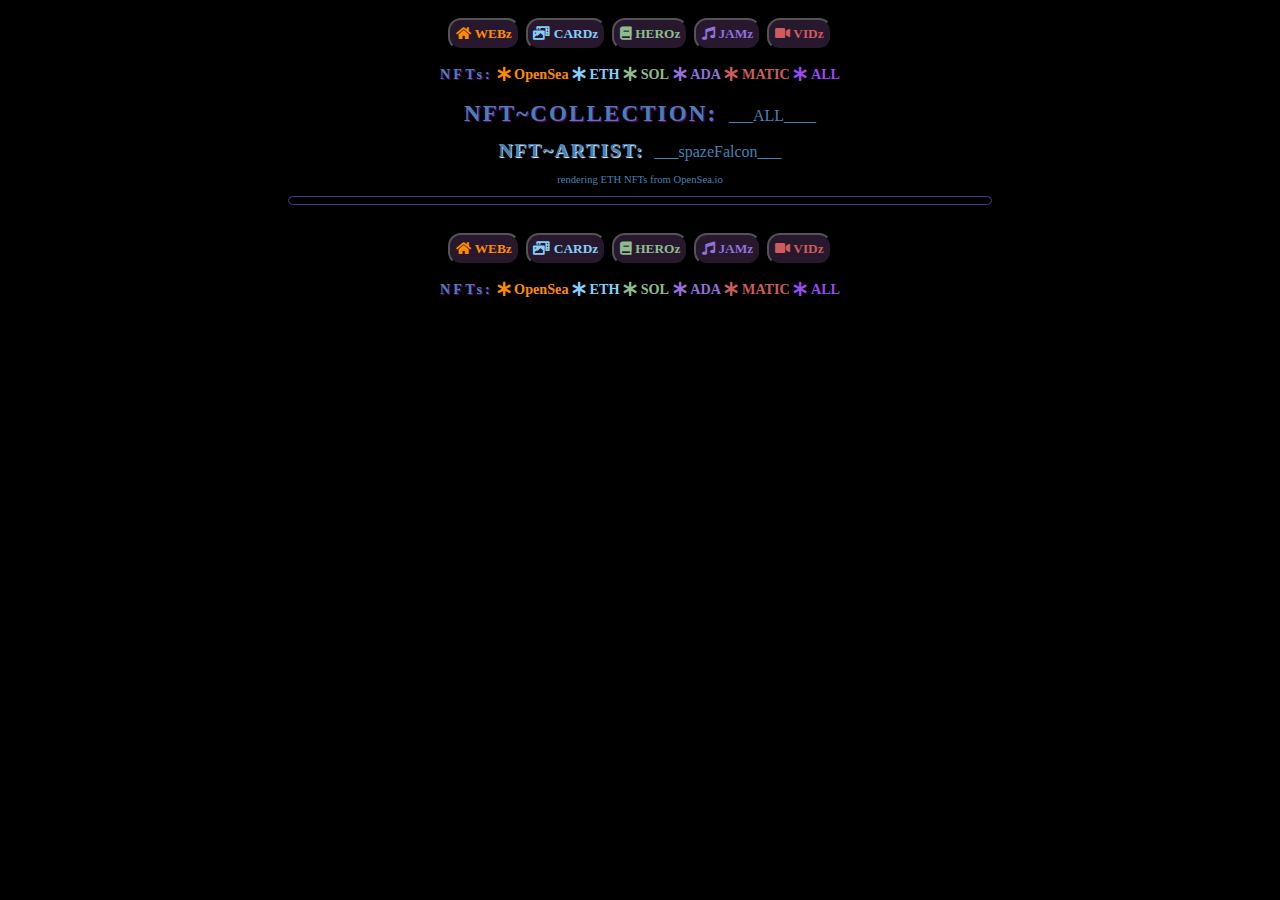
<file: getNFTs/index.html>
<!DOCTYPE html>
<html lang="en">
<head>
    <meta charset="UTF-8">
    <meta http-equiv="X-UA-Compatible" content="IE=edge">
    <meta name="viewport" content="width=device-width, initial-scale=1.0">
    <link rel="stylesheet" href="../assets/css/fontawesome-all.min.css" />
    <title>KRYPT0SPAZE</title>    
    <style>
        .fas::after { font-family: Verdana}
        *, ::before, ::after { box-sizing: border-box; }
        body{ color:steelblue; background:black; text-align:center; font-family:Verdana; }
        .menuBtn{
            background: #27182e;
            margin: 0.222em;
            padding: 0.444em;
            border-radius: 13px;
            font-family: Verdana
        }
        .menuBtn:hover{ border-radius:10px; border:1px solid steelblue; cursor: pointer; }

        .hoverGlow:hover{
            border: 3px solid #8f7d71;
            box-shadow: 1px 1px 7px 2px skyblue;
        }
        .hoverGlow:active{
            border: 4px solid #e0b99f;
            box-shadow: 2px 2px 7px 2px rgb(174, 216, 233);
        }
    </style>
</head>
<body>

<section style="padding: 0.444em;">
    <button id="NavBtn1" class="menuBtn" onclick="menuFn(event)"}>
        <i class="fas fa-home" style="color:darkorange">&nbsp;WEBz</i></a>
    <button id="NavBtn2" class="menuBtn" onclick="menuFn(event)"}>
        <i class="fas fa-photo-video" style="color:lightskyblue">&nbsp;CARDz</i></a>
    <button id="NavBtn3"  class="menuBtn" onclick="menuFn(event)"}>
        <i class="fas fa-book" style="color:darkseagreen">&nbsp;HEROz</i></a>
    <button id="NavBtn4"  class="menuBtn" onclick="menuFn(event)"}>
        <i class="fas fa-music" style="color:mediumpurple">&nbsp;JAMz</i></a>
    <button id="NavBtn5"  class="menuBtn" onclick="menuFn(event)"}>
        <i class="fas fa-video" style="color:indianred">&nbsp;VIDz</i></a>
    <!-- <button id="NavBtn6"  class="menuBtn" onclick="menuFn(event)"}>
        <i class="fas fa-asterisk" style="color:rgb(153 74 241);">&nbsp;ALL</i></a> -->
     <!--<a href="#main" class="button"><i class="fas fa-film" style="color:darkorange">&nbsp;</i>BYTEz</a> -->
    <!-- <a href="#main" class="button"><i class="fas fa-book" style="color:lightskyblue">&nbsp;</i>TXTz</a> -->
</section>
<section style="padding: 0.444em; font-size:0.888em;">
    <span style="font-weight:bold; font-family:impact; color:steelblue; letter-spacing:0.222em;text-shadow: 1px 1px 1px purple;">NFTs:</span>
    <a href="#main" class="button"><i class="fas fa-asterisk" style="color:darkorange">&nbsp;OpenSea</i></a>
    <a href="#main" class="button"><i class="fas fa-asterisk" style="color:lightskyblue">&nbsp;ETH</i></a>
    <a href="#main" class="button"><i class="fas fa-asterisk" style="color:darkseagreen">&nbsp;SOL</i></a>
    <a href="#main" class="button"><i class="fas fa-asterisk" style="color:mediumpurple">&nbsp;ADA</i></a>
    <a href="#main" class="button"><i class="fas fa-asterisk" style="color:indianred">&nbsp;MATIC</i></a>
    <a href="#main" class="button"><i class="fas fa-asterisk" style="color:rgb(153 74 241);">&nbsp;ALL</i></a>    
</section>  
<script>

</script>
<header style="padding:0.666em;">
    <section>
        <span style="    font-size:1.444em; font-weight:bold; font-family:impact; color:steelblue; letter-spacing:0.0888em;text-shadow: 1px 1px 1px purple;">NFT~COLLECTION:&nbsp;</span>
        <span>___ALL____</span>
    </section>
    <section style="padding:0.777em;">
        <span style="    font-size:1.222em; font-weight:bold; font-family:impact; color:steelblue; letter-spacing:0.0888em;text-shadow: 1px 1px 1px white;">NFT~ARTIST:&nbsp;</span>
        <span>___spazeFalcon___</span>
    </section>
    <section id="statusDisplay1" style="font-size: 0.666em;">rendering ETH NFTs from OpenSea.io</section>
</header>
<article>
    <section id="nftDisplay1" style="padding:0.222em; border:1px solid darkslateblue; border-radius:13px; width:85%; margin:0 auto; border-radius:22px; max-width: 44em;"> </section>
</article>

<section style="padding: 0.444em;">
    <BR>
    <button id="NavBtn1" class="menuBtn" onclick="menuFn(event)"}>
        <i class="fas fa-home" style="color:darkorange">&nbsp;WEBz</i></a>
    <button id="NavBtn2" class="menuBtn" onclick="menuFn(event)"}>
        <i class="fas fa-photo-video" style="color:lightskyblue">&nbsp;CARDz</i></a>
    <button id="NavBtn3"  class="menuBtn" onclick="menuFn(event)"}>
        <i class="fas fa-book" style="color:darkseagreen">&nbsp;HEROz</i></a>
    <button id="NavBtn4"  class="menuBtn" onclick="menuFn(event)"}>
        <i class="fas fa-music" style="color:mediumpurple">&nbsp;JAMz</i></a>
    <button id="NavBtn5"  class="menuBtn" onclick="menuFn(event)"}>
        <i class="fas fa-video" style="color:indianred">&nbsp;VIDz</i></a>
    <!-- <button id="NavBtn6"  class="menuBtn" onclick="menuFn(event)"}>
        <i class="fas fa-asterisk" style="color:rgb(153 74 241);">&nbsp;ALL</i></a> -->
     <!--<a href="#main" class="button"><i class="fas fa-film" style="color:darkorange">&nbsp;</i>BYTEz</a> -->
    <!-- <a href="#main" class="button"><i class="fas fa-book" style="color:lightskyblue">&nbsp;</i>TXTz</a> -->
</section>
    
<section style="padding: 0.444em; font-size:0.888em;">
    <span style="font-weight:bold; font-family:impact; color:steelblue; letter-spacing:0.222em;text-shadow: 1px 1px 1px purple;">NFTs:</span>
    <a href="#main" class="button"><i class="fas fa-asterisk" style="color:darkorange">&nbsp;OpenSea</i></a>
    <a href="#main" class="button"><i class="fas fa-asterisk" style="color:lightskyblue">&nbsp;ETH</i></a>
    <a href="#main" class="button"><i class="fas fa-asterisk" style="color:darkseagreen">&nbsp;SOL</i></a>
    <a href="#main" class="button"><i class="fas fa-asterisk" style="color:mediumpurple">&nbsp;ADA</i></a>
    <a href="#main" class="button"><i class="fas fa-asterisk" style="color:indianred">&nbsp;MATIC</i></a>
    <a href="#main" class="button"><i class="fas fa-asterisk" style="color:rgb(153 74 241);">&nbsp;ALL</i></a>      
</section>  

</body>
<script>
const nftDisplay1 = document.getElementById('nftDisplay1')
class MainVw {
    constructor(account){
        this.userAccount = account;
        this.eth = window.ethereum;
        this.wurldz = 0x46f3397433384f2e31262596642c811929d6c069;  //virtua wurldz opensea collection
        this.contract = 0x495f947276749Ce646f68AC8c248420045cb7b5e; //contract address for doc cozmo NFT
        this.tokenId = 32091639769859466206787752406743660124435242419967811135209154768441297600513  //doc cozmo
        this.creator = 0x5b3256965e7C3cF26E11FCAf296DfC8807C01073; //spazefalcon
        this.txnHash = 0x7d0512fa5e19d2d775bb55efe9b5e9960cc59f9c67c627b1f5eb22a5749162f2; //creator transaction hash
    }
}

function menuFn(e){ //ALL MENU BEHAVIOR in 1 FACTORY fn.
    switch (e.target.parentElement.id){
        case 'NavBtn1' : window.open("https://netcinematics.github.io/CRYPTOSPAZE/", '_blank'); ; break;
        case 'NavBtn2' : MainVw.getNFTFactory(2); break;
        case 'NavBtn3' : MainVw.getNFTFactory(3); break;
        case 'NavBtn4' : MainVw.getNFTFactory(4); break;
        case 'NavBtn5' : MainVw.getNFTFactory(5); break;
        case 'NavBtn6' : MainVw.getNFTFactory(6); break;
        case 'NavBtn7' : MainVw.getNFTFactory(7); break;
        case 'NavBtn8' : MainVw.getNFTFactory(8); break;
        case 'NavBtn9' : MainVw.getNFTFactory(9); break;
        case 'NavBtn10' : MainVw.getNFTFactory(10); break;
        case 'NavBtn11' : MainVw.getNFTFactory(11); break;
        case 'NavBtn12' : MainVw.getNFTFactory(12); break;
        default : return;
    }
}

function initPage(){
/***************************************************************************************************\
 * GETDATA - all types of data requestFunctions here-. - : )
\***************************************************************************************************/
    function getNFTFactory(mode){
        try{
            if (nftDisplay1) { nftDisplay1.innerHTML = ""; } //BLANK data view-.
            if(mode===2){  //cardz
                fetch('https://api.opensea.io/api/v1/assets?order_direction=desc&offset=0&limit=20&collection=cozmocardz',{method: 'GET'})
                    .then(response => response.json())
                    .then((data) => { //debugger; console.log(data);
                        showNFTs(data.assets)
                    })
                    .catch(err => console.error(err));
            } else if(mode===3){  //heroz

                fetch('https://api.opensea.io/api/v1/assets?token_ids=32091639769859466206787752406743660124435242419967811135209154760744716206081&order_direction=desc&offset=0&limit=20',{method: 'GET'})
                .then(response => response.json())                    
                .then((data) => { //debugger; console.log(data);
                        showNFTs(data.assets)
                    })
                .catch(err => console.error(err));

                fetch('https://api.opensea.io/api/v1/assets?token_ids=32091639769859466206787752406743660124435242419967811135209154750849111556097&order_direction=desc&offset=0&limit=20',{method: 'GET'})
                .then(response => response.json())                    
                .then((data) => { //debugger; console.log(data);
                        showNFTs(data.assets)
                    })
                .catch(err => console.error(err));

            } else if(mode===4){  //jamz
                fetch('https://api.opensea.io/api/v1/assets?order_direction=desc&offset=0&limit=20&collection=cozmosonicz',{method: 'GET'})
                    .then(response => response.json())
                    .then((data) => { //debugger; console.log(data);
                        showNFTs(data.assets)
                    })
                    .catch(err => console.error(err));
            } else if(mode===5){  //vidz
                    fetch('https://api.opensea.io/api/v1/assets?order_direction=desc&offset=0&limit=20&collection=cozmospaze',{method: 'GET'})
                    .then(response => response.json())
                    .then((data) => { //debugger; console.log(data);
                        showNFTs(data.assets)
                    })
                    .catch(err => console.error(err));
            } else if(mode===6 || mode===12){ //DISPLAY ALL-.
                //****************************************************************************
                let getNFTbyContractAndToken={  //GETNFT by Contract and tokenId.
                    assetContractAddr:"0x495f947276749Ce646f68AC8c248420045cb7b5e", 
                    tokenId:"32091639769859466206787752406743660124435242419967811135209154768441297600513"}
                // getNFT(getNFTbyContractAndToken)
                //****************************************************************************
                let getNFTSbyOwner={  //GETNFTS by Owner. - PLURAL NFTZ MULTIPLE!
                    owner:"0x46f3397433384f2e31262596642c811929d6c069"}
                getNFTs(getNFTSbyOwner.owner)
                //*********************************************************//OpenSea API : getNFTs (multiple) 
                let getNFTCollectionsbyOwner={  //GETNFT Collections by Owner. - PLURAL COLLECTIONZ MULTIPLE!    
                    owner:"0x46f3397433384f2e31262596642c811929d6c069"}   
                getNFTCollections(getNFTCollectionsbyOwner.owner)
                //****************************************************************************
            }
        // }); //END: GETNFT button click-.
        }catch(e){
            // statusDisplay1.innerHTML = "ERROR"+" no signal."; //e.message;
        }
    }
    MainVw.getNFTFactory = getNFTFactory; //Connect to main scope-.

     function getNFT(nftFactory){
        // example:
        // let nftFactory={
        //     assetContractAddr:"0x495f947276749Ce646f68AC8c248420045cb7b5e",
        //     tokenId:"32091639769859466206787752406743660124435242419967811135209154768441297600513"}
        // OpenSea API: //https://api.opensea.io/api/v1/asset/{asset_contract_address}/{token_id}/
        fetch(`https://api.opensea.io/api/v1/asset/${nftFactory.assetContractAddr}/${nftFactory.tokenId}/`,{method:'GET'})
        .then(response => { return response.json() })
        .then(data => { console.log(data) })
        .catch(err => { debugger; console.error(err) });
        /* RETURN DATA : "SINGLE-NFT ASSET"
            EXAMPLE: https://docs.opensea.io/reference/retrieving-a-single-asset
         RETURN DATA */
     }
     function getNFTs(owner){
         //OpenSea API: fetch('https://api.opensea.io/api/v1/assets?owner={ownerAddress}&order_direction=desc&offset=0&limit=20', options)
        fetch(`https://api.opensea.io/api/v1/assets?owner=${owner}&order_direction=desc&offset=0&limit=20`,{method: 'GET'})
        .then(response => { return response.json() })
        .then((data) => { //debugger; console.log(data);
            showNFTs(data.assets)
        })
        .catch(err => {debugger; console.error(err)});
        /* RETURN DATA : "MULTIPLE NFT - ASSETS"
            EXAMPLE: https://docs.opensea.io/reference/getting-assets
         RETURN DATA */
    }
    function getNFTCollections(owner){
         //OpenSea API: fetch('https://api.opensea.io/api/v1/collections?offset=0&limit=300',{method: 'GET'})
        fetch(`https://api.opensea.io/api/v1/collections?asset_owner=${owner}&offset=0&limit=300`,{method: 'GET'})
        .then(response => response.json())
        .then((collections) => { //debugger; //console.log(collections);
            showNFTCollections(collections)
        })
        .catch(err => {debugger; console.error(err)});    
         /* RETURN DATA : "COLLECTIONS" 
            EXAMPLE: https://docs.opensea.io/reference/retrieving-collections
          RETURN DATA   */ 
    }
/***************************************************************************************************\
 * METADATA - OVERRIDE : Populate META by ID lookup, then override LINKS and other behaviors. - : )
\***************************************************************************************************/  
const METANET = { //ATTRIBUTE OVERRIDES BY TOKEN ID, 
    '42606445':{TR:'#1',UP:'SONICZ',TL:'2021',BL:'/',DWN:'DWN',BR:{url:'https://opensea.io/accounts/virtuawurldz'}}
};
function setMETA(nft){ if(nft.id && METANET[nft.id]){ nft.meta = METANET[nft.id];}}  
//set meta data onto token nft of matching id, to configure super and sub titles.

/***************************************************************************************************\
 * HIDEDATA or OVERRIDEDATA - use tgt keys to HIDE items here-. Or change them. - : )
\***************************************************************************************************/
    let HIDENFTTGTs = [{key:'id',tgt:'268592'},{key:'id',tgt:'91019'}]
    let HIDECOLLECTIONTGTs = [{key:'image_url',tgt:'https://lh3.googleusercontent.com/C272ZRW1RGGef9vKMePFSCeKc1Lw6U40wl9ofNVxzUxFdj84hH9xJRQNf-7wgs7W8qw8RWe-1ybKp-VKuU5D-tg=s60'}] 

/***************************************************************************************************\
 * SHOWDATA - all types of data displayFunctions here-. - : )
\***************************************************************************************************/
    function showNFTs(assets){ //debugger; //TODO switch by DISPLAY-FACTORY-.
        let hidden = 0
        for(let nft of assets){ //console.log("displaying",nft.id)
            hidden = 0; //console.log("HIDE ME",nft.name,nft.id)
            for(let item of HIDENFTTGTs){
                if( nft[item.key].toString() === item.tgt ){  
                    console.log("hidden",item.tgt) //HIDE ITEM
                    hidden = 1;  break;
                } 
            }
            if(!hidden){ createArtCard(nft) }
        }       
    }
    function showNFTCollections(collections){ //debugger; //TODO switch by DISPLAY-FACTORY-.
        let hidden = 0
        for(let collection of collections){ //console.log("displaying",nft.id)
            hidden = 0; //console.log("HIDE ME",collection.name,collection.id)
            for(let item of HIDECOLLECTIONTGTs){
                if( collection[item.key].toString() === item.tgt ){  
                    console.log("hidden",item.tgt) //HIDE ITEM
                    hidden = 1;  break;
                } 
            }
            if(!hidden){ createTitleCard(collection) }
        }          
    }
    function createArtCard(nft){
        //BUILD ARTCARD DISPLAY
        let artFrame = document.createElement('section');
        artFrame.style.backgroundColor = 'black';
        let artCard = document.createElement('article');
        artCard.style.backgroundColor = getRandoColor();
        artCard.style.border = "1px solid steelblue"
        artCard.style.borderRadius = "13.333px"
        artCard.style.padding = "0.888em"
        artCard.style.margin = "0.88em auto"
        artCard.style.maxWidth = "36em"
        //CARD IMG
        let artCardIMG = document.createElement('img'); //IMG
        artCardIMG.style.padding = "0.888em"
        artCardIMG.style.width = "88.8%"
        artCardIMG.style.maxWidth = "33em"
        artCardIMG.style.boxShadow = `2px 2px 8px 4px ${getRandoColor()}`
        artCardIMG.style.borderRadius = "6.666px"
        artCardIMG.style.marginBottom = "1em"
        artCardIMG.src = nft.image_url;   //large 600 size  //OTHER IMAGE TYPES HERE:
        // artCardIMG.src = nft.image_original_url; //giant original size
        // artCardIMG.src = nft.image_preview_url;      //medium 350 size
        // artCardIMG.src = nft.image_thumbnail_url;   //small 200 size
        let artCardVID = null;
        let artCardVIDFRM = null;
        if(nft.animation_original_url && nft.animation_original_url.indexOf('mp4')>0){
            artCardVIDFRM = document.createElement('section')
            artCardVID = document.createElement('video'); //MP4
            artCardVID.src = nft.animation_original_url; //: "https://storage.opensea.io/files/2917253280b68adf480bbb4493d881c3.mp4"
            artCardVID.style.display = "none"
            artCardVID.style.padding = "0.888em"
            artCardVID.style.width = "100%"
            artCardVID.style.maxWidth = "28em"
            artCardVID.style.boxShadow = `2px 2px 8px 4px ${getRandoColor()}`
            artCardVID.style.borderRadius = "6.666px"
            artCardVID.style.margin = "22px auto;"
            artCardVID.controls = true;
            artCardVIDFRM.style.width = "88%"
            artCardVIDFRM.style.height = "36px"
            artCardVIDFRM.style.background = "black"
            artCardVIDFRM.style.borderRadius = "13px"
            artCardVIDFRM.style.margin = "0.5em auto"
            artCardVIDFRM.style.paddingTop = "8px"
            artCardVIDFRM.style.cursor = "pointer"  
            artCardVIDFRM.innerHTML = '<i class="fas fa-play"></i>'
            artCardVIDFRM.addEventListener('click',()=>{ //debugger; //SHOW VIDEO, hide IMG
                artCardIMG.style.display = "none"
                artCardVIDFRM.style.display = "none"
                artCardVID.style.display = "block"
                artCardVID.style.maxHeight = "none"
            });
        }
        let artCardSND = null;
        if(nft.animation_original_url && nft.animation_original_url.indexOf('mp3')>0){
            artCardSND = document.createElement('video'); //MP3
            artCardSND.src = nft.animation_original_url; //: "https://storage.opensea.io/files/2917253280b68adf480bbb4493d881c3.mp3"
            artCardSND.style.padding = "0.888em"
            artCardSND.style.width = "100%"
            artCardSND.style.maxWidth = "28em"
            artCardSND.style.boxShadow = `2px 2px 8px 4px ${getRandoColor()}`
            artCardSND.style.borderRadius = "6.666px"
            artCardSND.style.marginBottom = "1em"
            artCardSND.style.maxHeight = "55px"
            artCardSND.controls = true;
        }
        // let artCardLINK = document.createElement('a'); //IMG LINK parent TODO
        // artCard.src = nft.url
        //MAINTITLE
        let artCardMainTitle = document.createElement('section'); //Title 1
        artCardMainTitle.style.padding = "0.444em"
        artCardMainTitle.style.borderRadius = "13px"
        artCardMainTitle.style.border = "1px solid steelblue"
        artCardMainTitle.innerText = nft.name; //NAME
        artCardMainTitle.style.backgroundColor = "#05112a"
        //SUBTITLE
        let artCardSubTitle = document.createElement('section'); //Title 2
        artCardSubTitle.style.padding = "0.111em"
        artCardSubTitle.style.textShadow = "1px 2px 1px black";
        artCardSubTitle.style.display = "flex";
        artCardSubTitle.style.justifyContent = "space-between";
        //THREE-PART-SUB-TITLE
        let BR = document.createElement('aside'); //sub
        let DWN = document.createElement('aside'); //sub
        let BL = document.createElement('aside'); //sub
        BR.innerHTML = "<span>\\</span>"
        DWN.innerHTML = "<span>~</span>"
        BL.innerHTML = "<span>/</span>"
        //SUPERTITLE
        let artCardSuperTitle = document.createElement('section'); //Title 2
        artCardSuperTitle.style.padding = "0.111em"
        artCardSuperTitle.style.textShadow = "1px 2px 1px black";
        artCardSuperTitle.style.display = "flex";
        artCardSuperTitle.style.justifyContent = "space-between";
        //THREE-PART-SUPER-TITLE
        let TR = document.createElement('aside'); //super
        let UP = document.createElement('aside'); //super
        let TL = document.createElement('aside'); //super
        TR.innerHTML = "<span>\\</span>" //layout for extra metadata
        UP.innerHTML = "<span>^</span>"
        TL.innerHTML = "<span>/</span>"
        setMETA(nft)
        if(nft.meta){ //loadMETA(nft.meta, {TR:TR,UP:UP,TL:TL,BR:BR,DWN:DWN,BL:BL}) }
            //for(nftLink of nft.meta) //TODO
            // if(nft.meta.TL){ (nft.meta..url)?  .innerHTML=`<a href="" target="_blank"><img src=""/></a>`          :TL.innerHTML = nft.meta.TL}
            // if(nft.meta.UP){ (nft.meta..url)?  .innerHTML=`<a href="" target="_blank"><img src=""/></a>`          :UP.innerHTML = nft.meta.UP}
            // if(nft.meta.TR){ (nft.meta..url)?  .innerHTML=`<a href="" target="_blank"><img src=""/></a>`          :TR.innerHTML = nft.meta.TR}
            // if(nft.meta.BL) (nft.meta..url)?  .innerHTML=`<a href="" target="_blank"><img src=""/></a>`          :{BL.innerHTML = nft.meta.BL}
            // if(nft.meta.DWN){ (nft.meta..url)?  .innerHTML=`<a href="" target="_blank"><img src=""/></a>`          :DWN.innerHTML = nft.meta.DWN}
            if(nft.meta.BR){ (nft.meta.BR.url) ? getIconLink(BR, nft.meta.BR.url) : BR.innerHTML = nft.meta.BR}
        }
        //INSERT INTO DOM-.
        if (artCard && artCardVIDFRM) { artCard.insertAdjacentElement('afterbegin', artCardVIDFRM); }        
        if (artCard && artCardVID) { artCard.insertAdjacentElement('afterbegin', artCardVID); }
        if (artCard && artCardSND) { artCard.insertAdjacentElement('afterbegin', artCardSND); }
        if (artCard) { artCard.insertAdjacentElement('afterbegin', artCardIMG); }
        if (artCardSuperTitle) { artCardSuperTitle.insertAdjacentElement('beforeend',TR); }
        if (artCardSuperTitle) { artCardSuperTitle.insertAdjacentElement('beforeend',UP); }
        if (artCardSuperTitle) { artCardSuperTitle.insertAdjacentElement('beforeend',TL); }
        if (artCard) { artCard.insertAdjacentElement('afterbegin',artCardSuperTitle); }
        if (artCardSubTitle) { artCardSubTitle.insertAdjacentElement('beforeend',BL); }
        if (artCardSubTitle) { artCardSubTitle.insertAdjacentElement('beforeend',DWN); }
        if (artCardSubTitle) { artCardSubTitle.insertAdjacentElement('beforeend',BR); }
        if (artCard) { artCard.insertAdjacentElement('beforeend',artCardMainTitle); }
        if (artCard) { artCard.insertAdjacentElement('beforeend',artCardSubTitle); }
        if (artFrame && artCard) { artFrame.insertAdjacentElement('beforeend', artCard); }
        if (nftDisplay1) { nftDisplay1.insertAdjacentElement('beforeend', artFrame); }
    }
    function createTitleCard(nftCollection){
        let artFrame = document.createElement('section');
        artFrame.style.backgroundColor = 'black';
        var artCard = document.createElement('article');
        artCard.style.backgroundColor = getRandoColor();
        artCard.style.border = "1px solid steelblue"
        artCard.style.borderRadius = "13px"
        artCard.style.padding = "0.888em"
        artCard.style.margin = "0.88em auto"
        artCard.style.maxWidth = "36em"
        // artCard.innerText = nftCollection.name; //NAME
        var artCardIMG1 = document.createElement('img'); //IMG  //OTHER IMAGE TYPES HERE
        artCardIMG1.src = nftCollection.image_url;   //large 600 size
        artCardIMG1.style.borderRadius = "100%"
        artCardIMG1.style.marginLeft = "-22%"
        artCardIMG1.style.width = "17%"
        // artCardIMG.src = nftCollection.banner_image_url;   //Collection BANNER size 1020+
        var artCardIMG2 = document.createElement('img'); //IMG  //OTHER IMAGE TYPES HERE
        artCardIMG2.src = nftCollection.featured_image_url;   //large 600 size
        artCardIMG2.style.width = "55%"
        artCardIMG2.style.boxShadow = `2px 2px 8px 4px ${getRandoColor()}`
        artCardIMG2.style.borderRadius = "4px"
        artCardIMG2.style.marginBottom = "1em"
        // artCardIMG.src = nftCollection.image_original_url; //giant original size ~
        // artCardIMG.src = nftCollection.image_preview_url;      //medium 350 size
        // artCardIMG.src = nftCollection.image_thumbnail_url;   //small 200 size
        artCard.insertAdjacentElement('afterbegin', artCardIMG1);
        artCard.insertAdjacentElement('afterbegin', artCardIMG2);
        let artCardMainTitle = document.createElement('section'); //Title 1
        artCardMainTitle.style.padding = "0.444em"
        artCardMainTitle.style.borderRadius = "13px"
        artCardMainTitle.style.border = "1px solid steelblue"
        artCardMainTitle.innerText = nftCollection.name; //NAME
        artCardMainTitle.style.backgroundColor = "#05112a"
        let artCardSubTitle = document.createElement('section'); //Title 2
        artCardSubTitle.style.padding = "0.111em"
        artCardSubTitle.innerText = "..."; //NAME
        artCardSubTitle.style.textShadow = "1px 2px 1px black";
        if (artCard) { artCard.insertAdjacentElement('beforeend',artCardMainTitle); }
        if (artCard) { artCard.insertAdjacentElement('beforeend',artCardSubTitle); }
        if (artFrame && artCard) { artFrame.insertAdjacentElement('beforeend', artCard); }
        if (nftDisplay1) { nftDisplay1.insertAdjacentElement('beforeend', artFrame); }
    }
/***************************************************************************************************\
 * UTILITY - all types of helperFunctions here-. - : )
\***************************************************************************************************/
    function getRandoColor(){
        const h = Math.floor(Math.random() * 344); //360
        const s = Math.floor(Math.random() * 88); //100
        const l = Math.floor(Math.random() * 88); //100
        return `hsl(${h}deg, ${s}%, ${l}%)`;
    }
   
    function getIconLink(node, url){
        node.style.marginTop = "-1.555em";
        return node.innerHTML=`<a href="${url}" target="_blank"><img src="../images/osblue.png" class="hoverGlow" style="width:2em;border-radius:100%;"/></a>`          
    }
    // function loadMETA(nft.meta, {TR:TR,UP:UP,TL:TL,BR:BR,DWN:DWN,BL:BL}){
    //     if(nft.id && METANET[nft.id]){

    //     }
    // }  
    // getNFTBtn.addEventListener('click',()=>{  //debugger;   //GET-NFT-BUTTON!
        //***********************************************************//OpenSea API : getNFT (single)
    //     statusDisplay1.innerHTML = "TEST";
    
    // try{
    //     let getNFTbyContractAndToken={  //GETNFT by Contract and tokenId.
    //         assetContractAddr:"0x495f947276749Ce646f68AC8c248420045cb7b5e", 
    //         tokenId:"32091639769859466206787752406743660124435242419967811135209154768441297600513"}
    //     // getNFT(getNFTbyContractAndToken)
    //     //****************************************************************************
    //     let getNFTSbyOwner={  //GETNFTS by Owner. - PLURAL NFTZ MULTIPLE!
    //         owner:"0x46f3397433384f2e31262596642c811929d6c069"}
    //     getNFTs(getNFTSbyOwner.owner)
    //     //*********************************************************//OpenSea API : getNFTs (multiple) 
    //     let getNFTCollectionsbyOwner={  //GETNFT Collections by Owner. - PLURAL COLLECTIONZ MULTIPLE!    
    //         owner:"0x46f3397433384f2e31262596642c811929d6c069"}   
    //     getNFTCollections(getNFTCollectionsbyOwner.owner)
    //     //****************************************************************************
    // // }); //END: GETNFT button click-.
    // }catch(e){
    //     statusDisplay1.innerHTML = "ERROR"+" no signal."; //e.message;
    // }

}

document.addEventListener("DOMContentLoaded", ()=>{
    initPage();
    //dynamic NFT loading-.
    const urlParams = new URLSearchParams(window.location.search);
    let mode = parseInt(urlParams.get('m'));
    if(!mode){mode = 6}
    MainVw.getNFTFactory(mode); //default load
})
</script>
</html>
</file>
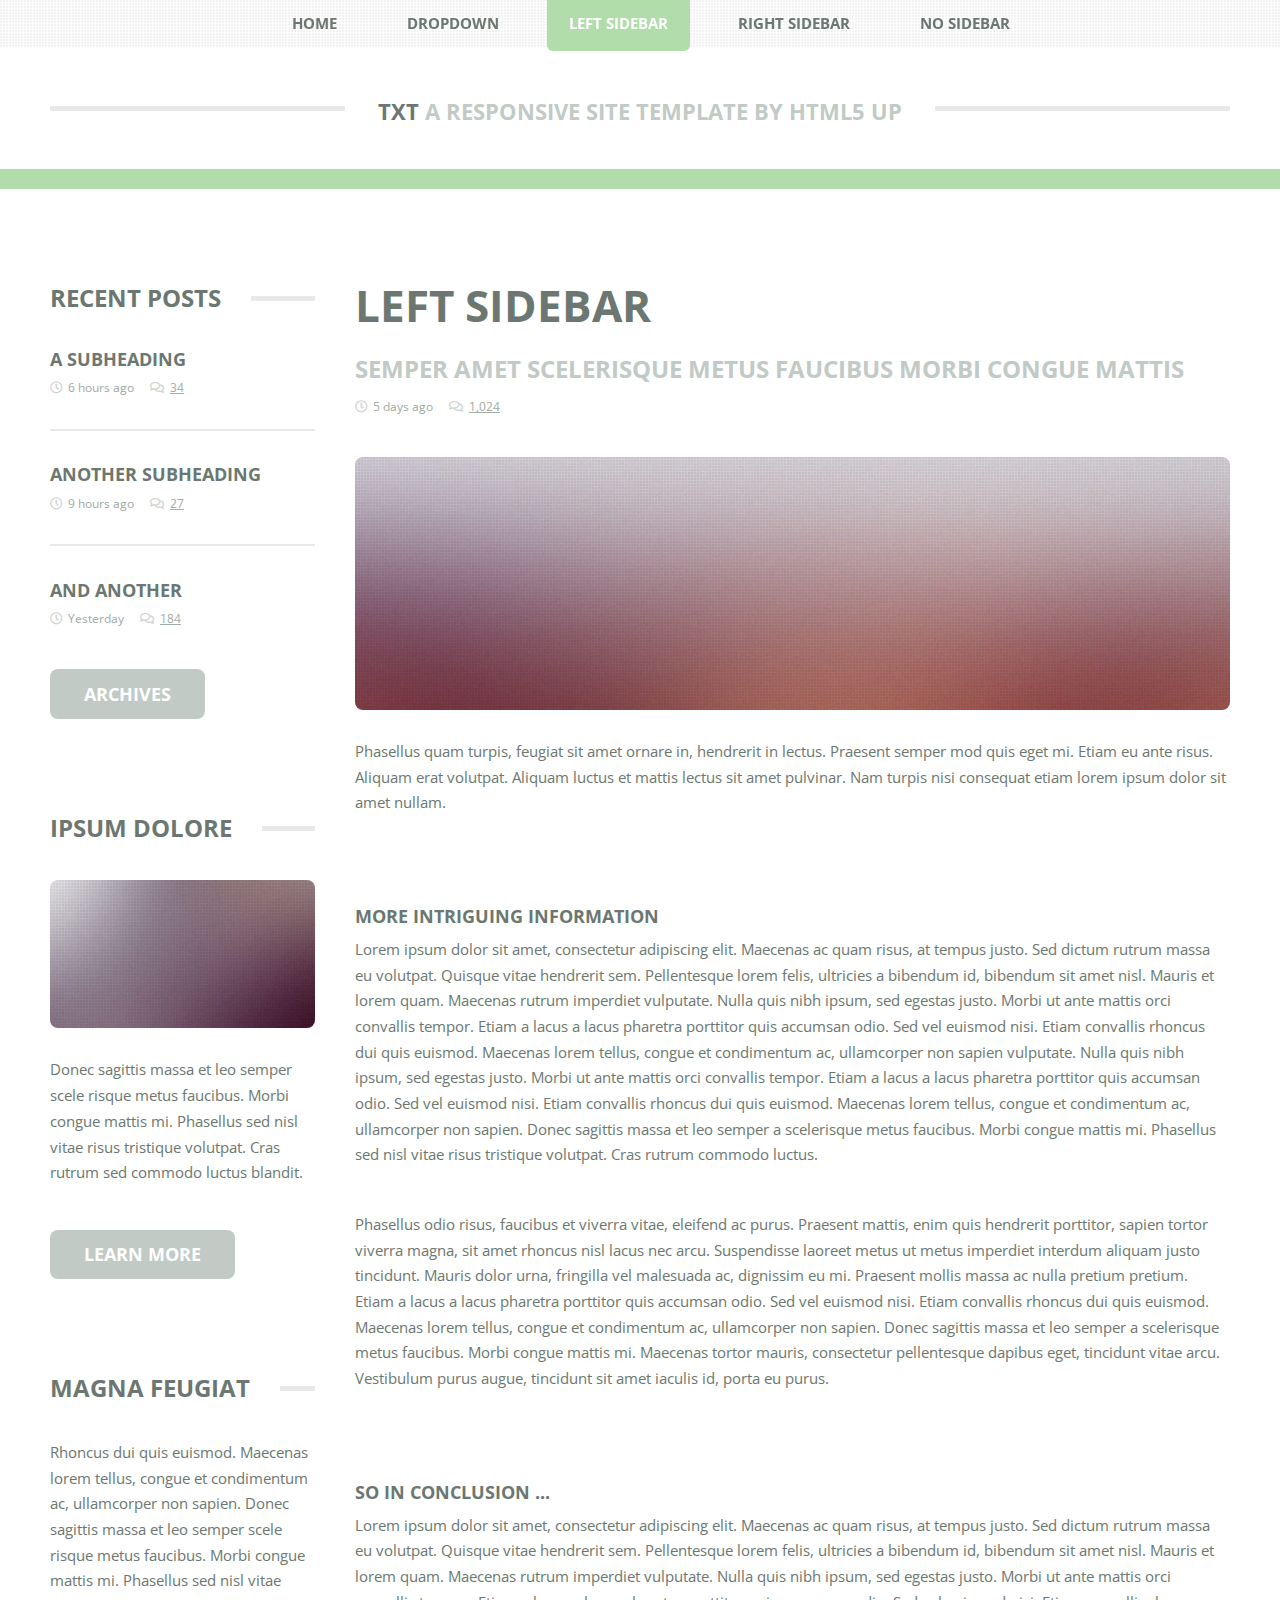
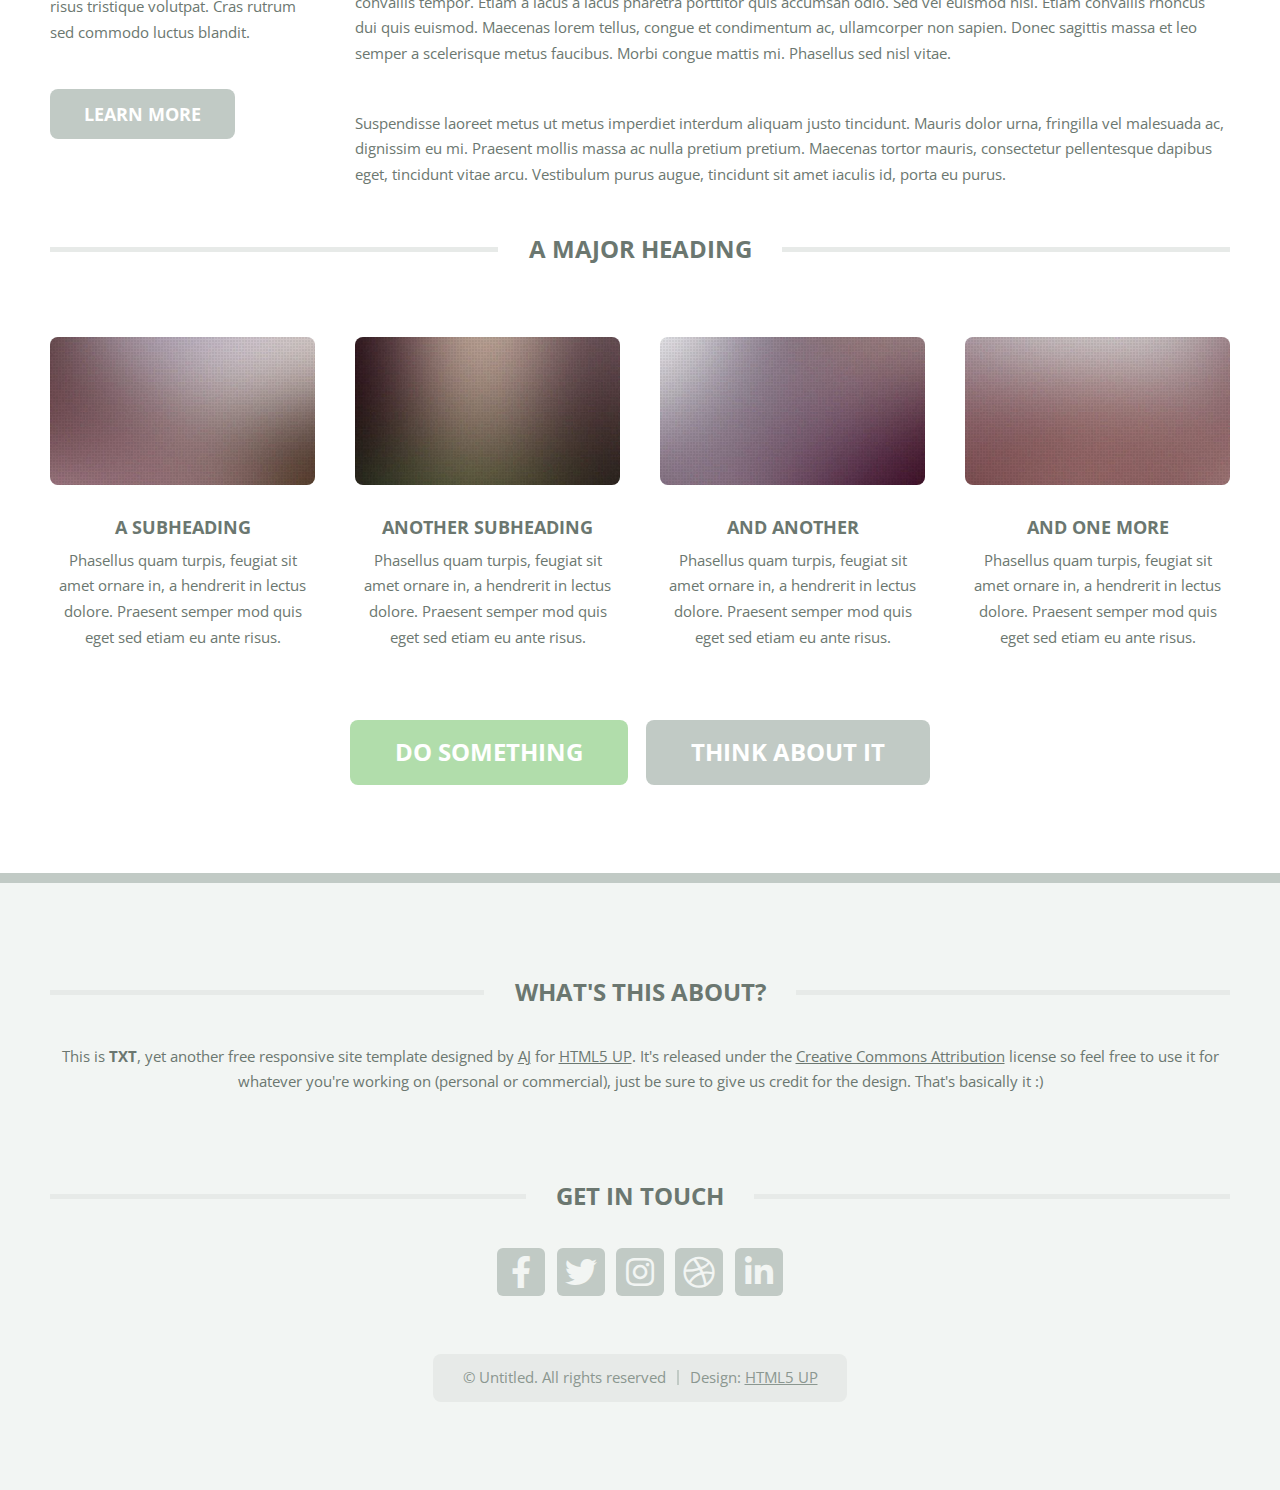
<file: left-sidebar.html>
<!DOCTYPE HTML>
<!--
	TXT by HTML5 UP
	html5up.net | @ajlkn
	Free for personal and commercial use under the CCA 3.0 license (html5up.net/license)
-->
<html>
	<head>
		<title>Left Sidebar - TXT by HTML5 UP</title>
		<meta charset="utf-8" />
		<meta name="viewport" content="width=device-width, initial-scale=1, user-scalable=no" />
		<link rel="stylesheet" href="assets/css/main.css" />
	</head>
	<body class="is-preload">
		<div id="page-wrapper">

			<!-- Header -->
				<header id="header">
					<div class="logo container">
						<div>
							<h1><a href="index.html" id="logo">TXT</a></h1>
							<p>A responsive site template by HTML5 UP</p>
						</div>
					</div>
				</header>

			<!-- Nav -->
				<nav id="nav">
					<ul>
						<li><a href="index.html">Home</a></li>
						<li>
							<a href="#">Dropdown</a>
							<ul>
								<li><a href="#">Lorem ipsum dolor</a></li>
								<li><a href="#">Magna phasellus</a></li>
								<li>
									<a href="#">Phasellus consequat</a>
									<ul>
										<li><a href="#">Lorem ipsum dolor</a></li>
										<li><a href="#">Phasellus consequat</a></li>
										<li><a href="#">Magna phasellus</a></li>
										<li><a href="#">Etiam dolore nisl</a></li>
									</ul>
								</li>
								<li><a href="#">Veroeros feugiat</a></li>
							</ul>
						</li>
						<li class="current"><a href="left-sidebar.html">Left Sidebar</a></li>
						<li><a href="right-sidebar.html">Right Sidebar</a></li>
						<li><a href="no-sidebar.html">No Sidebar</a></li>
					</ul>
				</nav>

			<!-- Main -->
				<section id="main">
					<div class="container">
						<div class="row">
							<div class="col-3 col-12-medium">
								<div class="sidebar">

									<!-- Sidebar -->

										<!-- Recent Posts -->
											<section>
												<h2 class="major"><span>Recent Posts</span></h2>
												<ul class="divided">
													<li>
														<article class="box post-summary">
															<h3><a href="#">A Subheading</a></h3>
															<ul class="meta">
																<li class="icon fa-clock">6 hours ago</li>
																<li class="icon fa-comments"><a href="#">34</a></li>
															</ul>
														</article>
													</li>
													<li>
														<article class="box post-summary">
															<h3><a href="#">Another Subheading</a></h3>
															<ul class="meta">
																<li class="icon fa-clock">9 hours ago</li>
																<li class="icon fa-comments"><a href="#">27</a></li>
															</ul>
														</article>
													</li>
													<li>
														<article class="box post-summary">
															<h3><a href="#">And Another</a></h3>
															<ul class="meta">
																<li class="icon fa-clock">Yesterday</li>
																<li class="icon fa-comments"><a href="#">184</a></li>
															</ul>
														</article>
													</li>
												</ul>
												<a href="#" class="button alt">Archives</a>
											</section>

										<!-- Something -->
											<section>
												<h2 class="major"><span>Ipsum Dolore</span></h2>
												<a href="#" class="image featured"><img src="images/pic03.jpg" alt="" /></a>
												<p>
													Donec sagittis massa et leo semper scele risque metus faucibus. Morbi congue mattis mi.
													Phasellus sed nisl vitae risus tristique volutpat. Cras rutrum sed commodo luctus blandit.
												</p>
												<a href="#" class="button alt">Learn more</a>
											</section>

										<!-- Something -->
											<section>
												<h2 class="major"><span>Magna Feugiat</span></h2>
												<p>
													Rhoncus dui quis euismod. Maecenas lorem tellus, congue et condimentum ac, ullamcorper non sapien.
													Donec sagittis massa et leo semper scele risque metus faucibus. Morbi congue mattis mi.
													Phasellus sed nisl vitae risus tristique volutpat. Cras rutrum sed commodo luctus blandit.
												</p>
												<a href="#" class="button alt">Learn more</a>
											</section>

								</div>
							</div>
							<div class="col-9 col-12-medium imp-medium">
								<div class="content">

									<!-- Content -->

										<article class="box page-content">

											<header>
												<h2>Left Sidebar</h2>
												<p>Semper amet scelerisque metus faucibus morbi congue mattis</p>
												<ul class="meta">
													<li class="icon fa-clock">5 days ago</li>
													<li class="icon fa-comments"><a href="#">1,024</a></li>
												</ul>
											</header>

											<section>
												<span class="image featured"><img src="images/pic05.jpg" alt="" /></span>
												<p>
													Phasellus quam turpis, feugiat sit amet ornare in, hendrerit in lectus.
													Praesent semper mod quis eget mi. Etiam eu ante risus. Aliquam erat volutpat.
													Aliquam luctus et mattis lectus sit amet pulvinar. Nam turpis nisi
													consequat etiam lorem ipsum dolor sit amet nullam.
												</p>
											</section>

											<section>
												<h3>More intriguing information</h3>
												<p>
													Lorem ipsum dolor sit amet, consectetur adipiscing elit. Maecenas ac quam risus, at tempus
													justo. Sed dictum rutrum massa eu volutpat. Quisque vitae hendrerit sem. Pellentesque lorem felis,
													ultricies a bibendum id, bibendum sit amet nisl. Mauris et lorem quam. Maecenas rutrum imperdiet
													vulputate. Nulla quis nibh ipsum, sed egestas justo. Morbi ut ante mattis orci convallis tempor.
													Etiam a lacus a lacus pharetra porttitor quis accumsan odio. Sed vel euismod nisi. Etiam convallis
													rhoncus dui quis euismod. Maecenas lorem tellus, congue et condimentum ac, ullamcorper non sapien
													vulputate. Nulla quis nibh ipsum, sed egestas justo. Morbi ut ante mattis orci convallis tempor.
													Etiam a lacus a lacus pharetra porttitor quis accumsan odio. Sed vel euismod nisi. Etiam convallis
													rhoncus dui quis euismod. Maecenas lorem tellus, congue et condimentum ac, ullamcorper non sapien.
													Donec sagittis massa et leo semper a scelerisque metus faucibus. Morbi congue mattis mi.
													Phasellus sed nisl vitae risus tristique volutpat. Cras rutrum commodo luctus.
												</p>
												<p>
													Phasellus odio risus, faucibus et viverra vitae, eleifend ac purus. Praesent mattis, enim
													quis hendrerit porttitor, sapien tortor viverra magna, sit amet rhoncus nisl lacus nec arcu.
													Suspendisse laoreet metus ut metus imperdiet interdum aliquam justo tincidunt. Mauris dolor urna,
													fringilla vel malesuada ac, dignissim eu mi. Praesent mollis massa ac nulla pretium pretium.
													Etiam a lacus a lacus pharetra porttitor quis accumsan odio. Sed vel euismod nisi. Etiam convallis
													rhoncus dui quis euismod. Maecenas lorem tellus, congue et condimentum ac, ullamcorper non sapien.
													Donec sagittis massa et leo semper a scelerisque metus faucibus. Morbi congue mattis mi.
													Maecenas tortor mauris, consectetur pellentesque dapibus eget, tincidunt vitae arcu.
													Vestibulum purus augue, tincidunt sit amet iaculis id, porta eu purus.
												</p>
											</section>

											<section>
												<h3>So in conclusion ...</h3>
												<p>
													Lorem ipsum dolor sit amet, consectetur adipiscing elit. Maecenas ac quam risus, at tempus
													justo. Sed dictum rutrum massa eu volutpat. Quisque vitae hendrerit sem. Pellentesque lorem felis,
													ultricies a bibendum id, bibendum sit amet nisl. Mauris et lorem quam. Maecenas rutrum imperdiet
													vulputate. Nulla quis nibh ipsum, sed egestas justo. Morbi ut ante mattis orci convallis tempor.
													Etiam a lacus a lacus pharetra porttitor quis accumsan odio. Sed vel euismod nisi. Etiam convallis
													rhoncus dui quis euismod. Maecenas lorem tellus, congue et condimentum ac, ullamcorper non sapien.
													Donec sagittis massa et leo semper a scelerisque metus faucibus. Morbi congue mattis mi.
													Phasellus sed nisl vitae.
												</p>
												<p>
													Suspendisse laoreet metus ut metus imperdiet interdum aliquam justo tincidunt. Mauris dolor urna,
													fringilla vel malesuada ac, dignissim eu mi. Praesent mollis massa ac nulla pretium pretium.
													Maecenas tortor mauris, consectetur pellentesque dapibus eget, tincidunt vitae arcu.
													Vestibulum purus augue, tincidunt sit amet iaculis id, porta eu purus.
												</p>
											</section>

										</article>

								</div>
							</div>
							<div class="col-12">

								<!-- Features -->
									<section class="box features">
										<h2 class="major"><span>A Major Heading</span></h2>
										<div>
											<div class="row">
												<div class="col-3 col-6-medium col-12-small">

													<!-- Feature -->
														<section class="box feature">
															<a href="#" class="image featured"><img src="images/pic01.jpg" alt="" /></a>
															<h3><a href="#">A Subheading</a></h3>
															<p>
																Phasellus quam turpis, feugiat sit amet ornare in, a hendrerit in
																lectus dolore. Praesent semper mod quis eget sed etiam eu ante risus.
															</p>
														</section>

												</div>
												<div class="col-3 col-6-medium col-12-small">

													<!-- Feature -->
														<section class="box feature">
															<a href="#" class="image featured"><img src="images/pic02.jpg" alt="" /></a>
															<h3><a href="#">Another Subheading</a></h3>
															<p>
																Phasellus quam turpis, feugiat sit amet ornare in, a hendrerit in
																lectus dolore. Praesent semper mod quis eget sed etiam eu ante risus.
															</p>
														</section>

												</div>
												<div class="col-3 col-6-medium col-12-small">

													<!-- Feature -->
														<section class="box feature">
															<a href="#" class="image featured"><img src="images/pic03.jpg" alt="" /></a>
															<h3><a href="#">And Another</a></h3>
															<p>
																Phasellus quam turpis, feugiat sit amet ornare in, a hendrerit in
																lectus dolore. Praesent semper mod quis eget sed etiam eu ante risus.
															</p>
														</section>

												</div>
												<div class="col-3 col-6-medium col-12-small">

													<!-- Feature -->
														<section class="box feature">
															<a href="#" class="image featured"><img src="images/pic04.jpg" alt="" /></a>
															<h3><a href="#">And One More</a></h3>
															<p>
																Phasellus quam turpis, feugiat sit amet ornare in, a hendrerit in
																lectus dolore. Praesent semper mod quis eget sed etiam eu ante risus.
															</p>
														</section>

												</div>
												<div class="col-12">
													<ul class="actions">
														<li><a href="#" class="button large">Do Something</a></li>
														<li><a href="#" class="button alt large">Think About It</a></li>
													</ul>
												</div>
											</div>
										</div>
									</section>

							</div>
						</div>
					</div>
				</section>

			<!-- Footer -->
				<footer id="footer">
					<div class="container">
						<div class="row gtr-200">
							<div class="col-12">

								<!-- About -->
									<section>
										<h2 class="major"><span>What's this about?</span></h2>
										<p>
											This is <strong>TXT</strong>, yet another free responsive site template designed by
											<a href="http://twitter.com/ajlkn">AJ</a> for <a href="http://html5up.net">HTML5 UP</a>. It's released under the
											<a href="http://html5up.net/license/">Creative Commons Attribution</a> license so feel free to use it for
											whatever you're working on (personal or commercial), just be sure to give us credit for the design.
											That's basically it :)
										</p>
									</section>

							</div>
							<div class="col-12">

								<!-- Contact -->
									<section>
										<h2 class="major"><span>Get in touch</span></h2>
										<ul class="contact">
											<li><a class="icon brands fa-facebook-f" href="#"><span class="label">Facebook</span></a></li>
											<li><a class="icon brands fa-twitter" href="#"><span class="label">Twitter</span></a></li>
											<li><a class="icon brands fa-instagram" href="#"><span class="label">Instagram</span></a></li>
											<li><a class="icon brands fa-dribbble" href="#"><span class="label">Dribbble</span></a></li>
											<li><a class="icon brands fa-linkedin-in" href="#"><span class="label">LinkedIn</span></a></li>
										</ul>
									</section>

							</div>
						</div>

						<!-- Copyright -->
							<div id="copyright">
								<ul class="menu">
									<li>&copy; Untitled. All rights reserved</li><li>Design: <a href="http://html5up.net">HTML5 UP</a></li>
								</ul>
							</div>

					</div>
				</footer>

		</div>

		<!-- Scripts -->
			<script src="assets/js/jquery.min.js"></script>
			<script src="assets/js/jquery.dropotron.min.js"></script>
			<script src="assets/js/jquery.scrolly.min.js"></script>
			<script src="assets/js/browser.min.js"></script>
			<script src="assets/js/breakpoints.min.js"></script>
			<script src="assets/js/util.js"></script>
			<script src="assets/js/main.js"></script>

	</body>
</html>
</file>
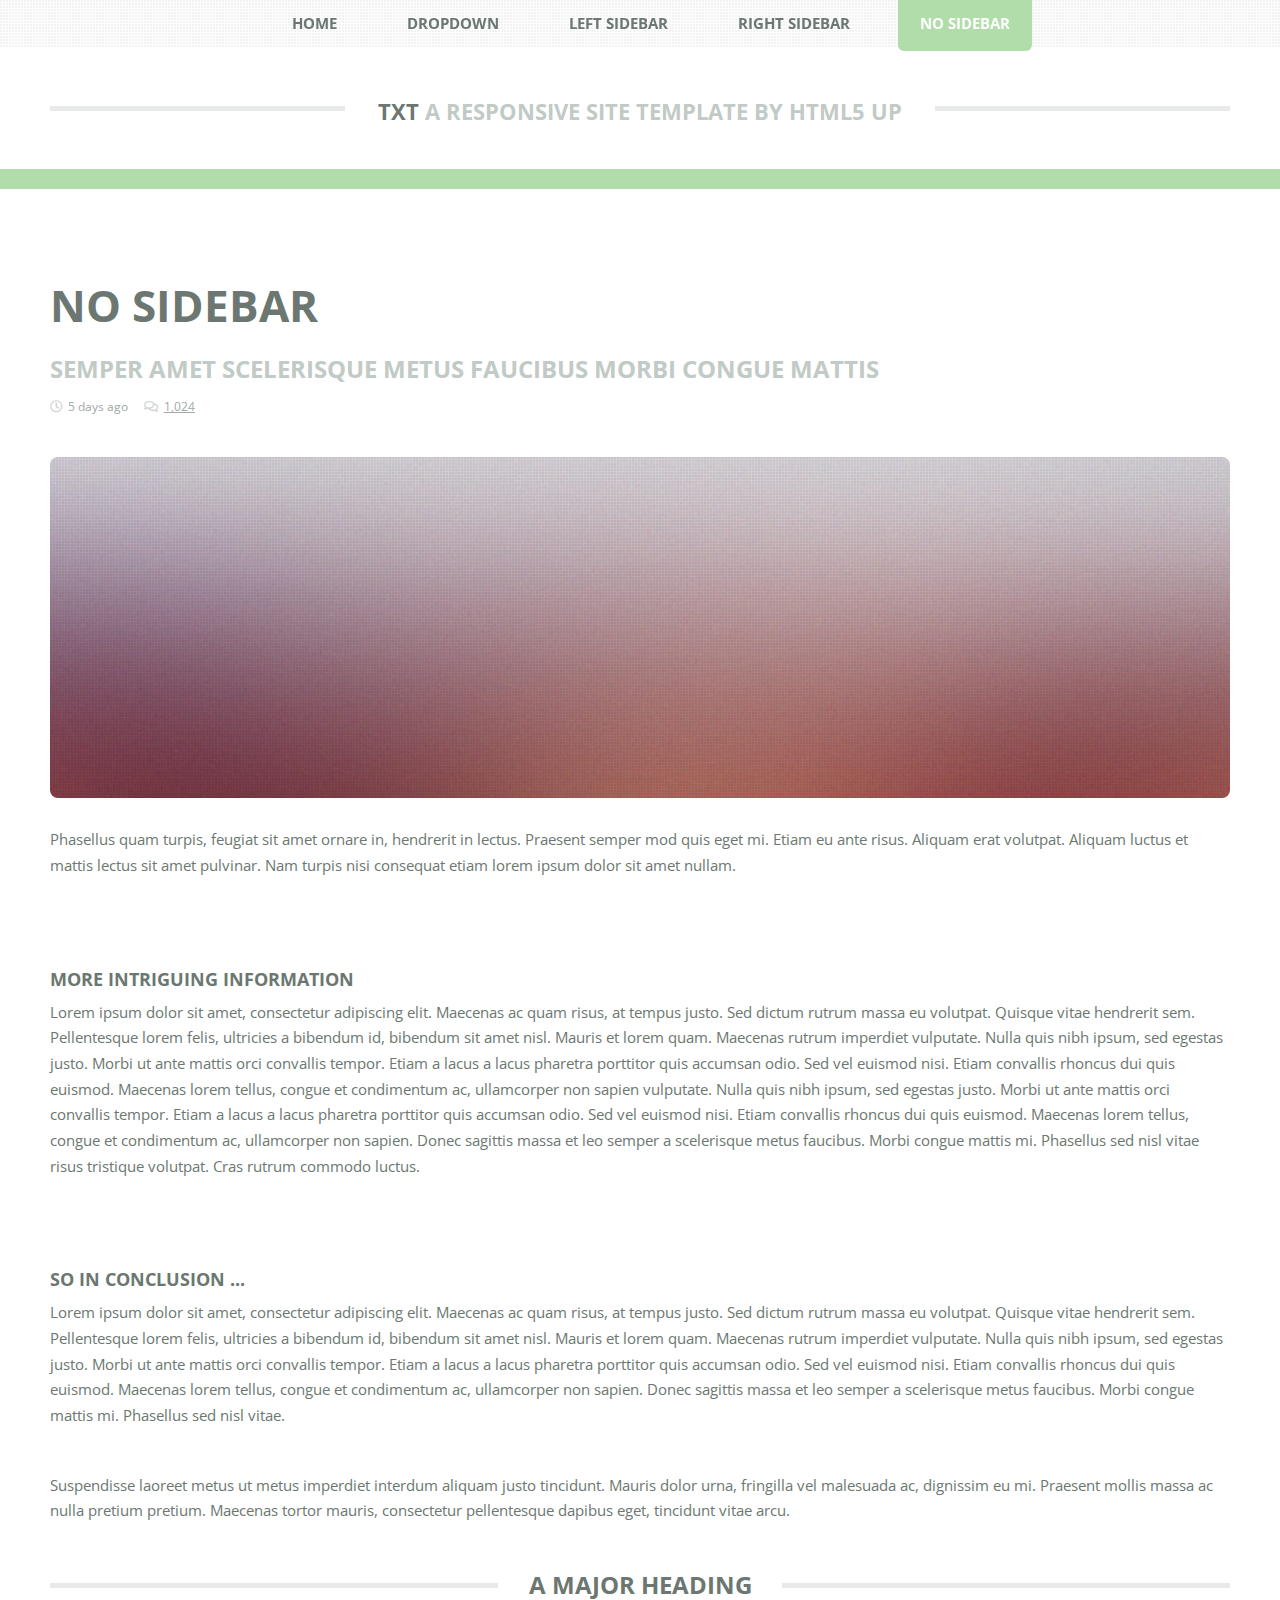
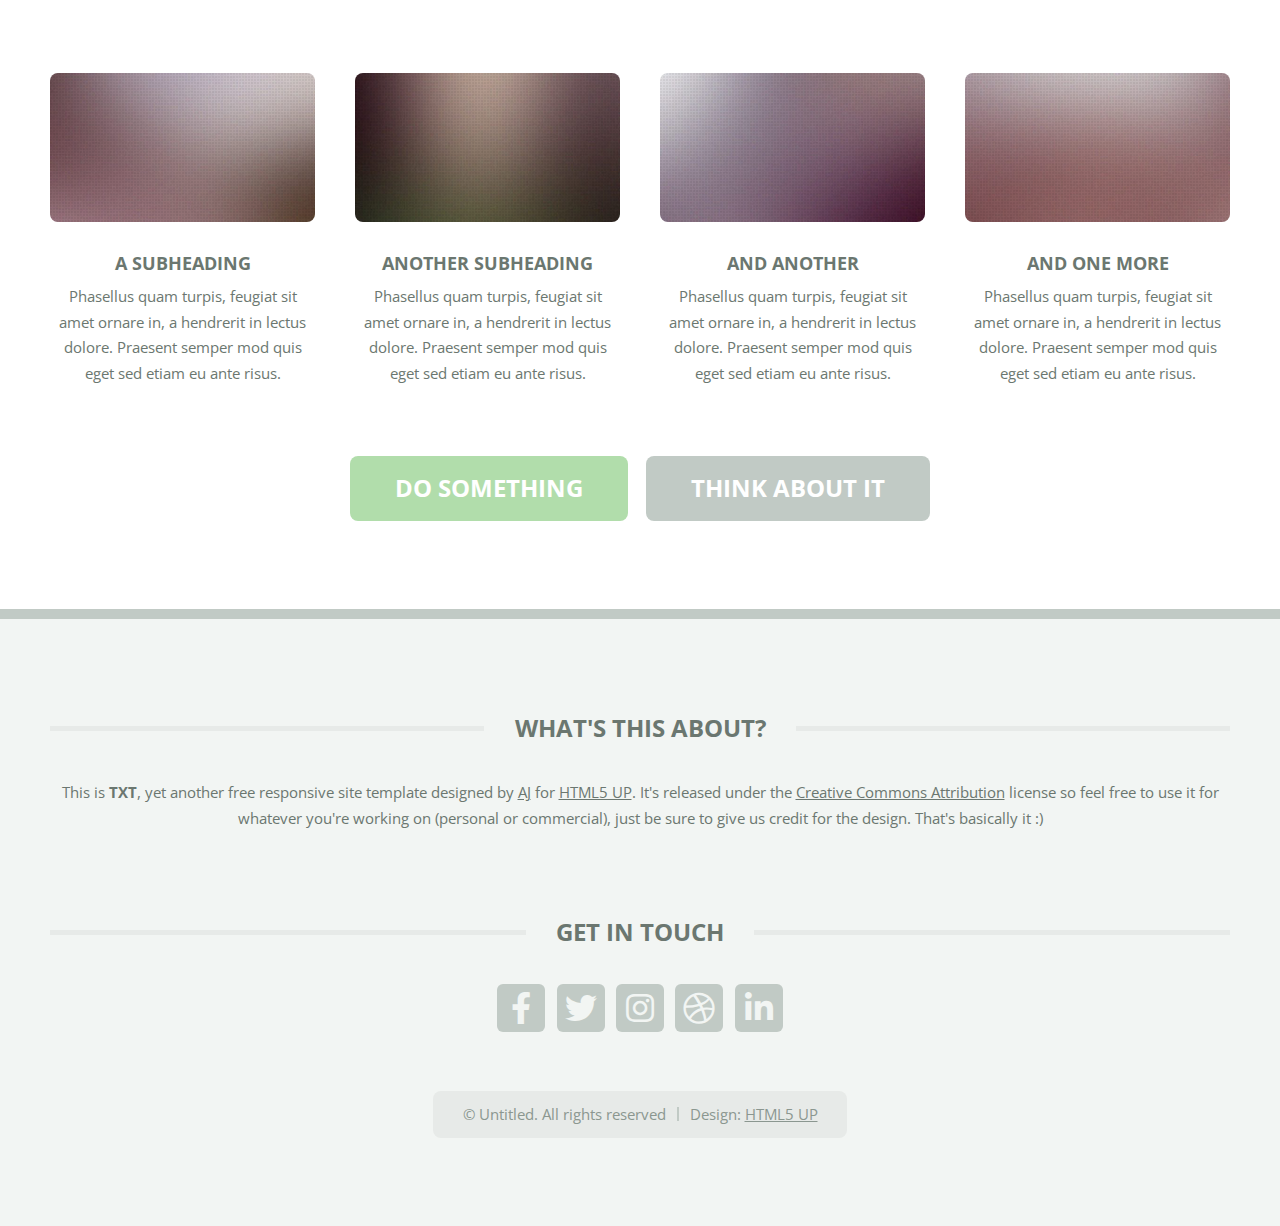
<file: no-sidebar.html>
<!DOCTYPE HTML>
<!--
	TXT by HTML5 UP
	html5up.net | @ajlkn
	Free for personal and commercial use under the CCA 3.0 license (html5up.net/license)
-->
<html>
	<head>
		<title>No Sidebar - TXT by HTML5 UP</title>
		<meta charset="utf-8" />
		<meta name="viewport" content="width=device-width, initial-scale=1, user-scalable=no" />
		<link rel="stylesheet" href="assets/css/main.css" />
	</head>
	<body class="is-preload">
		<div id="page-wrapper">

			<!-- Header -->
				<header id="header">
					<div class="logo container">
						<div>
							<h1><a href="index.html" id="logo">TXT</a></h1>
							<p>A responsive site template by HTML5 UP</p>
						</div>
					</div>
				</header>

			<!-- Nav -->
				<nav id="nav">
					<ul>
						<li><a href="index.html">Home</a></li>
						<li>
							<a href="#">Dropdown</a>
							<ul>
								<li><a href="#">Lorem ipsum dolor</a></li>
								<li><a href="#">Magna phasellus</a></li>
								<li>
									<a href="#">Phasellus consequat</a>
									<ul>
										<li><a href="#">Lorem ipsum dolor</a></li>
										<li><a href="#">Phasellus consequat</a></li>
										<li><a href="#">Magna phasellus</a></li>
										<li><a href="#">Etiam dolore nisl</a></li>
									</ul>
								</li>
								<li><a href="#">Veroeros feugiat</a></li>
							</ul>
						</li>
						<li><a href="left-sidebar.html">Left Sidebar</a></li>
						<li><a href="right-sidebar.html">Right Sidebar</a></li>
						<li class="current"><a href="no-sidebar.html">No Sidebar</a></li>
					</ul>
				</nav>

			<!-- Main -->
				<section id="main">
					<div class="container">
						<div class="row">
							<div class="col-12">
								<div class="content">

									<!-- Content -->

										<article class="box page-content">

											<header>
												<h2>No Sidebar</h2>
												<p>Semper amet scelerisque metus faucibus morbi congue mattis</p>
												<ul class="meta">
													<li class="icon fa-clock">5 days ago</li>
													<li class="icon fa-comments"><a href="#">1,024</a></li>
												</ul>
											</header>

											<section>
												<span class="image featured"><img src="images/pic05.jpg" alt="" /></span>
												<p>
													Phasellus quam turpis, feugiat sit amet ornare in, hendrerit in lectus.
													Praesent semper mod quis eget mi. Etiam eu ante risus. Aliquam erat volutpat.
													Aliquam luctus et mattis lectus sit amet pulvinar. Nam turpis nisi
													consequat etiam lorem ipsum dolor sit amet nullam.
												</p>
											</section>

											<section>
												<h3>More intriguing information</h3>
												<p>
													Lorem ipsum dolor sit amet, consectetur adipiscing elit. Maecenas ac quam risus, at tempus
													justo. Sed dictum rutrum massa eu volutpat. Quisque vitae hendrerit sem. Pellentesque lorem felis,
													ultricies a bibendum id, bibendum sit amet nisl. Mauris et lorem quam. Maecenas rutrum imperdiet
													vulputate. Nulla quis nibh ipsum, sed egestas justo. Morbi ut ante mattis orci convallis tempor.
													Etiam a lacus a lacus pharetra porttitor quis accumsan odio. Sed vel euismod nisi. Etiam convallis
													rhoncus dui quis euismod. Maecenas lorem tellus, congue et condimentum ac, ullamcorper non sapien
													vulputate. Nulla quis nibh ipsum, sed egestas justo. Morbi ut ante mattis orci convallis tempor.
													Etiam a lacus a lacus pharetra porttitor quis accumsan odio. Sed vel euismod nisi. Etiam convallis
													rhoncus dui quis euismod. Maecenas lorem tellus, congue et condimentum ac, ullamcorper non sapien.
													Donec sagittis massa et leo semper a scelerisque metus faucibus. Morbi congue mattis mi.
													Phasellus sed nisl vitae risus tristique volutpat. Cras rutrum commodo luctus.
												</p>
											</section>

											<section>
												<h3>So in conclusion ...</h3>
												<p>
													Lorem ipsum dolor sit amet, consectetur adipiscing elit. Maecenas ac quam risus, at tempus
													justo. Sed dictum rutrum massa eu volutpat. Quisque vitae hendrerit sem. Pellentesque lorem felis,
													ultricies a bibendum id, bibendum sit amet nisl. Mauris et lorem quam. Maecenas rutrum imperdiet
													vulputate. Nulla quis nibh ipsum, sed egestas justo. Morbi ut ante mattis orci convallis tempor.
													Etiam a lacus a lacus pharetra porttitor quis accumsan odio. Sed vel euismod nisi. Etiam convallis
													rhoncus dui quis euismod. Maecenas lorem tellus, congue et condimentum ac, ullamcorper non sapien.
													Donec sagittis massa et leo semper a scelerisque metus faucibus. Morbi congue mattis mi.
													Phasellus sed nisl vitae.
												</p>
												<p>
													Suspendisse laoreet metus ut metus imperdiet interdum aliquam justo tincidunt. Mauris dolor urna,
													fringilla vel malesuada ac, dignissim eu mi. Praesent mollis massa ac nulla pretium pretium.
													Maecenas tortor mauris, consectetur pellentesque dapibus eget, tincidunt vitae arcu.
												</p>
											</section>

										</article>

								</div>
							</div>
							<div class="col-12">

								<!-- Features -->
									<section class="box features">
										<h2 class="major"><span>A Major Heading</span></h2>
										<div>
											<div class="row">
												<div class="col-3 col-6-medium col-12-small">

													<!-- Feature -->
														<section class="box feature">
															<a href="#" class="image featured"><img src="images/pic01.jpg" alt="" /></a>
															<h3><a href="#">A Subheading</a></h3>
															<p>
																Phasellus quam turpis, feugiat sit amet ornare in, a hendrerit in
																lectus dolore. Praesent semper mod quis eget sed etiam eu ante risus.
															</p>
														</section>

												</div>
												<div class="col-3 col-6-medium col-12-small">

													<!-- Feature -->
														<section class="box feature">
															<a href="#" class="image featured"><img src="images/pic02.jpg" alt="" /></a>
															<h3><a href="#">Another Subheading</a></h3>
															<p>
																Phasellus quam turpis, feugiat sit amet ornare in, a hendrerit in
																lectus dolore. Praesent semper mod quis eget sed etiam eu ante risus.
															</p>
														</section>

												</div>
												<div class="col-3 col-6-medium col-12-small">

													<!-- Feature -->
														<section class="box feature">
															<a href="#" class="image featured"><img src="images/pic03.jpg" alt="" /></a>
															<h3><a href="#">And Another</a></h3>
															<p>
																Phasellus quam turpis, feugiat sit amet ornare in, a hendrerit in
																lectus dolore. Praesent semper mod quis eget sed etiam eu ante risus.
															</p>
														</section>

												</div>
												<div class="col-3 col-6-medium col-12-small">

													<!-- Feature -->
														<section class="box feature">
															<a href="#" class="image featured"><img src="images/pic04.jpg" alt="" /></a>
															<h3><a href="#">And One More</a></h3>
															<p>
																Phasellus quam turpis, feugiat sit amet ornare in, a hendrerit in
																lectus dolore. Praesent semper mod quis eget sed etiam eu ante risus.
															</p>
														</section>

												</div>
												<div class="col-12">
													<ul class="actions">
														<li><a href="#" class="button large">Do Something</a></li>
														<li><a href="#" class="button alt large">Think About It</a></li>
													</ul>
												</div>
											</div>
										</div>
									</section>

							</div>
						</div>
					</div>
				</section>

			<!-- Footer -->
				<footer id="footer">
					<div class="container">
						<div class="row gtr-200">
							<div class="col-12">

								<!-- About -->
									<section>
										<h2 class="major"><span>What's this about?</span></h2>
										<p>
											This is <strong>TXT</strong>, yet another free responsive site template designed by
											<a href="http://twitter.com/ajlkn">AJ</a> for <a href="http://html5up.net">HTML5 UP</a>. It's released under the
											<a href="http://html5up.net/license/">Creative Commons Attribution</a> license so feel free to use it for
											whatever you're working on (personal or commercial), just be sure to give us credit for the design.
											That's basically it :)
										</p>
									</section>

							</div>
							<div class="col-12">

								<!-- Contact -->
									<section>
										<h2 class="major"><span>Get in touch</span></h2>
										<ul class="contact">
											<li><a class="icon brands fa-facebook-f" href="#"><span class="label">Facebook</span></a></li>
											<li><a class="icon brands fa-twitter" href="#"><span class="label">Twitter</span></a></li>
											<li><a class="icon brands fa-instagram" href="#"><span class="label">Instagram</span></a></li>
											<li><a class="icon brands fa-dribbble" href="#"><span class="label">Dribbble</span></a></li>
											<li><a class="icon brands fa-linkedin-in" href="#"><span class="label">LinkedIn</span></a></li>
										</ul>
									</section>

							</div>
						</div>

						<!-- Copyright -->
							<div id="copyright">
								<ul class="menu">
									<li>&copy; Untitled. All rights reserved</li><li>Design: <a href="http://html5up.net">HTML5 UP</a></li>
								</ul>
							</div>

					</div>
				</footer>

		</div>

		<!-- Scripts -->
			<script src="assets/js/jquery.min.js"></script>
			<script src="assets/js/jquery.dropotron.min.js"></script>
			<script src="assets/js/jquery.scrolly.min.js"></script>
			<script src="assets/js/browser.min.js"></script>
			<script src="assets/js/breakpoints.min.js"></script>
			<script src="assets/js/util.js"></script>
			<script src="assets/js/main.js"></script>

	</body>
</html>
</file>
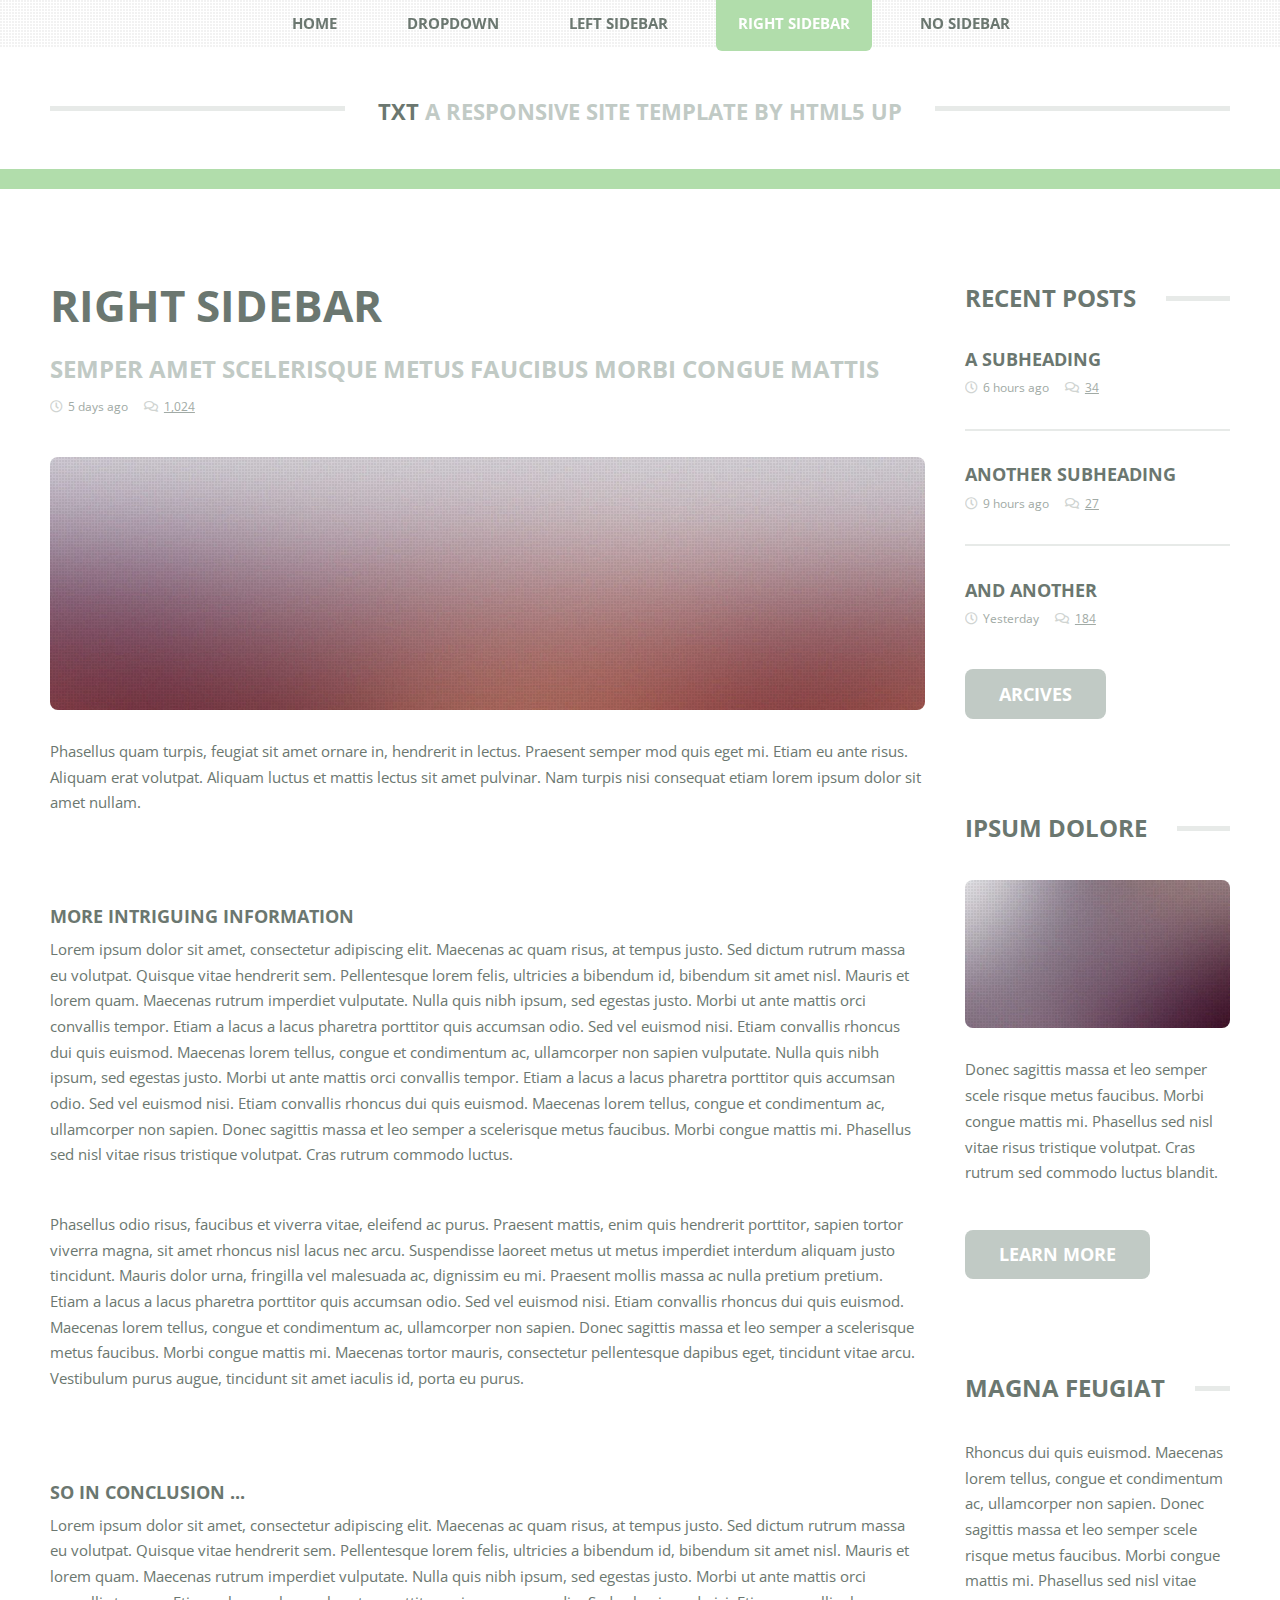
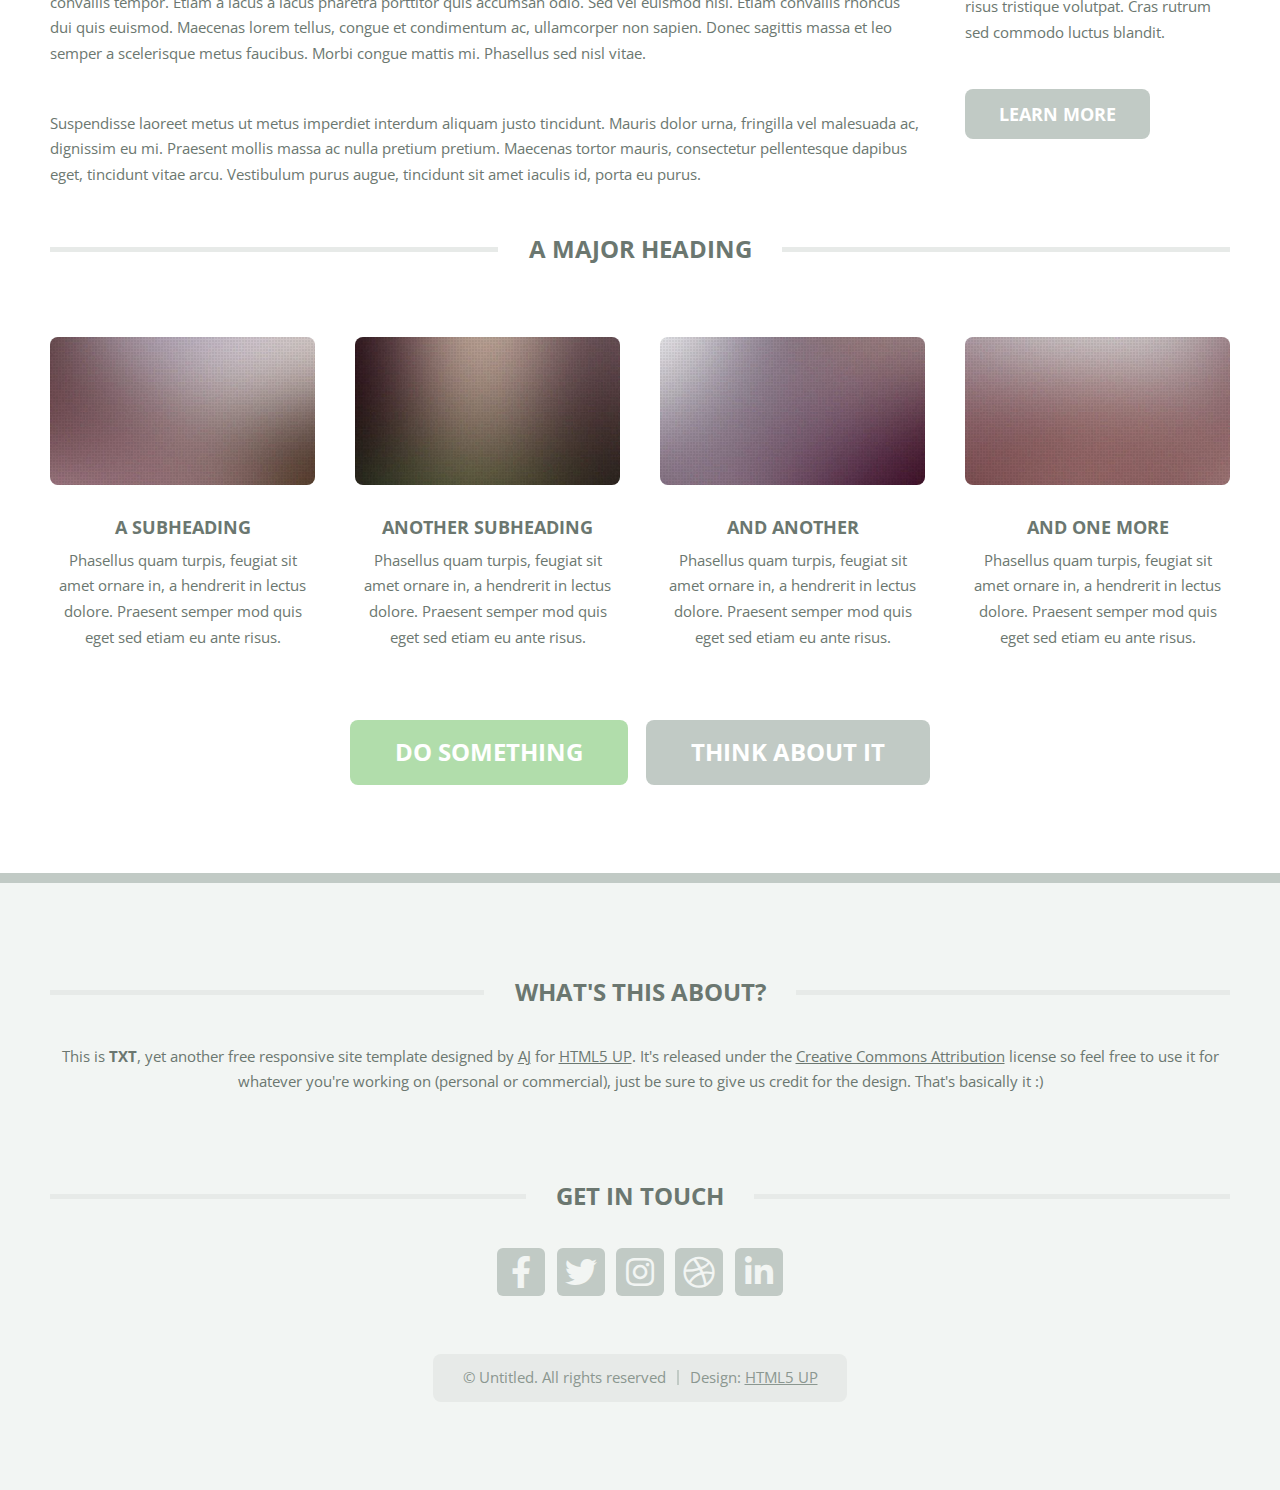
<file: right-sidebar.html>
<!DOCTYPE HTML>
<!--
	TXT by HTML5 UP
	html5up.net | @ajlkn
	Free for personal and commercial use under the CCA 3.0 license (html5up.net/license)
-->
<html>
	<head>
		<title>Right Sidebar - TXT by HTML5 UP</title>
		<meta charset="utf-8" />
		<meta name="viewport" content="width=device-width, initial-scale=1, user-scalable=no" />
		<link rel="stylesheet" href="assets/css/main.css" />
	</head>
	<body class="is-preload">
		<div id="page-wrapper">

			<!-- Header -->
				<header id="header">
					<div class="logo container">
						<div>
							<h1><a href="index.html" id="logo">TXT</a></h1>
							<p>A responsive site template by HTML5 UP</p>
						</div>
					</div>
				</header>

			<!-- Nav -->
				<nav id="nav">
					<ul>
						<li><a href="index.html">Home</a></li>
						<li>
							<a href="#">Dropdown</a>
							<ul>
								<li><a href="#">Lorem ipsum dolor</a></li>
								<li><a href="#">Magna phasellus</a></li>
								<li>
									<a href="#">Phasellus consequat</a>
									<ul>
										<li><a href="#">Lorem ipsum dolor</a></li>
										<li><a href="#">Phasellus consequat</a></li>
										<li><a href="#">Magna phasellus</a></li>
										<li><a href="#">Etiam dolore nisl</a></li>
									</ul>
								</li>
								<li><a href="#">Veroeros feugiat</a></li>
							</ul>
						</li>
						<li><a href="left-sidebar.html">Left Sidebar</a></li>
						<li class="current"><a href="right-sidebar.html">Right Sidebar</a></li>
						<li><a href="no-sidebar.html">No Sidebar</a></li>
					</ul>
				</nav>

			<!-- Main -->
				<section id="main">
					<div class="container">
						<div class="row">
							<div class="col-9 col-12-medium">
								<div class="content">

									<!-- Content -->

										<article class="box page-content">

											<header>
												<h2>Right Sidebar</h2>
												<p>Semper amet scelerisque metus faucibus morbi congue mattis</p>
												<ul class="meta">
													<li class="icon fa-clock">5 days ago</li>
													<li class="icon fa-comments"><a href="#">1,024</a></li>
												</ul>
											</header>

											<section>
												<span class="image featured"><img src="images/pic05.jpg" alt="" /></span>
												<p>
													Phasellus quam turpis, feugiat sit amet ornare in, hendrerit in lectus.
													Praesent semper mod quis eget mi. Etiam eu ante risus. Aliquam erat volutpat.
													Aliquam luctus et mattis lectus sit amet pulvinar. Nam turpis nisi
													consequat etiam lorem ipsum dolor sit amet nullam.
												</p>
											</section>

											<section>
												<h3>More intriguing information</h3>
												<p>
													Lorem ipsum dolor sit amet, consectetur adipiscing elit. Maecenas ac quam risus, at tempus
													justo. Sed dictum rutrum massa eu volutpat. Quisque vitae hendrerit sem. Pellentesque lorem felis,
													ultricies a bibendum id, bibendum sit amet nisl. Mauris et lorem quam. Maecenas rutrum imperdiet
													vulputate. Nulla quis nibh ipsum, sed egestas justo. Morbi ut ante mattis orci convallis tempor.
													Etiam a lacus a lacus pharetra porttitor quis accumsan odio. Sed vel euismod nisi. Etiam convallis
													rhoncus dui quis euismod. Maecenas lorem tellus, congue et condimentum ac, ullamcorper non sapien
													vulputate. Nulla quis nibh ipsum, sed egestas justo. Morbi ut ante mattis orci convallis tempor.
													Etiam a lacus a lacus pharetra porttitor quis accumsan odio. Sed vel euismod nisi. Etiam convallis
													rhoncus dui quis euismod. Maecenas lorem tellus, congue et condimentum ac, ullamcorper non sapien.
													Donec sagittis massa et leo semper a scelerisque metus faucibus. Morbi congue mattis mi.
													Phasellus sed nisl vitae risus tristique volutpat. Cras rutrum commodo luctus.
												</p>
												<p>
													Phasellus odio risus, faucibus et viverra vitae, eleifend ac purus. Praesent mattis, enim
													quis hendrerit porttitor, sapien tortor viverra magna, sit amet rhoncus nisl lacus nec arcu.
													Suspendisse laoreet metus ut metus imperdiet interdum aliquam justo tincidunt. Mauris dolor urna,
													fringilla vel malesuada ac, dignissim eu mi. Praesent mollis massa ac nulla pretium pretium.
													Etiam a lacus a lacus pharetra porttitor quis accumsan odio. Sed vel euismod nisi. Etiam convallis
													rhoncus dui quis euismod. Maecenas lorem tellus, congue et condimentum ac, ullamcorper non sapien.
													Donec sagittis massa et leo semper a scelerisque metus faucibus. Morbi congue mattis mi.
													Maecenas tortor mauris, consectetur pellentesque dapibus eget, tincidunt vitae arcu.
													Vestibulum purus augue, tincidunt sit amet iaculis id, porta eu purus.
												</p>
											</section>

											<section>
												<h3>So in conclusion ...</h3>
												<p>
													Lorem ipsum dolor sit amet, consectetur adipiscing elit. Maecenas ac quam risus, at tempus
													justo. Sed dictum rutrum massa eu volutpat. Quisque vitae hendrerit sem. Pellentesque lorem felis,
													ultricies a bibendum id, bibendum sit amet nisl. Mauris et lorem quam. Maecenas rutrum imperdiet
													vulputate. Nulla quis nibh ipsum, sed egestas justo. Morbi ut ante mattis orci convallis tempor.
													Etiam a lacus a lacus pharetra porttitor quis accumsan odio. Sed vel euismod nisi. Etiam convallis
													rhoncus dui quis euismod. Maecenas lorem tellus, congue et condimentum ac, ullamcorper non sapien.
													Donec sagittis massa et leo semper a scelerisque metus faucibus. Morbi congue mattis mi.
													Phasellus sed nisl vitae.
												</p>
												<p>
													Suspendisse laoreet metus ut metus imperdiet interdum aliquam justo tincidunt. Mauris dolor urna,
													fringilla vel malesuada ac, dignissim eu mi. Praesent mollis massa ac nulla pretium pretium.
													Maecenas tortor mauris, consectetur pellentesque dapibus eget, tincidunt vitae arcu.
													Vestibulum purus augue, tincidunt sit amet iaculis id, porta eu purus.
												</p>
											</section>

										</article>

								</div>
							</div>
							<div class="col-3 col-12-medium">
								<div class="sidebar">

									<!-- Sidebar -->

										<!-- Recent Posts -->
											<section>
												<h2 class="major"><span>Recent Posts</span></h2>
												<ul class="divided">
													<li>
														<article class="box post-summary">
															<h3><a href="#">A Subheading</a></h3>
															<ul class="meta">
																<li class="icon fa-clock">6 hours ago</li>
																<li class="icon fa-comments"><a href="#">34</a></li>
															</ul>
														</article>
													</li>
													<li>
														<article class="box post-summary">
															<h3><a href="#">Another Subheading</a></h3>
															<ul class="meta">
																<li class="icon fa-clock">9 hours ago</li>
																<li class="icon fa-comments"><a href="#">27</a></li>
															</ul>
														</article>
													</li>
													<li>
														<article class="box post-summary">
															<h3><a href="#">And Another</a></h3>
															<ul class="meta">
																<li class="icon fa-clock">Yesterday</li>
																<li class="icon fa-comments"><a href="#">184</a></li>
															</ul>
														</article>
													</li>
												</ul>
												<a href="#" class="button alt">Arcives</a>
											</section>

										<!-- Something -->
											<section>
												<h2 class="major"><span>Ipsum Dolore</span></h2>
												<a href="#" class="image featured"><img src="images/pic03.jpg" alt="" /></a>
												<p>
													Donec sagittis massa et leo semper scele risque metus faucibus. Morbi congue mattis mi.
													Phasellus sed nisl vitae risus tristique volutpat. Cras rutrum sed commodo luctus blandit.
												</p>
												<a href="#" class="button alt">Learn more</a>
											</section>

										<!-- Something -->
											<section>
												<h2 class="major"><span>Magna Feugiat</span></h2>
												<p>
													Rhoncus dui quis euismod. Maecenas lorem tellus, congue et condimentum ac, ullamcorper non sapien.
													Donec sagittis massa et leo semper scele risque metus faucibus. Morbi congue mattis mi.
													Phasellus sed nisl vitae risus tristique volutpat. Cras rutrum sed commodo luctus blandit.
												</p>
												<a href="#" class="button alt">Learn more</a>
											</section>

								</div>
							</div>
							<div class="col-12">

								<!-- Features -->
									<section class="box features">
										<h2 class="major"><span>A Major Heading</span></h2>
										<div>
											<div class="row">
												<div class="col-3 col-6-medium col-12-small">

													<!-- Feature -->
														<section class="box feature">
															<a href="#" class="image featured"><img src="images/pic01.jpg" alt="" /></a>
															<h3><a href="#">A Subheading</a></h3>
															<p>
																Phasellus quam turpis, feugiat sit amet ornare in, a hendrerit in
																lectus dolore. Praesent semper mod quis eget sed etiam eu ante risus.
															</p>
														</section>

												</div>
												<div class="col-3 col-6-medium col-12-small">

													<!-- Feature -->
														<section class="box feature">
															<a href="#" class="image featured"><img src="images/pic02.jpg" alt="" /></a>
															<h3><a href="#">Another Subheading</a></h3>
															<p>
																Phasellus quam turpis, feugiat sit amet ornare in, a hendrerit in
																lectus dolore. Praesent semper mod quis eget sed etiam eu ante risus.
															</p>
														</section>

												</div>
												<div class="col-3 col-6-medium col-12-small">

													<!-- Feature -->
														<section class="box feature">
															<a href="#" class="image featured"><img src="images/pic03.jpg" alt="" /></a>
															<h3><a href="#">And Another</a></h3>
															<p>
																Phasellus quam turpis, feugiat sit amet ornare in, a hendrerit in
																lectus dolore. Praesent semper mod quis eget sed etiam eu ante risus.
															</p>
														</section>

												</div>
												<div class="col-3 col-6-medium col-12-small">

													<!-- Feature -->
														<section class="box feature">
															<a href="#" class="image featured"><img src="images/pic04.jpg" alt="" /></a>
															<h3><a href="#">And One More</a></h3>
															<p>
																Phasellus quam turpis, feugiat sit amet ornare in, a hendrerit in
																lectus dolore. Praesent semper mod quis eget sed etiam eu ante risus.
															</p>
														</section>

												</div>
												<div class="col-12">
													<ul class="actions">
														<li><a href="#" class="button large">Do Something</a></li>
														<li><a href="#" class="button alt large">Think About It</a></li>
													</ul>
												</div>
											</div>
										</div>
									</section>

							</div>
						</div>
					</div>
				</section>

			<!-- Footer -->
				<footer id="footer">
					<div class="container">
						<div class="row gtr-200">
							<div class="col-12">

								<!-- About -->
									<section>
										<h2 class="major"><span>What's this about?</span></h2>
										<p>
											This is <strong>TXT</strong>, yet another free responsive site template designed by
											<a href="http://twitter.com/ajlkn">AJ</a> for <a href="http://html5up.net">HTML5 UP</a>. It's released under the
											<a href="http://html5up.net/license/">Creative Commons Attribution</a> license so feel free to use it for
											whatever you're working on (personal or commercial), just be sure to give us credit for the design.
											That's basically it :)
										</p>
									</section>

							</div>
							<div class="col-12">

								<!-- Contact -->
									<section>
										<h2 class="major"><span>Get in touch</span></h2>
										<ul class="contact">
											<li><a class="icon brands fa-facebook-f" href="#"><span class="label">Facebook</span></a></li>
											<li><a class="icon brands fa-twitter" href="#"><span class="label">Twitter</span></a></li>
											<li><a class="icon brands fa-instagram" href="#"><span class="label">Instagram</span></a></li>
											<li><a class="icon brands fa-dribbble" href="#"><span class="label">Dribbble</span></a></li>
											<li><a class="icon brands fa-linkedin-in" href="#"><span class="label">LinkedIn</span></a></li>
										</ul>
									</section>

							</div>
						</div>

						<!-- Copyright -->
							<div id="copyright">
								<ul class="menu">
									<li>&copy; Untitled. All rights reserved</li><li>Design: <a href="http://html5up.net">HTML5 UP</a></li>
								</ul>
							</div>

					</div>
				</footer>

		</div>

		<!-- Scripts -->
			<script src="assets/js/jquery.min.js"></script>
			<script src="assets/js/jquery.dropotron.min.js"></script>
			<script src="assets/js/jquery.scrolly.min.js"></script>
			<script src="assets/js/browser.min.js"></script>
			<script src="assets/js/breakpoints.min.js"></script>
			<script src="assets/js/util.js"></script>
			<script src="assets/js/main.js"></script>

	</body>
</html>
</file>
<file: assets/css/main.css>
@import url("fontawesome-all.min.css");
@import url("https://fonts.googleapis.com/css?family=Open+Sans:400,400italic,700,700italic|Open+Sans+Condensed:700");

/*
	TXT by HTML5 UP
	html5up.net | @ajlkn
	Free for personal and commercial use under the CCA 3.0 license (html5up.net/license)
*/

html, body, div, span, applet, object,
iframe, h1, h2, h3, h4, h5, h6, p, blockquote,
pre, a, abbr, acronym, address, big, cite,
code, del, dfn, em, img, ins, kbd, q, s, samp,
small, strike, strong, sub, sup, tt, var, b,
u, i, center, dl, dt, dd, ol, ul, li, fieldset,
form, label, legend, table, caption, tbody,
tfoot, thead, tr, th, td, article, aside,
canvas, details, embed, figure, figcaption,
footer, header, hgroup, menu, nav, output, ruby,
section, summary, time, mark, audio, video {
	margin: 0;
	padding: 0;
	border: 0;
	font-size: 100%;
	font: inherit;
	vertical-align: baseline;}

article, aside, details, figcaption, figure,
footer, header, hgroup, menu, nav, section {
	display: block;}

body {
	line-height: 1;
}

ol, ul {
	list-style: none;
}

blockquote, q {
	quotes: none;
}

	blockquote:before, blockquote:after, q:before, q:after {
		content: '';
		content: none;
	}

table {
	border-collapse: collapse;
	border-spacing: 0;
}

body {
	-webkit-text-size-adjust: none;
}

mark {
	background-color: transparent;
	color: inherit;
}

input::-moz-focus-inner {
	border: 0;
	padding: 0;
}

input, select, textarea {
	-moz-appearance: none;
	-webkit-appearance: none;
	-ms-appearance: none;
	appearance: none;
}

/* Basic */

	html {
		box-sizing: border-box;
	}

	*, *:before, *:after {
		box-sizing: inherit;
	}

	body {
		background: #f2f5f3;
	}

		body.is-preload *, body.is-preload *:before, body.is-preload *:after {
			-moz-animation: none !important;
			-webkit-animation: none !important;
			-ms-animation: none !important;
			animation: none !important;
			-moz-transition: none !important;
			-webkit-transition: none !important;
			-ms-transition: none !important;
			transition: none !important;
		}

	body, input, textarea, select {
		font-family: 'Open Sans', sans-serif;
		font-weight: 400;
		color: #6b7770;
		font-size: 13pt;
		line-height: 2em;
	}

	h1, h2, h3, h4, h5, h6 {
		font-family: 'Open Sans Condensed', sans-serif;
		font-weight: 700;
		text-transform: uppercase;
		color: #6b7770;
		margin: 0 0 0.5em 0;
		line-height: 1.3;
	}

	h1 a, h2 a, h3 a, h4 a, h5 a, h6 a {
		text-decoration: none;
		color: inherit;
	}

	h2 {
		font-size: 1.65em;
	}

		h2.major {
			position: relative;
			border-top: solid 5px #e7eae8;
			font-size: 1.65em;
			text-align: center;
			margin: 0 0 3em 0;
			top: 0.775em;
		}

			h2.major span {
				background: #fff;
				position: relative;
				display: inline-block;
				top: -0.775em;
				padding: 0 1.25em 0 1.25em;
			}

	h3, h4 {
		font-size: 1.25em;
	}

	a {
		color: #006376;
		text-decoration: underline;
	}

		a:hover {
			text-decoration: none;
		}

	b, strong {
		font-weight: 700;
		color: #6b7770;
	}

	i, em {
		font-style: italic;
	}

	br.clear {
		clear: both;
	}

	sub {
		position: relative;
		top: 0.5em;
		font-size: 0.8em;
	}

	sup {
		position: relative;
		top: -0.5em;
		font-size: 0.8em;
	}

	hr {
		border: 0;
		border-top: solid 2px #E7EAE8;
		margin: 0 0 3em 0;
	}

	blockquote {
		border-left: solid 5px #E7EAE8;
		padding: 1em 0 1em 1.5em;
		font-style: italic;
	}

	p, ul, ol, dl, table {
		margin-bottom: 3em;
	}

/* Section/Article */

	section, article {
		margin-bottom: 6em;
	}

		section > :last-child, section:last-child, article > :last-child, article:last-child {
			margin-bottom: 0;
		}

	header > p {
		display: block;
		font-family: 'Open Sans Condensed', sans-serif;
		font-weight: 700;
		text-transform: uppercase;
		color: #c1cac5;
	}

/* Container */

	.container {
		margin: 0 auto;
		max-width: 100%;
		width: 64em;
	}

		@media screen and (max-width: 1680px) {

			.container {
				width: 75em;
			}

		}

		@media screen and (max-width: 1280px) {

			.container {
				width: calc(100% - 100px);
			}

		}

		@media screen and (max-width: 980px) {

			.container {
				width: calc(100% - 100px);
			}

		}

		@media screen and (max-width: 736px) {

			.container {
				width: calc(100% - 40px);
			}

		}

		@media screen and (max-width: 360px) {

			.container {
				width: calc(100% - 30px);
			}

		}

/* Row */

	.row {
		display: flex;
		flex-wrap: wrap;
		box-sizing: border-box;
		align-items: stretch;
	}

		.row > * {
			box-sizing: border-box;
		}

		.row.gtr-uniform > * > :last-child {
			margin-bottom: 0;
		}

		.row.aln-left {
			justify-content: flex-start;
		}

		.row.aln-center {
			justify-content: center;
		}

		.row.aln-right {
			justify-content: flex-end;
		}

		.row.aln-top {
			align-items: flex-start;
		}

		.row.aln-middle {
			align-items: center;
		}

		.row.aln-bottom {
			align-items: flex-end;
		}

		.row > .imp {
			order: -1;
		}

		.row > .col-1 {
			width: 8.33333%;
		}

		.row > .off-1 {
			margin-left: 8.33333%;
		}

		.row > .col-2 {
			width: 16.66667%;
		}

		.row > .off-2 {
			margin-left: 16.66667%;
		}

		.row > .col-3 {
			width: 25%;
		}

		.row > .off-3 {
			margin-left: 25%;
		}

		.row > .col-4 {
			width: 33.33333%;
		}

		.row > .off-4 {
			margin-left: 33.33333%;
		}

		.row > .col-5 {
			width: 41.66667%;
		}

		.row > .off-5 {
			margin-left: 41.66667%;
		}

		.row > .col-6 {
			width: 50%;
		}

		.row > .off-6 {
			margin-left: 50%;
		}

		.row > .col-7 {
			width: 58.33333%;
		}

		.row > .off-7 {
			margin-left: 58.33333%;
		}

		.row > .col-8 {
			width: 66.66667%;
		}

		.row > .off-8 {
			margin-left: 66.66667%;
		}

		.row > .col-9 {
			width: 75%;
		}

		.row > .off-9 {
			margin-left: 75%;
		}

		.row > .col-10 {
			width: 83.33333%;
		}

		.row > .off-10 {
			margin-left: 83.33333%;
		}

		.row > .col-11 {
			width: 91.66667%;
		}

		.row > .off-11 {
			margin-left: 91.66667%;
		}

		.row > .col-12 {
			width: 100%;
		}

		.row > .off-12 {
			margin-left: 100%;
		}

		.row.gtr-0 {
			margin-top: 0px;
			margin-left: 0px;
		}

			.row.gtr-0 > * {
				padding: 0px 0 0 0px;
			}

			.row.gtr-0.gtr-uniform {
				margin-top: 0px;
			}

				.row.gtr-0.gtr-uniform > * {
					padding-top: 0px;
				}

		.row.gtr-25 {
			margin-top: -12.5px;
			margin-left: -12.5px;
		}

			.row.gtr-25 > * {
				padding: 12.5px 0 0 12.5px;
			}

			.row.gtr-25.gtr-uniform {
				margin-top: -12.5px;
			}

				.row.gtr-25.gtr-uniform > * {
					padding-top: 12.5px;
				}

		.row.gtr-50 {
			margin-top: -25px;
			margin-left: -25px;
		}

			.row.gtr-50 > * {
				padding: 25px 0 0 25px;
			}

			.row.gtr-50.gtr-uniform {
				margin-top: -25px;
			}

				.row.gtr-50.gtr-uniform > * {
					padding-top: 25px;
				}

		.row {
			margin-top: -50px;
			margin-left: -50px;
		}

			.row > * {
				padding: 50px 0 0 50px;
			}

			.row.gtr-uniform {
				margin-top: -50px;
			}

				.row.gtr-uniform > * {
					padding-top: 50px;
				}

		.row.gtr-150 {
			margin-top: -75px;
			margin-left: -75px;
		}

			.row.gtr-150 > * {
				padding: 75px 0 0 75px;
			}

			.row.gtr-150.gtr-uniform {
				margin-top: -75px;
			}

				.row.gtr-150.gtr-uniform > * {
					padding-top: 75px;
				}

		.row.gtr-200 {
			margin-top: -100px;
			margin-left: -100px;
		}

			.row.gtr-200 > * {
				padding: 100px 0 0 100px;
			}

			.row.gtr-200.gtr-uniform {
				margin-top: -100px;
			}

				.row.gtr-200.gtr-uniform > * {
					padding-top: 100px;
				}

		@media screen and (max-width: 1680px) {

			.row {
				display: flex;
				flex-wrap: wrap;
				box-sizing: border-box;
				align-items: stretch;
			}

				.row > * {
					box-sizing: border-box;
				}

				.row.gtr-uniform > * > :last-child {
					margin-bottom: 0;
				}

				.row.aln-left {
					justify-content: flex-start;
				}

				.row.aln-center {
					justify-content: center;
				}

				.row.aln-right {
					justify-content: flex-end;
				}

				.row.aln-top {
					align-items: flex-start;
				}

				.row.aln-middle {
					align-items: center;
				}

				.row.aln-bottom {
					align-items: flex-end;
				}

				.row > .imp-xlarge {
					order: -1;
				}

				.row > .col-1-xlarge {
					width: 8.33333%;
				}

				.row > .off-1-xlarge {
					margin-left: 8.33333%;
				}

				.row > .col-2-xlarge {
					width: 16.66667%;
				}

				.row > .off-2-xlarge {
					margin-left: 16.66667%;
				}

				.row > .col-3-xlarge {
					width: 25%;
				}

				.row > .off-3-xlarge {
					margin-left: 25%;
				}

				.row > .col-4-xlarge {
					width: 33.33333%;
				}

				.row > .off-4-xlarge {
					margin-left: 33.33333%;
				}

				.row > .col-5-xlarge {
					width: 41.66667%;
				}

				.row > .off-5-xlarge {
					margin-left: 41.66667%;
				}

				.row > .col-6-xlarge {
					width: 50%;
				}

				.row > .off-6-xlarge {
					margin-left: 50%;
				}

				.row > .col-7-xlarge {
					width: 58.33333%;
				}

				.row > .off-7-xlarge {
					margin-left: 58.33333%;
				}

				.row > .col-8-xlarge {
					width: 66.66667%;
				}

				.row > .off-8-xlarge {
					margin-left: 66.66667%;
				}

				.row > .col-9-xlarge {
					width: 75%;
				}

				.row > .off-9-xlarge {
					margin-left: 75%;
				}

				.row > .col-10-xlarge {
					width: 83.33333%;
				}

				.row > .off-10-xlarge {
					margin-left: 83.33333%;
				}

				.row > .col-11-xlarge {
					width: 91.66667%;
				}

				.row > .off-11-xlarge {
					margin-left: 91.66667%;
				}

				.row > .col-12-xlarge {
					width: 100%;
				}

				.row > .off-12-xlarge {
					margin-left: 100%;
				}

				.row.gtr-0 {
					margin-top: 0px;
					margin-left: 0px;
				}

					.row.gtr-0 > * {
						padding: 0px 0 0 0px;
					}

					.row.gtr-0.gtr-uniform {
						margin-top: 0px;
					}

						.row.gtr-0.gtr-uniform > * {
							padding-top: 0px;
						}

				.row.gtr-25 {
					margin-top: -12.5px;
					margin-left: -12.5px;
				}

					.row.gtr-25 > * {
						padding: 12.5px 0 0 12.5px;
					}

					.row.gtr-25.gtr-uniform {
						margin-top: -12.5px;
					}

						.row.gtr-25.gtr-uniform > * {
							padding-top: 12.5px;
						}

				.row.gtr-50 {
					margin-top: -25px;
					margin-left: -25px;
				}

					.row.gtr-50 > * {
						padding: 25px 0 0 25px;
					}

					.row.gtr-50.gtr-uniform {
						margin-top: -25px;
					}

						.row.gtr-50.gtr-uniform > * {
							padding-top: 25px;
						}

				.row {
					margin-top: -50px;
					margin-left: -50px;
				}

					.row > * {
						padding: 50px 0 0 50px;
					}

					.row.gtr-uniform {
						margin-top: -50px;
					}

						.row.gtr-uniform > * {
							padding-top: 50px;
						}

				.row.gtr-150 {
					margin-top: -75px;
					margin-left: -75px;
				}

					.row.gtr-150 > * {
						padding: 75px 0 0 75px;
					}

					.row.gtr-150.gtr-uniform {
						margin-top: -75px;
					}

						.row.gtr-150.gtr-uniform > * {
							padding-top: 75px;
						}

				.row.gtr-200 {
					margin-top: -100px;
					margin-left: -100px;
				}

					.row.gtr-200 > * {
						padding: 100px 0 0 100px;
					}

					.row.gtr-200.gtr-uniform {
						margin-top: -100px;
					}

						.row.gtr-200.gtr-uniform > * {
							padding-top: 100px;
						}

		}

		@media screen and (max-width: 1280px) {

			.row {
				display: flex;
				flex-wrap: wrap;
				box-sizing: border-box;
				align-items: stretch;
			}

				.row > * {
					box-sizing: border-box;
				}

				.row.gtr-uniform > * > :last-child {
					margin-bottom: 0;
				}

				.row.aln-left {
					justify-content: flex-start;
				}

				.row.aln-center {
					justify-content: center;
				}

				.row.aln-right {
					justify-content: flex-end;
				}

				.row.aln-top {
					align-items: flex-start;
				}

				.row.aln-middle {
					align-items: center;
				}

				.row.aln-bottom {
					align-items: flex-end;
				}

				.row > .imp-large {
					order: -1;
				}

				.row > .col-1-large {
					width: 8.33333%;
				}

				.row > .off-1-large {
					margin-left: 8.33333%;
				}

				.row > .col-2-large {
					width: 16.66667%;
				}

				.row > .off-2-large {
					margin-left: 16.66667%;
				}

				.row > .col-3-large {
					width: 25%;
				}

				.row > .off-3-large {
					margin-left: 25%;
				}

				.row > .col-4-large {
					width: 33.33333%;
				}

				.row > .off-4-large {
					margin-left: 33.33333%;
				}

				.row > .col-5-large {
					width: 41.66667%;
				}

				.row > .off-5-large {
					margin-left: 41.66667%;
				}

				.row > .col-6-large {
					width: 50%;
				}

				.row > .off-6-large {
					margin-left: 50%;
				}

				.row > .col-7-large {
					width: 58.33333%;
				}

				.row > .off-7-large {
					margin-left: 58.33333%;
				}

				.row > .col-8-large {
					width: 66.66667%;
				}

				.row > .off-8-large {
					margin-left: 66.66667%;
				}

				.row > .col-9-large {
					width: 75%;
				}

				.row > .off-9-large {
					margin-left: 75%;
				}

				.row > .col-10-large {
					width: 83.33333%;
				}

				.row > .off-10-large {
					margin-left: 83.33333%;
				}

				.row > .col-11-large {
					width: 91.66667%;
				}

				.row > .off-11-large {
					margin-left: 91.66667%;
				}

				.row > .col-12-large {
					width: 100%;
				}

				.row > .off-12-large {
					margin-left: 100%;
				}

				.row.gtr-0 {
					margin-top: 0px;
					margin-left: 0px;
				}

					.row.gtr-0 > * {
						padding: 0px 0 0 0px;
					}

					.row.gtr-0.gtr-uniform {
						margin-top: 0px;
					}

						.row.gtr-0.gtr-uniform > * {
							padding-top: 0px;
						}

				.row.gtr-25 {
					margin-top: -10px;
					margin-left: -10px;
				}

					.row.gtr-25 > * {
						padding: 10px 0 0 10px;
					}

					.row.gtr-25.gtr-uniform {
						margin-top: -10px;
					}

						.row.gtr-25.gtr-uniform > * {
							padding-top: 10px;
						}

				.row.gtr-50 {
					margin-top: -20px;
					margin-left: -20px;
				}

					.row.gtr-50 > * {
						padding: 20px 0 0 20px;
					}

					.row.gtr-50.gtr-uniform {
						margin-top: -20px;
					}

						.row.gtr-50.gtr-uniform > * {
							padding-top: 20px;
						}

				.row {
					margin-top: -40px;
					margin-left: -40px;
				}

					.row > * {
						padding: 40px 0 0 40px;
					}

					.row.gtr-uniform {
						margin-top: -40px;
					}

						.row.gtr-uniform > * {
							padding-top: 40px;
						}

				.row.gtr-150 {
					margin-top: -60px;
					margin-left: -60px;
				}

					.row.gtr-150 > * {
						padding: 60px 0 0 60px;
					}

					.row.gtr-150.gtr-uniform {
						margin-top: -60px;
					}

						.row.gtr-150.gtr-uniform > * {
							padding-top: 60px;
						}

				.row.gtr-200 {
					margin-top: -80px;
					margin-left: -80px;
				}

					.row.gtr-200 > * {
						padding: 80px 0 0 80px;
					}

					.row.gtr-200.gtr-uniform {
						margin-top: -80px;
					}

						.row.gtr-200.gtr-uniform > * {
							padding-top: 80px;
						}

		}

		@media screen and (max-width: 980px) {

			.row {
				display: flex;
				flex-wrap: wrap;
				box-sizing: border-box;
				align-items: stretch;
			}

				.row > * {
					box-sizing: border-box;
				}

				.row.gtr-uniform > * > :last-child {
					margin-bottom: 0;
				}

				.row.aln-left {
					justify-content: flex-start;
				}

				.row.aln-center {
					justify-content: center;
				}

				.row.aln-right {
					justify-content: flex-end;
				}

				.row.aln-top {
					align-items: flex-start;
				}

				.row.aln-middle {
					align-items: center;
				}

				.row.aln-bottom {
					align-items: flex-end;
				}

				.row > .imp-medium {
					order: -1;
				}

				.row > .col-1-medium {
					width: 8.33333%;
				}

				.row > .off-1-medium {
					margin-left: 8.33333%;
				}

				.row > .col-2-medium {
					width: 16.66667%;
				}

				.row > .off-2-medium {
					margin-left: 16.66667%;
				}

				.row > .col-3-medium {
					width: 25%;
				}

				.row > .off-3-medium {
					margin-left: 25%;
				}

				.row > .col-4-medium {
					width: 33.33333%;
				}

				.row > .off-4-medium {
					margin-left: 33.33333%;
				}

				.row > .col-5-medium {
					width: 41.66667%;
				}

				.row > .off-5-medium {
					margin-left: 41.66667%;
				}

				.row > .col-6-medium {
					width: 50%;
				}

				.row > .off-6-medium {
					margin-left: 50%;
				}

				.row > .col-7-medium {
					width: 58.33333%;
				}

				.row > .off-7-medium {
					margin-left: 58.33333%;
				}

				.row > .col-8-medium {
					width: 66.66667%;
				}

				.row > .off-8-medium {
					margin-left: 66.66667%;
				}

				.row > .col-9-medium {
					width: 75%;
				}

				.row > .off-9-medium {
					margin-left: 75%;
				}

				.row > .col-10-medium {
					width: 83.33333%;
				}

				.row > .off-10-medium {
					margin-left: 83.33333%;
				}

				.row > .col-11-medium {
					width: 91.66667%;
				}

				.row > .off-11-medium {
					margin-left: 91.66667%;
				}

				.row > .col-12-medium {
					width: 100%;
				}

				.row > .off-12-medium {
					margin-left: 100%;
				}

				.row.gtr-0 {
					margin-top: 0px;
					margin-left: 0px;
				}

					.row.gtr-0 > * {
						padding: 0px 0 0 0px;
					}

					.row.gtr-0.gtr-uniform {
						margin-top: 0px;
					}

						.row.gtr-0.gtr-uniform > * {
							padding-top: 0px;
						}

				.row.gtr-25 {
					margin-top: -12.5px;
					margin-left: -12.5px;
				}

					.row.gtr-25 > * {
						padding: 12.5px 0 0 12.5px;
					}

					.row.gtr-25.gtr-uniform {
						margin-top: -12.5px;
					}

						.row.gtr-25.gtr-uniform > * {
							padding-top: 12.5px;
						}

				.row.gtr-50 {
					margin-top: -25px;
					margin-left: -25px;
				}

					.row.gtr-50 > * {
						padding: 25px 0 0 25px;
					}

					.row.gtr-50.gtr-uniform {
						margin-top: -25px;
					}

						.row.gtr-50.gtr-uniform > * {
							padding-top: 25px;
						}

				.row {
					margin-top: -50px;
					margin-left: -50px;
				}

					.row > * {
						padding: 50px 0 0 50px;
					}

					.row.gtr-uniform {
						margin-top: -50px;
					}

						.row.gtr-uniform > * {
							padding-top: 50px;
						}

				.row.gtr-150 {
					margin-top: -75px;
					margin-left: -75px;
				}

					.row.gtr-150 > * {
						padding: 75px 0 0 75px;
					}

					.row.gtr-150.gtr-uniform {
						margin-top: -75px;
					}

						.row.gtr-150.gtr-uniform > * {
							padding-top: 75px;
						}

				.row.gtr-200 {
					margin-top: -100px;
					margin-left: -100px;
				}

					.row.gtr-200 > * {
						padding: 100px 0 0 100px;
					}

					.row.gtr-200.gtr-uniform {
						margin-top: -100px;
					}

						.row.gtr-200.gtr-uniform > * {
							padding-top: 100px;
						}

		}

		@media screen and (max-width: 736px) {

			.row {
				display: flex;
				flex-wrap: wrap;
				box-sizing: border-box;
				align-items: stretch;
			}

				.row > * {
					box-sizing: border-box;
				}

				.row.gtr-uniform > * > :last-child {
					margin-bottom: 0;
				}

				.row.aln-left {
					justify-content: flex-start;
				}

				.row.aln-center {
					justify-content: center;
				}

				.row.aln-right {
					justify-content: flex-end;
				}

				.row.aln-top {
					align-items: flex-start;
				}

				.row.aln-middle {
					align-items: center;
				}

				.row.aln-bottom {
					align-items: flex-end;
				}

				.row > .imp-small {
					order: -1;
				}

				.row > .col-1-small {
					width: 8.33333%;
				}

				.row > .off-1-small {
					margin-left: 8.33333%;
				}

				.row > .col-2-small {
					width: 16.66667%;
				}

				.row > .off-2-small {
					margin-left: 16.66667%;
				}

				.row > .col-3-small {
					width: 25%;
				}

				.row > .off-3-small {
					margin-left: 25%;
				}

				.row > .col-4-small {
					width: 33.33333%;
				}

				.row > .off-4-small {
					margin-left: 33.33333%;
				}

				.row > .col-5-small {
					width: 41.66667%;
				}

				.row > .off-5-small {
					margin-left: 41.66667%;
				}

				.row > .col-6-small {
					width: 50%;
				}

				.row > .off-6-small {
					margin-left: 50%;
				}

				.row > .col-7-small {
					width: 58.33333%;
				}

				.row > .off-7-small {
					margin-left: 58.33333%;
				}

				.row > .col-8-small {
					width: 66.66667%;
				}

				.row > .off-8-small {
					margin-left: 66.66667%;
				}

				.row > .col-9-small {
					width: 75%;
				}

				.row > .off-9-small {
					margin-left: 75%;
				}

				.row > .col-10-small {
					width: 83.33333%;
				}

				.row > .off-10-small {
					margin-left: 83.33333%;
				}

				.row > .col-11-small {
					width: 91.66667%;
				}

				.row > .off-11-small {
					margin-left: 91.66667%;
				}

				.row > .col-12-small {
					width: 100%;
				}

				.row > .off-12-small {
					margin-left: 100%;
				}

				.row.gtr-0 {
					margin-top: 0px;
					margin-left: 0px;
				}

					.row.gtr-0 > * {
						padding: 0px 0 0 0px;
					}

					.row.gtr-0.gtr-uniform {
						margin-top: 0px;
					}

						.row.gtr-0.gtr-uniform > * {
							padding-top: 0px;
						}

				.row.gtr-25 {
					margin-top: -5px;
					margin-left: -5px;
				}

					.row.gtr-25 > * {
						padding: 5px 0 0 5px;
					}

					.row.gtr-25.gtr-uniform {
						margin-top: -5px;
					}

						.row.gtr-25.gtr-uniform > * {
							padding-top: 5px;
						}

				.row.gtr-50 {
					margin-top: -10px;
					margin-left: -10px;
				}

					.row.gtr-50 > * {
						padding: 10px 0 0 10px;
					}

					.row.gtr-50.gtr-uniform {
						margin-top: -10px;
					}

						.row.gtr-50.gtr-uniform > * {
							padding-top: 10px;
						}

				.row {
					margin-top: -20px;
					margin-left: -20px;
				}

					.row > * {
						padding: 20px 0 0 20px;
					}

					.row.gtr-uniform {
						margin-top: -20px;
					}

						.row.gtr-uniform > * {
							padding-top: 20px;
						}

				.row.gtr-150 {
					margin-top: -30px;
					margin-left: -30px;
				}

					.row.gtr-150 > * {
						padding: 30px 0 0 30px;
					}

					.row.gtr-150.gtr-uniform {
						margin-top: -30px;
					}

						.row.gtr-150.gtr-uniform > * {
							padding-top: 30px;
						}

				.row.gtr-200 {
					margin-top: -40px;
					margin-left: -40px;
				}

					.row.gtr-200 > * {
						padding: 40px 0 0 40px;
					}

					.row.gtr-200.gtr-uniform {
						margin-top: -40px;
					}

						.row.gtr-200.gtr-uniform > * {
							padding-top: 40px;
						}

		}

		@media screen and (max-width: 360px) {

			.row {
				display: flex;
				flex-wrap: wrap;
				box-sizing: border-box;
				align-items: stretch;
			}

				.row > * {
					box-sizing: border-box;
				}

				.row.gtr-uniform > * > :last-child {
					margin-bottom: 0;
				}

				.row.aln-left {
					justify-content: flex-start;
				}

				.row.aln-center {
					justify-content: center;
				}

				.row.aln-right {
					justify-content: flex-end;
				}

				.row.aln-top {
					align-items: flex-start;
				}

				.row.aln-middle {
					align-items: center;
				}

				.row.aln-bottom {
					align-items: flex-end;
				}

				.row > .imp-xsmall {
					order: -1;
				}

				.row > .col-1-xsmall {
					width: 8.33333%;
				}

				.row > .off-1-xsmall {
					margin-left: 8.33333%;
				}

				.row > .col-2-xsmall {
					width: 16.66667%;
				}

				.row > .off-2-xsmall {
					margin-left: 16.66667%;
				}

				.row > .col-3-xsmall {
					width: 25%;
				}

				.row > .off-3-xsmall {
					margin-left: 25%;
				}

				.row > .col-4-xsmall {
					width: 33.33333%;
				}

				.row > .off-4-xsmall {
					margin-left: 33.33333%;
				}

				.row > .col-5-xsmall {
					width: 41.66667%;
				}

				.row > .off-5-xsmall {
					margin-left: 41.66667%;
				}

				.row > .col-6-xsmall {
					width: 50%;
				}

				.row > .off-6-xsmall {
					margin-left: 50%;
				}

				.row > .col-7-xsmall {
					width: 58.33333%;
				}

				.row > .off-7-xsmall {
					margin-left: 58.33333%;
				}

				.row > .col-8-xsmall {
					width: 66.66667%;
				}

				.row > .off-8-xsmall {
					margin-left: 66.66667%;
				}

				.row > .col-9-xsmall {
					width: 75%;
				}

				.row > .off-9-xsmall {
					margin-left: 75%;
				}

				.row > .col-10-xsmall {
					width: 83.33333%;
				}

				.row > .off-10-xsmall {
					margin-left: 83.33333%;
				}

				.row > .col-11-xsmall {
					width: 91.66667%;
				}

				.row > .off-11-xsmall {
					margin-left: 91.66667%;
				}

				.row > .col-12-xsmall {
					width: 100%;
				}

				.row > .off-12-xsmall {
					margin-left: 100%;
				}

				.row.gtr-0 {
					margin-top: 0px;
					margin-left: 0px;
				}

					.row.gtr-0 > * {
						padding: 0px 0 0 0px;
					}

					.row.gtr-0.gtr-uniform {
						margin-top: 0px;
					}

						.row.gtr-0.gtr-uniform > * {
							padding-top: 0px;
						}

				.row.gtr-25 {
					margin-top: -3.75px;
					margin-left: -3.75px;
				}

					.row.gtr-25 > * {
						padding: 3.75px 0 0 3.75px;
					}

					.row.gtr-25.gtr-uniform {
						margin-top: -3.75px;
					}

						.row.gtr-25.gtr-uniform > * {
							padding-top: 3.75px;
						}

				.row.gtr-50 {
					margin-top: -7.5px;
					margin-left: -7.5px;
				}

					.row.gtr-50 > * {
						padding: 7.5px 0 0 7.5px;
					}

					.row.gtr-50.gtr-uniform {
						margin-top: -7.5px;
					}

						.row.gtr-50.gtr-uniform > * {
							padding-top: 7.5px;
						}

				.row {
					margin-top: -15px;
					margin-left: -15px;
				}

					.row > * {
						padding: 15px 0 0 15px;
					}

					.row.gtr-uniform {
						margin-top: -15px;
					}

						.row.gtr-uniform > * {
							padding-top: 15px;
						}

				.row.gtr-150 {
					margin-top: -22.5px;
					margin-left: -22.5px;
				}

					.row.gtr-150 > * {
						padding: 22.5px 0 0 22.5px;
					}

					.row.gtr-150.gtr-uniform {
						margin-top: -22.5px;
					}

						.row.gtr-150.gtr-uniform > * {
							padding-top: 22.5px;
						}

				.row.gtr-200 {
					margin-top: -30px;
					margin-left: -30px;
				}

					.row.gtr-200 > * {
						padding: 30px 0 0 30px;
					}

					.row.gtr-200.gtr-uniform {
						margin-top: -30px;
					}

						.row.gtr-200.gtr-uniform > * {
							padding-top: 30px;
						}

		}

/* Image */

	.image {
		position: relative;
		display: inline-block;
		border-radius: 8px;
	}

		.image img {
			display: block;
			width: 100%;
			border-radius: 8px;
		}

		.image:before {
			content: '';
			position: absolute;
			left: 0;
			top: 0;
			width: 100%;
			height: 100%;
			background: url("images/overlay.png");
			border-radius: 8px;
		}

		.image.fit {
			display: block;
			width: 100%;
		}

		.image.featured {
			display: block;
			width: 100%;
			margin: 0 0 2em 0;
		}

		.image.left {
			float: left;
			margin: 0 2em 2em 0;
		}

		.image.centered {
			display: block;
			margin: 0 0 2em 0;
		}

			.image.centered img {
				margin: 0 auto;
				width: auto;
			}

/* Button */

	input[type="button"],
	input[type="submit"],
	input[type="reset"],
	button,
	.button {
		-webkit-appearance: none;
		display: inline-block;
		font-family: 'Open Sans Condensed', sans-serif;
		font-weight: 700;
		text-transform: uppercase;
		text-decoration: none;
		background: #b1ddab;
		color: #fff;
		border: 0;
		line-height: 1em;
		border-radius: 8px;
		outline: 0;
		cursor: pointer;
		-moz-transition: background-color .2s ease-in-out;
		-webkit-transition: background-color .2s ease-in-out;
		-o-transition: background-color .2s ease-in-out;
		-ms-transition: background-color .2s ease-in-out;
		transition: background-color .2s ease-in-out;
		font-size: 1.25em;
		padding: 0.85em 1.85em;
		text-align: center;
	}

		input[type="button"]:hover,
		input[type="submit"]:hover,
		input[type="reset"]:hover,
		button:hover,
		.button:hover {
			background: #c1edbb;
		}

		input[type="button"]:active,
		input[type="submit"]:active,
		input[type="reset"]:active,
		button:active,
		.button:active {
			background: #a1cd9b;
		}

		input[type="button"].alt,
		input[type="submit"].alt,
		input[type="reset"].alt,
		button.alt,
		.button.alt {
			background: #c1cac5;
		}

			input[type="button"].alt:hover,
			input[type="submit"].alt:hover,
			input[type="reset"].alt:hover,
			button.alt:hover,
			.button.alt:hover {
				background: #ccd5d0;
			}

			input[type="button"].alt:active,
			input[type="submit"].alt:active,
			input[type="reset"].alt:active,
			button.alt:active,
			.button.alt:active {
				background: #b1bab5;
			}

		input[type="button"].large,
		input[type="submit"].large,
		input[type="reset"].large,
		button.large,
		.button.large {
			font-size: 1.65em;
		}

/* List */

	ul {
		list-style: disc;
		padding-left: 1em;
	}

		ul li {
			padding-left: 0.5em;
		}

	ol {
		list-style: decimal;
		padding-left: 1.25em;
	}

		ol li {
			padding-left: 0.25em;
		}

/* Divided */

	ul.divided {
		list-style: none;
		padding-left: 0;
	}

		ul.divided > li {
			border-top: solid 2px #e7eae8;
			padding-top: 2.35em;
			margin-top: 2.35em;
			padding-left: 0;
		}

			ul.divided > li:first-child {
				border-top: 0;
				padding-top: 0;
				margin-top: 0;
			}

/* Actions */

	ul.actions {
		list-style: none;
		padding-left: 0;
		text-align: center;
		margin: 2em 0 0 0;
	}

		ul.actions li {
			display: inline-block;
			margin: 0 0 0 1em;
			padding-left: 0;
		}

			ul.actions li:first-child {
				margin-left: 0;
			}

/* Contact */

	ul.contact {
		list-style: none;
		padding-left: 0;
		cursor: default;
	}

		ul.contact li {
			-moz-transition: top .15s ease-in-out;
			-webkit-transition: top .15s ease-in-out;
			-ms-transition: top .15s ease-in-out;
			transition: top .15s ease-in-out;
			position: relative;
			display: inline-block;
			margin: 0 0.25em 0 0.25em;
			top: 0;
			padding-left: 0;
		}

			ul.contact li a {
				-moz-transition: background-color .2s ease-in-out;
				-webkit-transition: background-color .2s ease-in-out;
				-ms-transition: background-color .2s ease-in-out;
				transition: background-color .2s ease-in-out;
				display: block;
				position: relative;
				width: 48px;
				height: 48px;
				border-radius: 6px;
				outline: 0;
				background: #c1cac5;
				text-align: center;
			}

				ul.contact li a:before {
					color: #f2f5f3;
					font-size: 32px;
					line-height: 48px;
				}

			ul.contact li:hover {
				top: -5px;
			}

				ul.contact li:hover a.fa-facebook {
					background-color: #3C5A98;
				}

				ul.contact li:hover a.fa-twitter {
					background-color: #2DAAE4;
				}

				ul.contact li:hover a.fa-dribbble {
					background-color: #C4376B;
				}

				ul.contact li:hover a.fa-linkedin {
					background-color: #006599;
				}

				ul.contact li:hover a.fa-instagram {
					background-color: #2E5E86;
				}

				ul.contact li:hover a.fa-google-plus {
					background-color: #DA2713;
				}

			ul.contact li:active {
				top: 0;
			}

/* Special */

	ul.special {
		list-style: none;
		padding-left: 0;
		cursor: default;
		position: relative;
		margin: -2em 0 4em -2em;
	}

		ul.special li {
			-moz-transition: top .15s ease-in-out;
			-webkit-transition: top .15s ease-in-out;
			-ms-transition: top .15s ease-in-out;
			transition: top .15s ease-in-out;
			position: relative;
			display: inline-block;
			top: 0;
			padding: 2em 0 0 2em;
		}

			ul.special li a {
				display: block;
				outline: 0;
			}

				ul.special li a:before {
					-moz-transition: background-color .2s ease-in-out;
					-webkit-transition: background-color .2s ease-in-out;
					-ms-transition: background-color .2s ease-in-out;
					transition: background-color .2s ease-in-out;
					display: block;
					text-align: center;
					background: #c1cac5;
					border-radius: 100%;
					width: 2.25em;
					height: 2.25em;
					line-height: 2.175em;
					font-size: 5em;
					color: #fff;
				}

			ul.special li:hover {
				top: -1em;
			}

				ul.special li:hover a:before {
					background: #b9d2ce;
				}

/* Meta */

	ul.meta {
		font-size: 0.85em;
		color: #a1aaa5;
		list-style: none;
		padding-left: 0;
	}

		ul.meta li {
			position: relative;
			display: inline-block;
			margin-left: 1em;
			padding-left: 0;
		}

			ul.meta li a {
				color: inherit;
				outline: 0;
			}

			ul.meta li:first-child {
				margin-left: 0;
			}

			ul.meta li:before {
				opacity: 0.5;
				cursor: default;
				margin-right: 0.5em;
			}

/* Menu */

	ul.menu {
		list-style: none;
		padding-left: 0;
	}

		ul.menu li {
			border-left: solid 1px #E7EAE8;
			display: inline-block;
			padding: 0 0 0 0.75em;
			margin: 0 0 0 0.75em;
		}

			ul.menu li:first-child {
				border-left: 0;
				margin-left: 0;
				padding-left: 0;
			}

/* Forms */

	form label {
		display: block;
		margin: 0 0 1em 0;
		font-family: 'Open Sans Condensed', sans-serif;
		font-weight: 700;
		text-transform: uppercase;
		color: #6b7770;
	}

	form input[type="text"],
	form input[type="email"],
	form input[type="password"],
	form select,
	form textarea {
		-webkit-appearance: none;
		display: block;
		width: 100%;
		border-radius: 8px;
		border: solid 2px #E7EAE8;
	}

		form input[type="text"]:focus,
		form input[type="email"]:focus,
		form input[type="password"]:focus,
		form select:focus,
		form textarea:focus {
			border-color: #a1cd9b;
		}

	form input[type="text"],
	form input[type="email"],
	form input[type="password"],
	form select {
		line-height: 3em;
		padding: 0 1em;
	}

	form textarea {
		min-height: 9em;
		padding: 1em;
	}

	form ::-webkit-input-placeholder {
		color: #555 !important;
	}

	form :-moz-placeholder {
		color: #555 !important;
	}

	form ::-moz-placeholder {
		color: #555 !important;
	}

	form :-ms-input-placeholder {
		color: #555 !important;
	}

	form ::-moz-focus-inner {
		border: 0;
	}

/* Tables */

	table {
		width: 100%;
	}

		table.default {
			width: 100%;
		}

			table.default tr {
				border-top: solid 2px #E7EAE8;
			}

				table.default tr:first-child {
					border-top: 0;
				}

			table.default td {
				padding: 0.5em 1em 0.5em 1em;
			}

			table.default th {
				text-align: left;
				padding: 0.5em 1em 0.5em 1em;
				margin: 0 0 1em 0;
				font-family: 'Open Sans Condensed', sans-serif;
				font-weight: 700;
				text-transform: uppercase;
				color: #6b7770;
			}

			table.default thead {
				background: #E7EAE8;
				color: #fff;
			}

/* Box */

	.box.highlight {
		text-align: center;
	}

		.box.highlight h2 {
			font-size: 3em;
			margin: 0 0 0.25em 0;
		}

		.box.highlight header > p {
			font-size: 1.65em;
			margin: 0 0 1.5em 0;
		}

	.box.feature {
		text-align: center;
	}

	.box.post header {
		margin: 0 0 2.5em 0;
	}

	.box.post h3 {
		font-size: 3em;
		margin: 0 0 0.25em 0;
	}

	.box.post header > p {
		font-size: 1.65em;
		margin: 0 0 0.5em 0;
	}

	.box.post ul.meta {
		margin: 0 0 0.5em 0;
	}

	.box.post-summary h3 {
		line-height: 1em;
		margin: 0 0 0.75em 0;
	}

	.box.post-summary .meta {
		margin: 0;
		line-height: 1em;
	}

	.box.page-content header {
		margin: 0 0 2.5em 0;
	}

	.box.page-content h2 {
		font-size: 3em;
		margin: 0 0 0.5em 0;
	}

	.box.page-content header > p {
		font-size: 1.65em;
		margin: 0 0 0.5em 0;
	}

	.box.page-content ul.meta {
		margin: 0 0 0.5em 0;
	}

/* Icons */

	.icon {
		text-decoration: none;
		position: relative;
		text-decoration: none;
	}

		.icon:before {
			-moz-osx-font-smoothing: grayscale;
			-webkit-font-smoothing: antialiased;
			display: inline-block;
			font-style: normal;
			font-variant: normal;
			text-rendering: auto;
			line-height: 1;
			text-transform: none !important;
			font-family: 'Font Awesome 5 Free';
			font-weight: 400;
		}

		.icon:before {
			line-height: inherit;
		}

		.icon > .label {
			display: none;
		}

		.icon.solid:before {
			font-weight: 900;
		}

		.icon.brands:before {
			font-family: 'Font Awesome 5 Brands';
		}

/* Page Wrapper */

	#page-wrapper > section {
		margin-bottom: 0;
	}

/* Header */

	#header {
		text-align: center;
		font-size: 2em;
		font-family: 'Open Sans Condensed', sans-serif;
		font-weight: 700;
		text-transform: uppercase;
		padding: 2em 0;
		background: #fff;
		margin: 0 auto;
	}

		#header .logo {
			position: relative;
			text-align: center;
			border-top: solid 5px #e7eae8;
			top: 0.65em;
		}

			#header .logo div {
				background: #fff;
				position: relative;
				display: inline-block;
				padding: 0 1.5em 0 1.5em;
				top: -0.65em;
			}

			#header .logo h1 {
				display: inline;
			}

			#header .logo p {
				display: inline;
				color: #C1CAC5;
			}

/* Nav */

	body {
		padding-top: 3.25em;
	}

	#nav {
		position: fixed;
		top: 0;
		left: 0;
		z-index: 1000;
		background-color: rgba(255, 255, 255, 0.95);
		background-image: url("images/overlay.png");
		width: 100%;
		height: 3.25em;
		line-height: 3.25em;
		text-align: center;
		font-family: 'Open Sans Condensed', sans-serif;
		font-weight: 700;
		text-transform: uppercase;
		cursor: default;
	}

		#nav ul {
			position: relative;
			z-index: 1001;
		}

		#nav li {
			display: inline-block;
			margin: 0 0.5em 0 0.5em;
			top: 0;
			position: relative;
			-moz-transition: top .15s ease-in-out;
			-webkit-transition: top .15s ease-in-out;
			-o-transition: top .15s ease-in-out;
			-ms-transition: top .15s ease-in-out;
			transition: top .15s ease-in-out;
		}

			#nav li > ul {
				display: none;
			}

			#nav li a, #nav li span {
				-moz-transition: background-color .075s ease-in-out, color .075s ease-in-out;
				-webkit-transition: background-color .075s ease-in-out, color .075s ease-in-out;
				-ms-transition: background-color .075s ease-in-out, color .075s ease-in-out;
				transition: background-color .075s ease-in-out, color .075s ease-in-out;
				position: relative;
				display: block;
				text-decoration: none;
				color: #6b7770;
				top: -6px;
				padding: 6px 1.5em 0.25em 1.5em;
				border-bottom-left-radius: 6px;
				border-bottom-right-radius: 6px;
				outline: 0;
			}

			#nav li:hover, #nav li.active {
				top: 3px;
			}

			#nav li:hover a, #nav li:hover span {
				background: #C1CAC5;
				color: #fff;
			}

			#nav li.active a, #nav li.active span {
				background: #C1CAC5;
				color: #fff;
			}

			#nav li.current a {
				background: #b1ddab;
				color: #fff;
			}

	.dropotron {
		list-style: none;
		background: #6B7770;
		color: #fff;
		border-radius: 6px;
		line-height: 2.75em;
		text-align: center;
		font-family: 'Open Sans Condensed', sans-serif;
		font-weight: 700;
		text-transform: uppercase;
		padding: 1em 0;
		text-align: left;
		min-width: 14em;
		margin-top: -1em;
		box-shadow: 0 1em 2em 0 rgba(0, 0, 0, 0.1);
	}

		.dropotron li {
			padding-left: 0;
		}

			.dropotron li > a, .dropotron li > span {
				display: block;
				color: #D7DAD8;
				text-decoration: none;
				padding: 0 1.25em;
			}

			.dropotron li:hover > a, .dropotron li:hover > span {
				color: #fff;
				background: #7B8780;
			}

			.dropotron li.active > a, .dropotron li.active > span {
				color: #fff;
				background: #7B8780;
			}

			.dropotron li:first-child {
				border-top: 0;
			}

		.dropotron.level-0 {
			margin-top: 1em;
			font-size: 0.9em;
		}

			.dropotron.level-0:before {
				content: '';
				position: absolute;
				left: 50%;
				margin-left: -1em;
				top: -0.65em;
				border-bottom: solid 1em #6B7770;
				border-left: solid 1em transparent;
				border-right: solid 1em transparent;
			}

/* Banner */

	#banner {
		position: relative;
		background-image: url("images/overlay.png"), url("images/overlay.png"), url("../../copyrightNetCinematics/imgz/prod/spaze/SpazeShots6a.jpg");
		/* background-image: url("images/overlay.png"), url("images/overlay.png"), url("../../copyrightNetCinematics/imgz/prod/wurldz/anymscape7.png"); */
		background-position: top left, top left, center center;
		background-repeat: repeat, repeat, no-repeat;
		background-size: auto, auto, cover;
		z-index: 1;
		padding: 11em 0;
	}

		#banner .content {
			position: relative;
			background-color: rgba(21, 28, 23, 0.85);
			background-image: url("images/overlay.png"), url("images/highlight.png");
			background-position: top left, center center;
			background-size: auto, 100% 250%;
			background-repeat: repeat, no-repeat;
			text-align: center;
			margin: 0;
			padding: 4em 0 3.5em 0;
		}

			#banner .content h2 {
				color: #fff;
				font-size: 2.75em;
				margin: 0 0 0.5em 0;
			}

			#banner .content p {
				display: block;
				font-family: 'Open Sans Condensed', sans-serif;
				font-weight: 700;
				text-transform: uppercase;
				color: #575d59;
				font-size: 1.35em;
				margin: 0 0 1.25em 0;
			}

			#banner .content .button {
				-moz-transition: border-color .2s ease-in-out, color .2s ease-in-out;
				-webkit-transition: border-color .2s ease-in-out, color .2s ease-in-out;
				-ms-transition: border-color .2s ease-in-out, color .2s ease-in-out;
				transition: border-color .2s ease-in-out, color .2s ease-in-out;
				color: #b4b7b5;
				background: transparent !important;
				border: solid 4px #575d59;
				border-color: rgba(87, 93, 89, 0.35);
				font-size: 1.5em;
			}

				#banner .content .button:hover {
					color: #e4e7e5;
					border-color: rgba(87, 93, 89, 0.75);
				}

				#banner .content .button:active {
					color: #fff;
					border-color: #616763;
				}

/* Main */

	#main {
		background: #fff;
		border-top: solid 5px #b1ddab;
		border-bottom: solid 5px #c1cac5;
		border-top-width: 35px;
		border-bottom-width: 10px;
		padding: 6em 0 6em 0;
	}

/* Sidebar + Content */

	.sidebar h2.major {
		text-align: left;
		margin: 0 0 1.5em 0;
	}

		.sidebar h2.major span {
			padding-left: 0;
		}

/* Footer */

	#footer {
		text-align: center;
		padding: 8em 0 8em 0;
	}

		#footer a {
			color: inherit;
		}

		#footer h2.major {
			margin: 0 0 1.5em 0;
		}

			#footer h2.major span {
				background: #f2f5f3;
			}

/* Copyright */

	#copyright {
		display: inline-block;
		background: #e7eae8;
		padding: 0.75em 2em 0.75em 2em;
		border-radius: 8px;
		color: #8b9790;
		margin: 4em 0 0 0;
	}

		#copyright a {
			color: inherit;
		}

		#copyright .menu {
			margin: 0;
		}

			#copyright .menu li {
				border-color: #C1CAC5;
				border-width: 2px;
				line-height: 1em;
			}

/* XLarge */

	@media screen and (max-width: 1680px) {

		/* Basic */

			body, input, textarea, select {
				font-size: 12pt;
				line-height: 1.75em;
			}

	}

/* Large */

	@media screen and (max-width: 1280px) {

		/* Basic */

			body, input, textarea, select {
				font-size: 11pt;
			}

		/* Special */

			ul.special li a:before {
				font-size: 60px;
			}

		/* Box */

			.box.highlight h2 {
				font-size: 2.5em;
			}

			.box.highlight header > p {
				font-size: 1.25em;
			}

			.box.post h3 {
				font-size: 2.5em;
			}

			.box.post header > p {
				font-size: 1.25em;
			}

		/* Header */

			#header {
				font-size: 1.5em;
			}

		/* Banner */

			#banner {
				padding: 6em 0;
			}

				#banner .content {
					padding: 4em 0 3em 0;
				}

					#banner .content h2 {
						margin: 0 0 0.65em 0;
					}

					#banner .content p {
						margin: 0 0 1em 0;
					}

		/* Main */

			#main {
				border-top-width: 20px;
				border-bottom-width: 10px;
			}

		/* Footer */

			#footer {
				padding: 6em 0 6em 0;
			}

	}

/* Medium */

	#navPanel, #titleBar {
		display: none;
	}

	@media screen and (max-width: 980px) {

		/* Basic */

			html, body {
				overflow-x: hidden;
			}

		/* Box */

			.box br {
				display: none;
			}

		/* Header */

			/* #header {
				display: none;
			} */

		/* Banner */

			#banner {
				padding: calc(14em + 44px) 0 14em 0;
			}

		/* Nav */

			#nav {
				display: none;
			}

		/* Main */

			#main {
				border-top-width: 0;
			}

		/* Sidebar */

			.sidebar {
				border-top: solid 2px #e7eae8;
				padding-top: 50px;
			}

		/* Nav */

			body {
				padding-top: 44px;
			}

				body.homepage {
					padding-top: 0;
				}

			#page-wrapper {
				-moz-backface-visibility: hidden;
				-webkit-backface-visibility: hidden;
				-ms-backface-visibility: hidden;
				backface-visibility: hidden;
				-moz-transition: -moz-transform 0.5s ease;
				-webkit-transition: -webkit-transform 0.5s ease;
				-ms-transition: -ms-transform 0.5s ease;
				transition: transform 0.5s ease;
				padding-bottom: 1px;
			}

			#titleBar {
				-moz-backface-visibility: hidden;
				-webkit-backface-visibility: hidden;
				-ms-backface-visibility: hidden;
				backface-visibility: hidden;
				-moz-transition: -moz-transform 0.5s ease;
				-webkit-transition: -webkit-transform 0.5s ease;
				-ms-transition: -ms-transform 0.5s ease;
				transition: transform 0.5s ease;
				display: block;
				height: 44px;
				left: 0;
				position: fixed;
				top: 0;
				width: 100%;
				z-index: 10001;
				background-color: rgba(21, 38, 23, 0.8);
				background-image: url("images/overlay.png");
			}

				#titleBar .title {
					display: block;
					position: relative;
					font-family: 'Open Sans Condensed', sans-serif;
					font-weight: 700;
					text-transform: uppercase;
					font-size: 1.25em;
					line-height: 44px;
					color: #fff;
					z-index: 1000;
					text-align: center;
				}

				#titleBar .toggle {
					text-decoration: none;
					position: absolute;
					left: 0;
					top: 0;
					width: 80px;
					height: 60px;
					z-index: 1001;
				}

					#titleBar .toggle:before {
						-moz-osx-font-smoothing: grayscale;
						-webkit-font-smoothing: antialiased;
						display: inline-block;
						font-style: normal;
						font-variant: normal;
						text-rendering: auto;
						line-height: 1;
						text-transform: none !important;
						font-family: 'Font Awesome 5 Free';
						font-weight: 900;
					}

					#titleBar .toggle:before {
						display: inline-block;
						text-decoration: none;
						position: absolute;
						left: 0;
						top: 0;
						background: #b1ddab;
						width: 44px;
						height: 44px;
						content: '\f0c9';
						color: #fff;
						text-align: center;
						line-height: 44px;
						font-size: 20px;
					}

					#titleBar .toggle:active:before {
						background-color: #a1cd9b;
					}

			#navPanel {
				-moz-backface-visibility: hidden;
				-webkit-backface-visibility: hidden;
				-ms-backface-visibility: hidden;
				backface-visibility: hidden;
				-moz-transform: translateX(-275px);
				-webkit-transform: translateX(-275px);
				-ms-transform: translateX(-275px);
				transform: translateX(-275px);
				-moz-transition: -moz-transform 0.5s ease;
				-webkit-transition: -webkit-transform 0.5s ease;
				-ms-transition: -ms-transform 0.5s ease;
				transition: transform 0.5s ease;
				display: block;
				height: 100%;
				left: 0;
				overflow-y: auto;
				position: fixed;
				top: 0;
				width: 275px;
				z-index: 10002;
				background-color: #353c37;
				background-image: url("images/overlay.png"), -moz-linear-gradient(top, rgba(0, 0, 0, 0), rgba(0, 0, 0, 0.5));
				background-image: url("images/overlay.png"), -webkit-linear-gradient(top, rgba(0, 0, 0, 0), rgba(0, 0, 0, 0.5));
				background-image: url("images/overlay.png"), -ms-linear-gradient(top, rgba(0, 0, 0, 0), rgba(0, 0, 0, 0.5));
				background-image: url("images/overlay.png"), linear-gradient(top, rgba(0, 0, 0, 0), rgba(0, 0, 0, 0.5));
				background-repeat: repeat, no-repeat;
				background-size: auto, 100% 100%;
				font-family: 'Open Sans Condensed', sans-serif;
				font-weight: 700;
				text-transform: uppercase;
				font-size: 1.25em;
				box-shadow: inset -3px 0px 10px 0px rgba(0, 0, 0, 0.25);
			}

				#navPanel nav {
					position: relative;
					z-index: 1000;
				}

				#navPanel .link {
					display: block;
					color: inherit;
					text-decoration: none;
					height: 44px;
					line-height: 44px;
					padding: 0 1em 0 1em;
					color: #888;
					color: rgba(255, 255, 255, 0.5);
					border-top: solid 2px rgba(87, 93, 89, 0.15);
					font-size: 0.8em;
				}

					#navPanel .link:first-child {
						border-top: 0;
					}

				#navPanel .indent-1 {
					display: inline-block;
					width: 1em;
				}

				#navPanel .indent-2 {
					display: inline-block;
					width: 2em;
				}

				#navPanel .indent-3 {
					display: inline-block;
					width: 3em;
				}

				#navPanel .indent-4 {
					display: inline-block;
					width: 4em;
				}

				#navPanel .indent-5 {
					display: inline-block;
					width: 5em;
				}

				#navPanel .depth-0 {
					color: #fff;
				}

			body.navPanel-visible #page-wrapper {
				-moz-transform: translateX(275px);
				-webkit-transform: translateX(275px);
				-ms-transform: translateX(275px);
				transform: translateX(275px);
			}

			body.navPanel-visible #titleBar {
				-moz-transform: translateX(275px);
				-webkit-transform: translateX(275px);
				-ms-transform: translateX(275px);
				transform: translateX(275px);
			}

			body.navPanel-visible #navPanel {
				-moz-transform: translateX(0);
				-webkit-transform: translateX(0);
				-ms-transform: translateX(0);
				transform: translateX(0);
			}

	}

/* Small */

	@media screen and (max-width: 736px) {

		/* Basic */

			body, input, textarea, select {
				font-size: 11pt;
			}

			h2 {
				font-size: 1.25em;
			}

				h2.major {
					font-size: 1.25em;
					margin: 0 0 2em 0;
				}

					h2.major span {
						padding: 0 1em;
					}

		/* Section/Article */

			section, article {
				margin-bottom: 2em;
			}

		/* Button */

			input[type="button"],
			input[type="submit"],
			input[type="reset"],
			button,
			.button {
				display: block;
				width: 100%;
			}

				input[type="button"].large,
				input[type="submit"].large,
				input[type="reset"].large,
				button.large,
				.button.large {
					font-size: 1.25em;
				}

		/* Actions */

			ul.actions li {
				display: block;
				margin: 1em 0 0 0;
			}

				ul.actions li:first-child {
					margin-top: 0;
				}

		/* Special */

			ul.special {
				margin: -0.75em 0 2em -0.75em;
			}

				ul.special li {
					padding: 0.75em 0 0 0.75em;
				}

					ul.special li a:before {
						font-size: 28px;
					}

		/* Box */

			.box.highlight h2 {
				font-size: 2em;
			}

			.box.highlight header > p {
				font-size: 1.25em;
			}

			.box.post h3 {
				font-size: 2em;
			}

			.box.post header > p {
				font-size: 1.25em;
			}

			.box.page-content h2 {
				font-size: 2em;
			}

			.box.page-content header > p {
				font-size: 1.25em;
			}

		/* Banner */

			#banner {
				padding: calc(6em + 44px) 0 6em 0;
			}

				#banner .content {
					padding: 4em 2.5em 3em 2.5em;
				}

					#banner .content h2 {
						font-size: 2em;
					}

					#banner .content p {
						font-size: 1.25em;
					}

		/* Main */

			#main {
				padding: 3em 0;
			}

		/* Sidebar */

			.sidebar {
				border-top: solid 2px #e7eae8;
				padding-top: 50px;
				margin-top: 30px;
			}

		/* Footer */

			#footer {
				padding: 3em 0;
			}

		/* Copyright */

			#copyright .menu li {
				display: block;
				border-left: 0;
				padding-left: 0;
				line-height: 1.75em;
			}

	}

/* Small */

	@media screen and (max-width: 360px) {

		/* Basic */

			body, input, textarea, select {
				font-size: 10pt;
			}

	}
</file>
